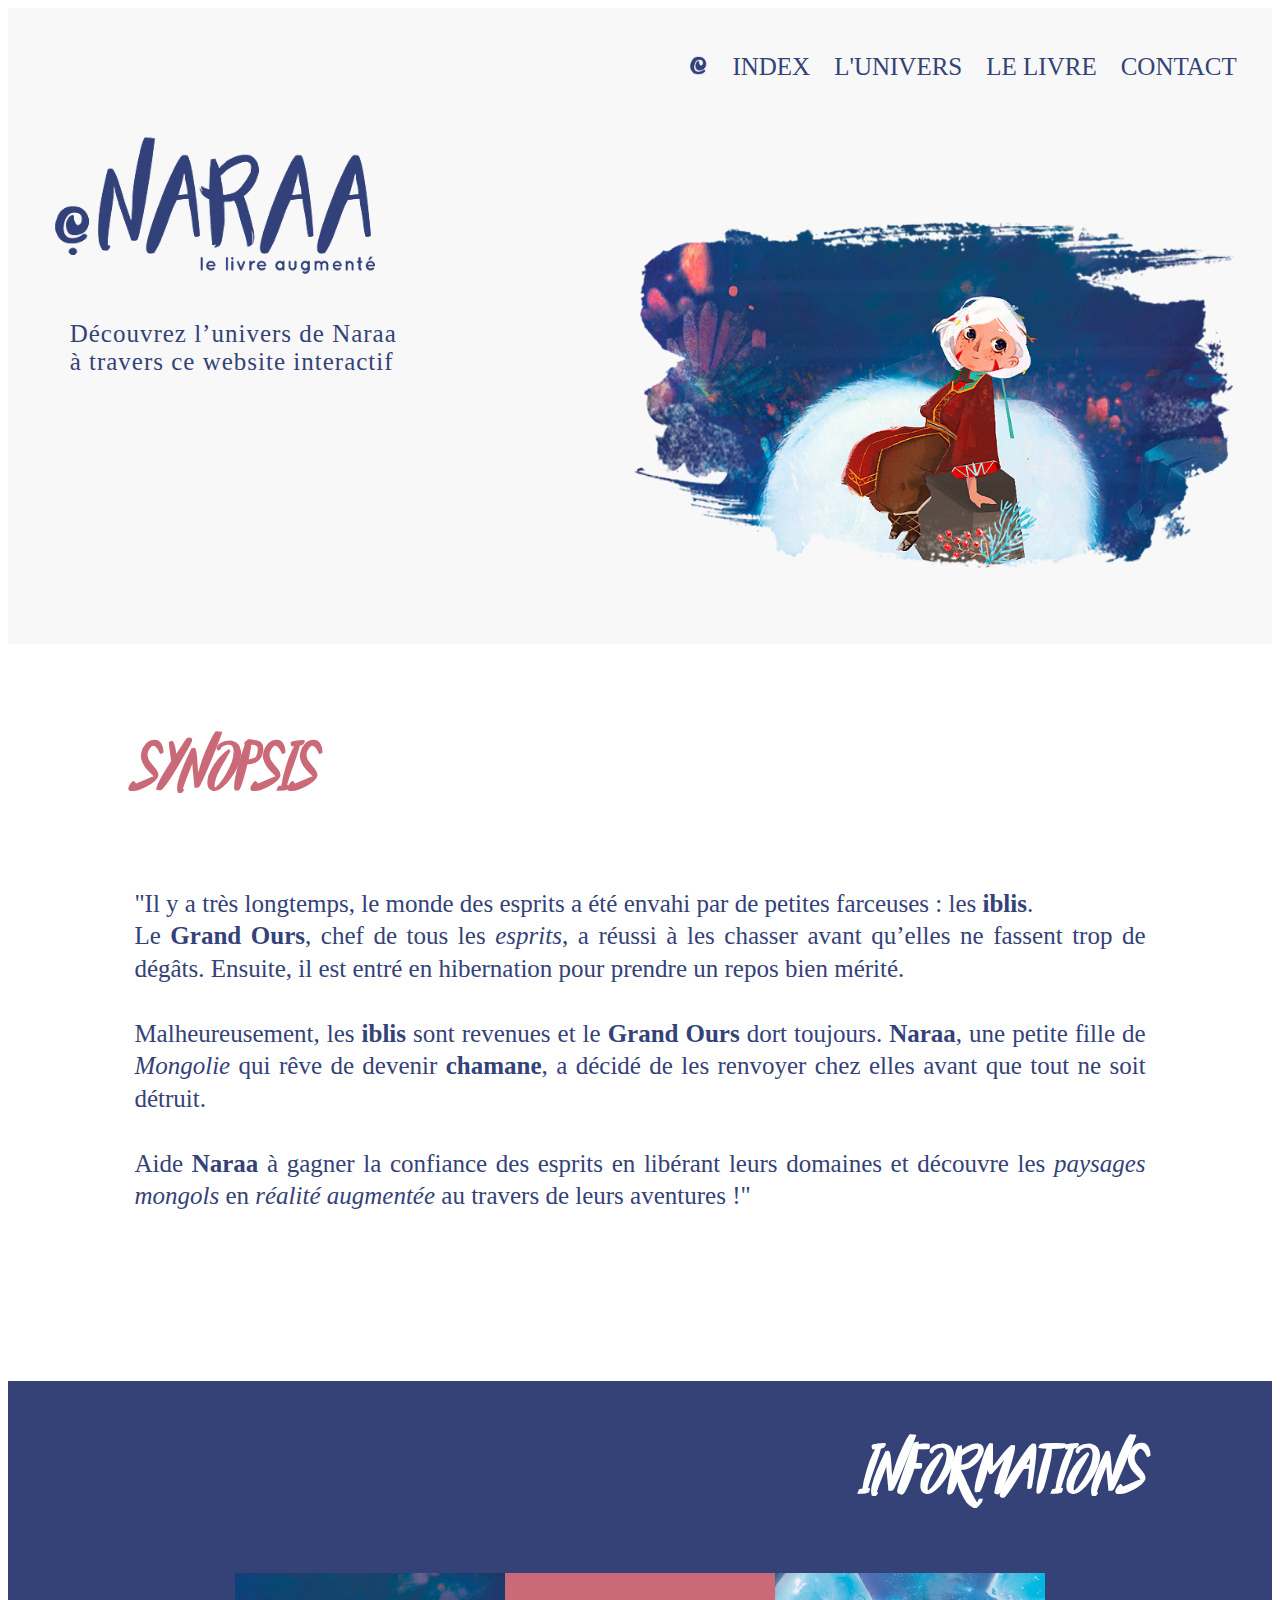
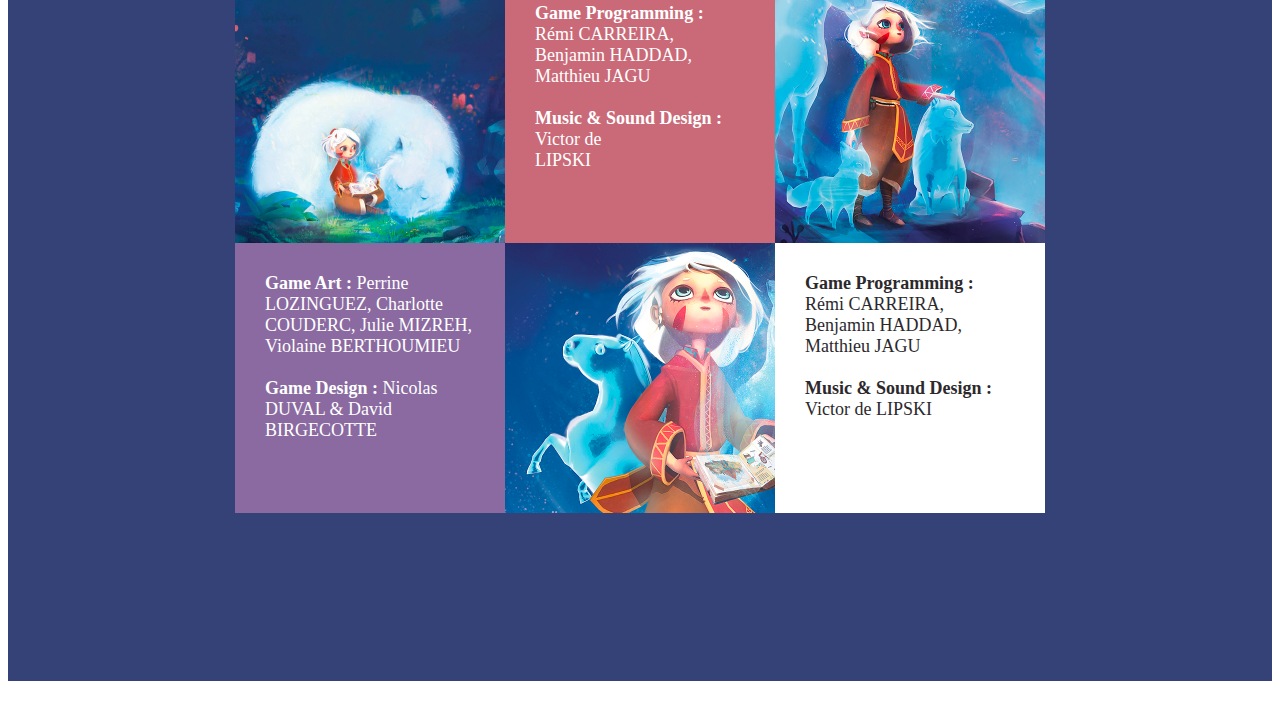
<file: index.html>
<!DOCTYPE html>
<html lang="fr">
<head>
    <meta charset="utf-8">
    <meta name="author" content="Perroko">
    <title>Naraa - le livre augmenté</title>
    <meta name="keywords" content="naraa, livre, réalité augmentée, éducation, jeu">
    <link rel="stylesheet" type="text/css" href="cssindex.css">
</head>


<body>
<div class="gris">
    <div class="menu">
    <a href="accueil.html"><img src="IMAGES/icon.png" class="icon" alt="icon"></a>
    <a href="index.html">Index</a>
    <a href="univers.html">L'univers</a>
    <a href="livre.html">Le Livre</a>
    <a href="contact.html">Contact</a>
    </div>
    <img src="IMAGES/logo.png" class="logo" alt="logo">
    <p class="title">
    Découvrez l’univers de Naraa<br>
    à travers ce website interactif<br>
    </p>
    <img src="IMAGES/indeximg.png" class="imghead" alt="indeximg">
</div>

<h1>Synopsis</h1>
<p class="synopsis">"Il y a très longtemps, le monde des esprits a été envahi par de petites farceuses : les  <b>iblis</b>.<br>
Le <b>Grand Ours</b>, chef de tous les <i>esprits</i>, a réussi à les chasser avant qu’elles ne fassent trop de dégâts. Ensuite, il est entré en hibernation pour prendre un repos bien mérité.<br>
<br>
Malheureusement, les <b>iblis</b> sont revenues et le <b>Grand Ours</b> dort toujours.
<b>Naraa</b>, une petite fille de <i>Mongolie</i> qui rêve de devenir <b>chamane</b>, a décidé de les renvoyer chez elles avant que tout ne soit détruit.<br>
<br>
Aide <b>Naraa</b> à gagner la confiance des esprits en libérant leurs domaines et découvre les <i>paysages mongols</i> en <i>réalité augmentée</i> au travers de leurs aventures !"<br></p>

<div class="bleu">

<h2>Informations</h2>
<div class="boxes">
    <div id="box1"></div>
    <div id="box2"><b>Game Programming :</b> Rémi CARREIRA, Benjamin HADDAD, Matthieu JAGU<br><br>
                   <b>Music & Sound Design :</b> Victor de <br>LIPSKI</div>
    <div id="box3"></div>
    <div id="box4"><b>Game Art :</b> Perrine  LOZINGUEZ, Charlotte COUDERC, Julie MIZREH, Violaine BERTHOUMIEU<br><br>
                   <b>Game Design :</b> Nicolas DUVAL & David BIRGECOTTE</div>
    <div id="box5"></div>
    <div id="box6"><b>Game Programming :</b> Rémi CARREIRA, Benjamin HADDAD, Matthieu JAGU<br><br>
                   <b>Music & Sound Design :</b> Victor de LIPSKI</div>
</div>

</div>
</body>


</html>
</file>
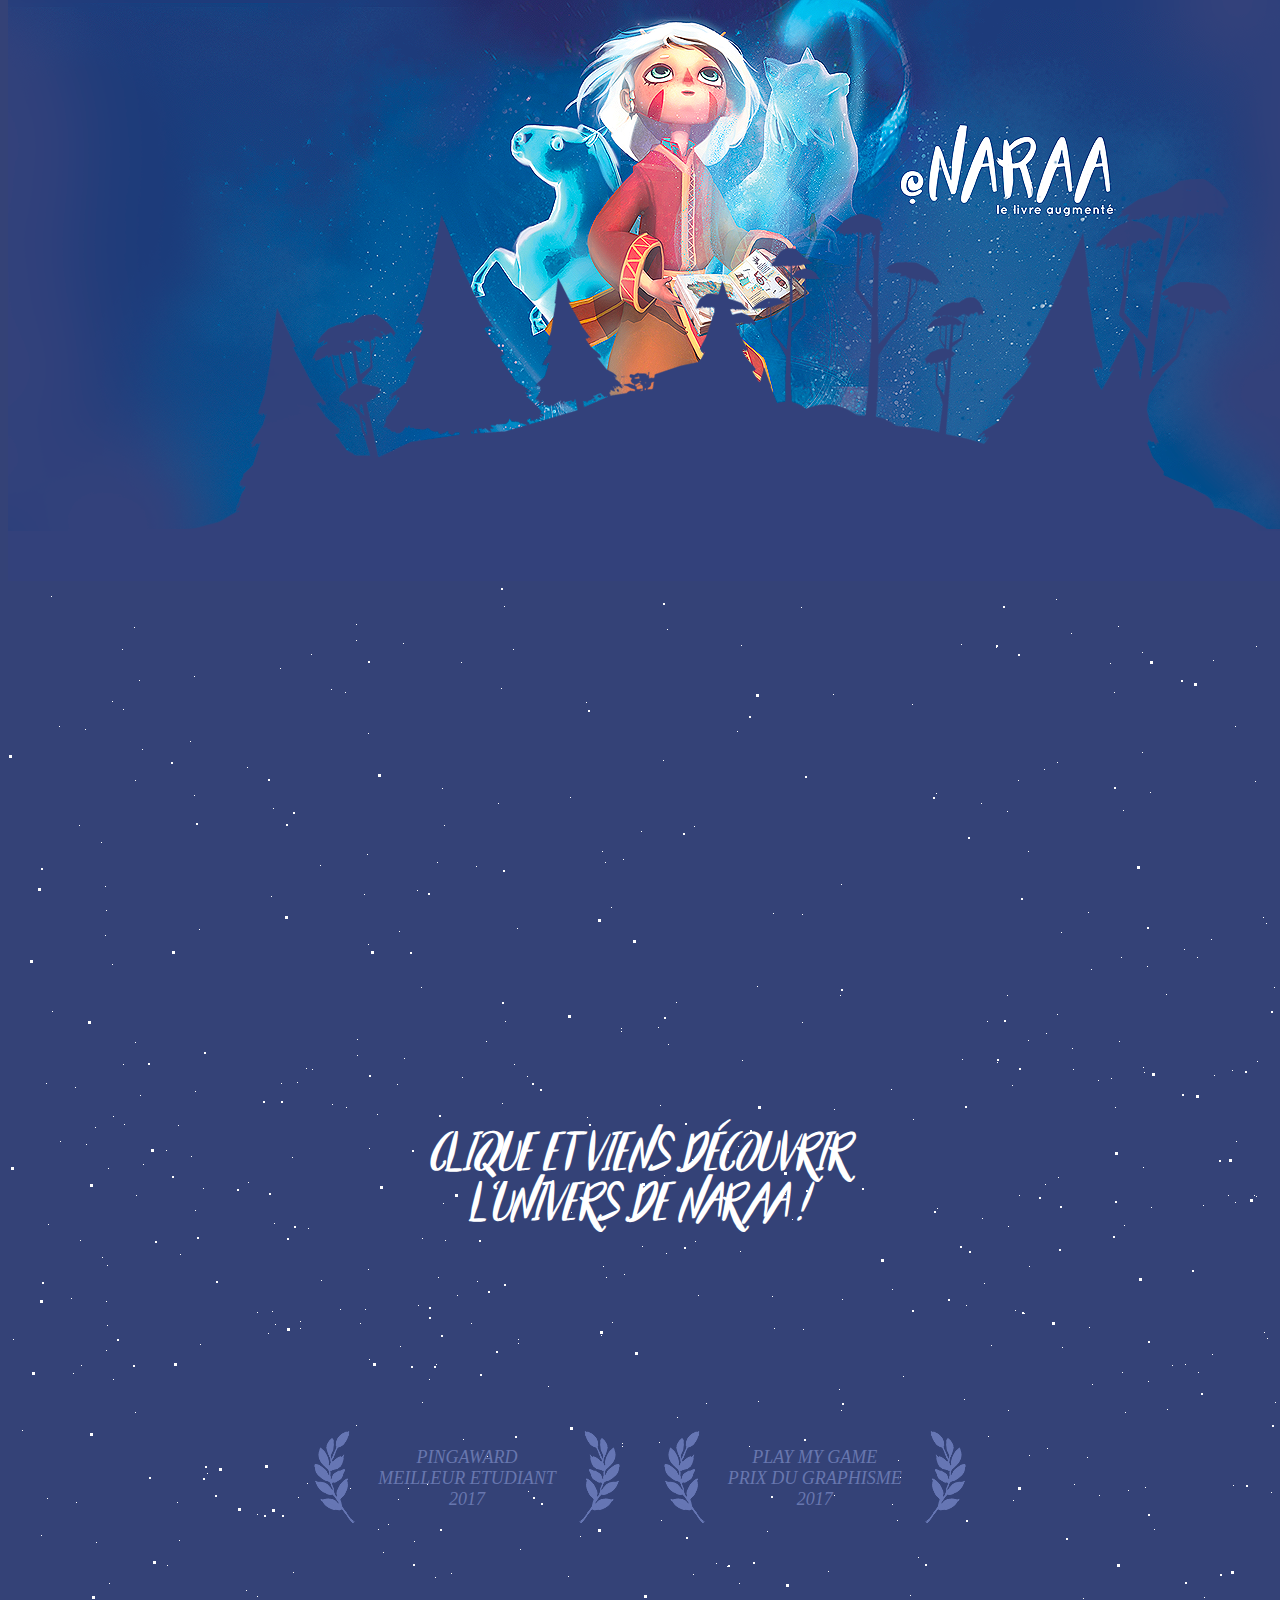
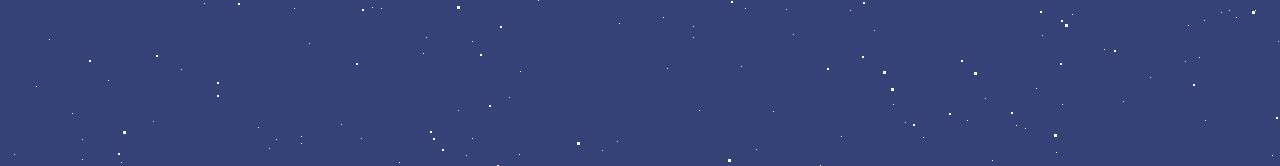
<file: accueil.html>
<!DOCTYPE html>
<html lang="fr">
<head>
    <meta charset="utf-8">
    <meta name="author" content="Perroko">
    <title>Naraa - le livre augmenté</title>
    <meta name="keywords" content="naraa, livre, réalité augmentée, éducation, jeu">
    <link rel="stylesheet" type="text/css" href="cssaccueil.css">
</head>


<body>


<img src="IMAGES/page1.png" class="naraa" alt="page1">
<img src="IMAGES/page1moyen.png" class="naraamoyen" alt="page1moyen">

<div id='stars'></div>
<div id='stars2'></div>
<div id='stars3'></div>

<p style="text-align:center;">
	<iframe class="naraavideo" src="https://www.youtube.com/embed/UQvlVkWUUsQ" allow="accelerometer; autoplay; encrypted-media; gyroscope; picture-in-picture" allowfullscreen></iframe>
</p>

<div class="naraaindex">
	<a href="index.html">Clique et viens découvrir<br>
					l'univers de Naraa !</a>
</div>

<table class="awards">
  <tr>
    <td>
    	<img src="IMAGES/award1.png" alt="award1">
    </td>
    <td class="award1">PINGAWARD<br>
    	MEILLEUR ETUDIANT<br>
		2017
	</td>
	<td>
		<img src="IMAGES/award2.png" alt="award2">
	</td>
    <td>
    	<img src="IMAGES/award1.png" alt="award1">
    </td>
    <td class="award2">PLAY MY GAME<br>
    	PRIX DU GRAPHISME<br>
		2017
	</td>
	<td>
		<img src="IMAGES/award2.png" alt="award2">
	</td>
  </tr>
</table>


</body>


</html>
</file>
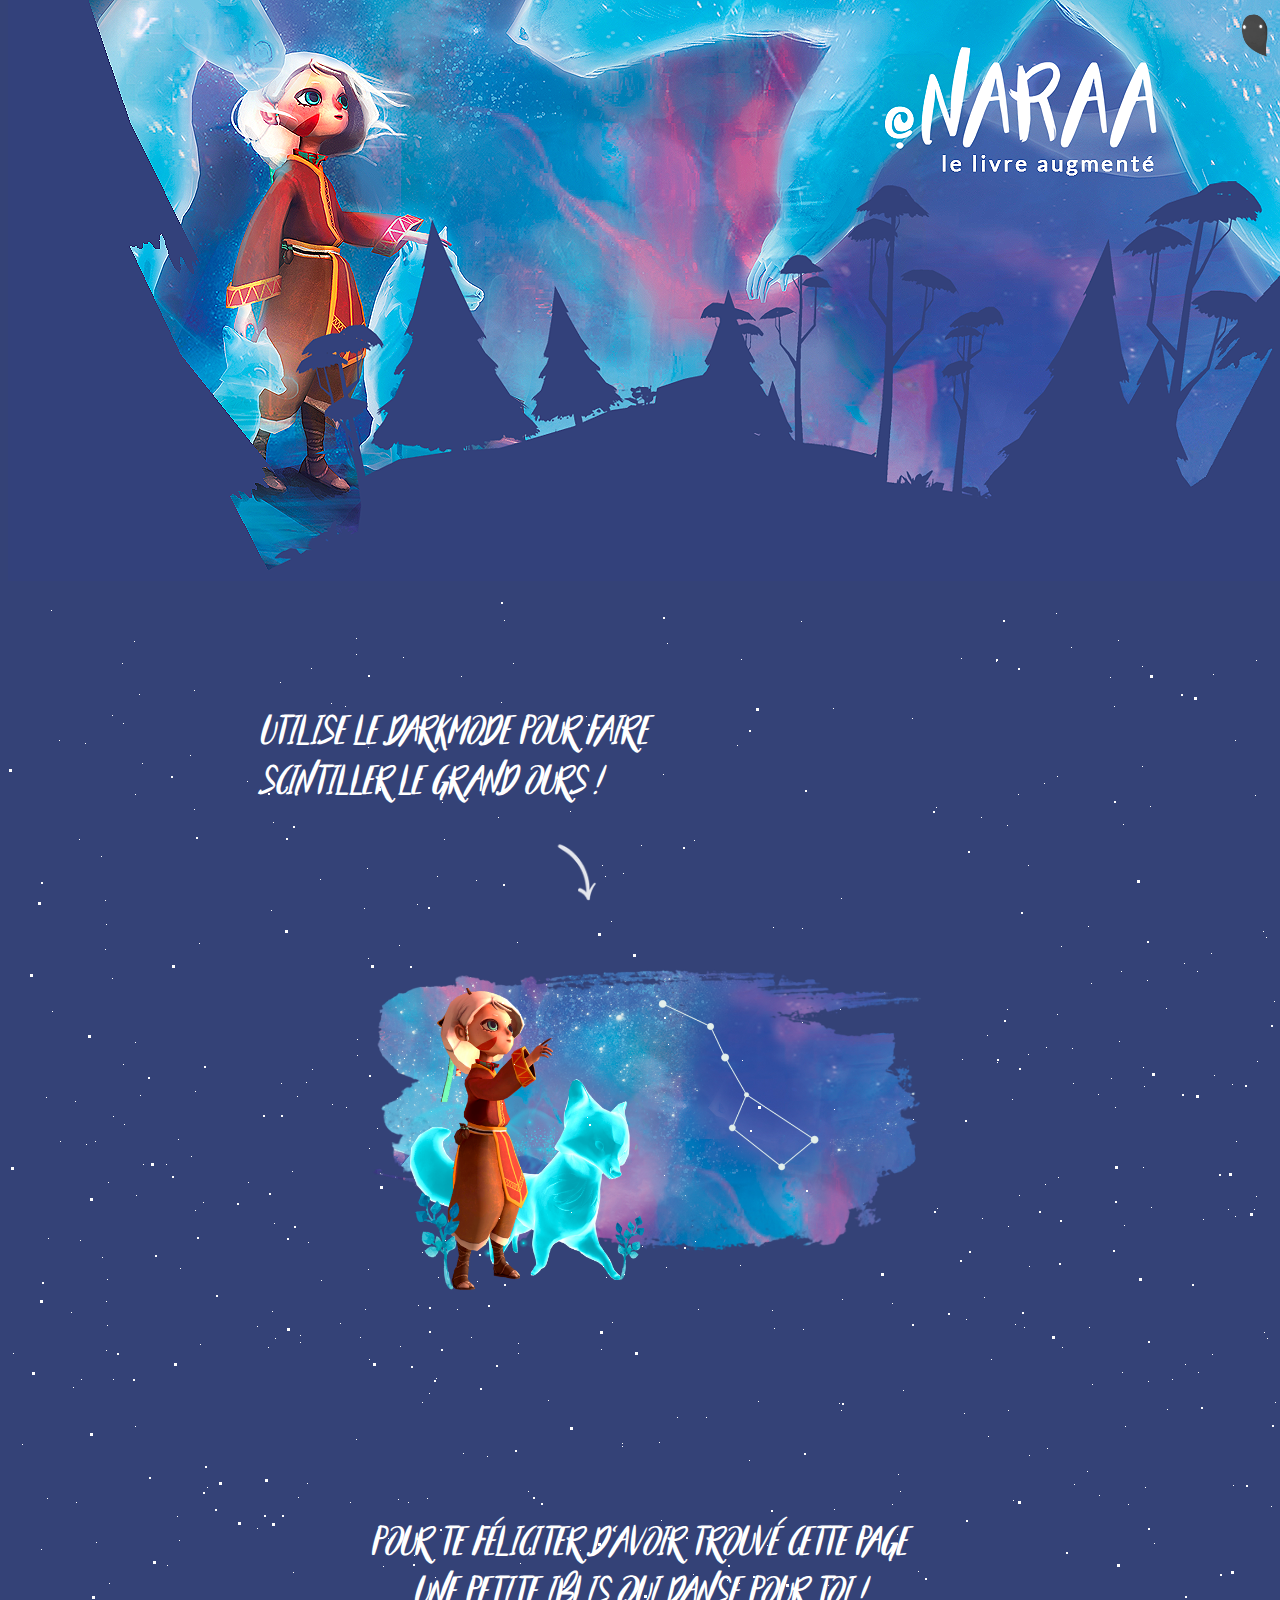
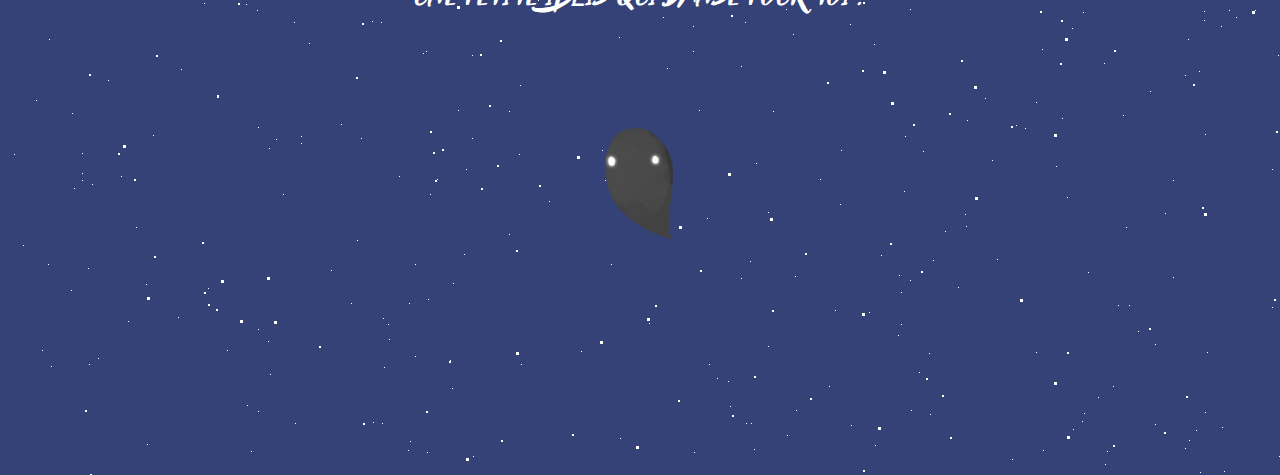
<file: bonus2.html>
<!DOCTYPE html>
<html lang="fr">
<head>
    <meta charset="utf-8">
    <meta name="author" content="Perroko">
    <title>Naraa - le livre augmenté</title>
    <meta name="keywords" content="naraa, livre, réalité augmentée, éducation, jeu">
    <link rel="stylesheet" type="text/css" href="cssbonus2.css">
</head>


<body>
<img src="IMAGES/bonus2.png" class="naraa" alt="bonus2">
<img src="IMAGES/bonus2moyen.png" class="naraamoyen" alt="bonus2moyen">
<a href="accueil.html"><img src="IMAGES/iconbonus1.png" class="iconbonus1" alt="iconbonus1"></a>

<div id='stars'></div>
<div id='stars2'></div>
<div id='stars3'></div>

<p class="texte">Utilise le darkmode pour faire<br> scintiller le Grand Ours !</p>

<img src="IMAGES/fleche1.png" class="fleche1" alt="fleche1"><br>
<img src="IMAGES/bonus2naraa.png" class="naraaimg" alt="bonus2naraa"><img src="IMAGES/bonus2naraadarkmode.png" class="naraaimg2" alt="bonus2naraadarkmode"><br>

<p class="texte2">Pour te féliciter d'avoir trouvé cette page<br> une petite iblis qui danse pour toi !</p>

<img src="IMAGES/iconbonus1.png" class="iblis" alt="iblis">
</body>


</html>
</file>
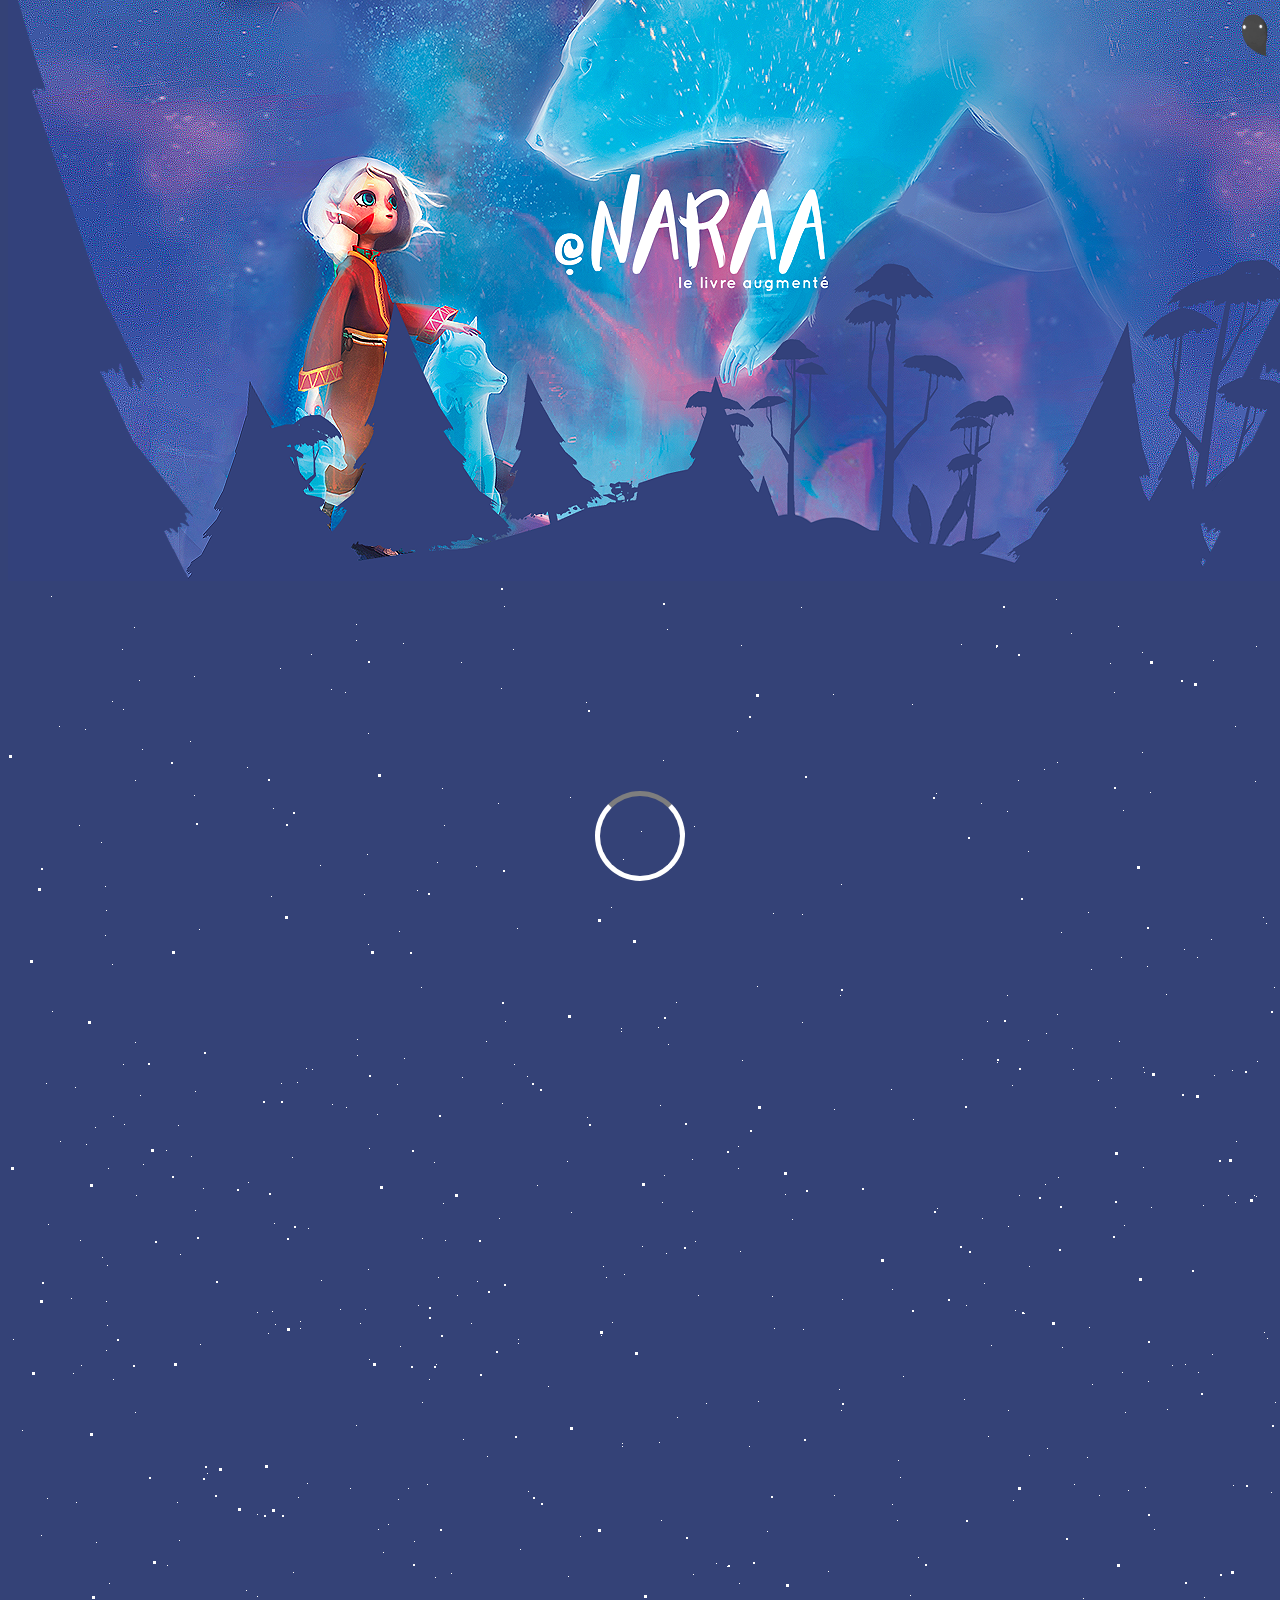
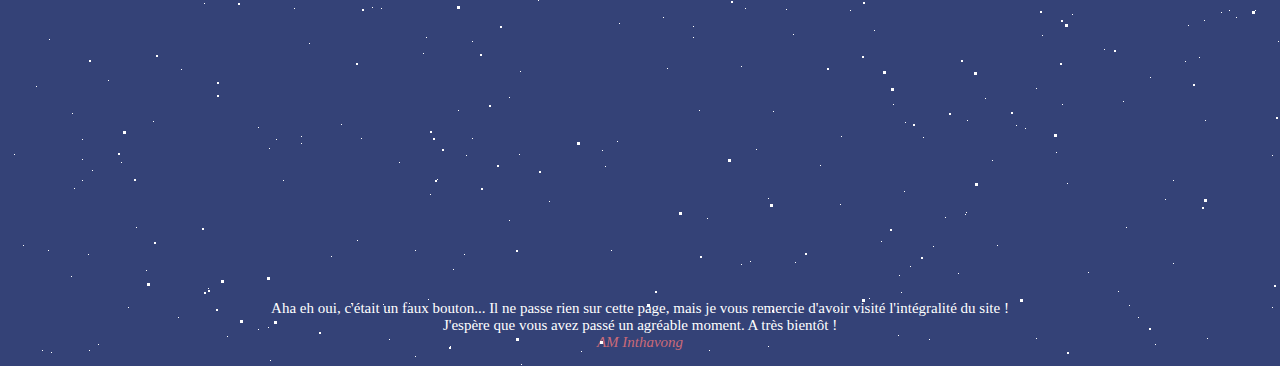
<file: bonus3.html>
<!DOCTYPE html>
<html lang="fr">
<head>
    <meta charset="utf-8">
    <meta name="author" content="Perroko">
    <title>Naraa - le livre augmenté</title>
    <meta name="keywords" content="naraa, livre, réalité augmentée, éducation, jeu">
    <link rel="stylesheet" type="text/css" href="cssbonus3.css">
</head>


<body>
<img src="IMAGES/bonus3.png" class="naraa" alt="bonus3">
<img src="IMAGES/bonus3moyen.png" class="naraamoyen" alt="bonus3moyen">
<a href="accueil.html"><img src="IMAGES/iconbonus1.png" class="iconbonus1" alt="iconbonus1"></a>

<div id='stars'></div>
<div id='stars2'></div>
<div id='stars3'></div>

<div class="rond"></div>

<p>Aha eh oui, c'était un faux bouton... Il ne passe rien sur cette page, mais je vous remercie d'avoir visité l'intégralité du site !<br>
J'espère que vous avez passé un agréable moment. A très bientôt !<br>
<i>AM Inthavong</i></p>
</body>


</html>
</file>
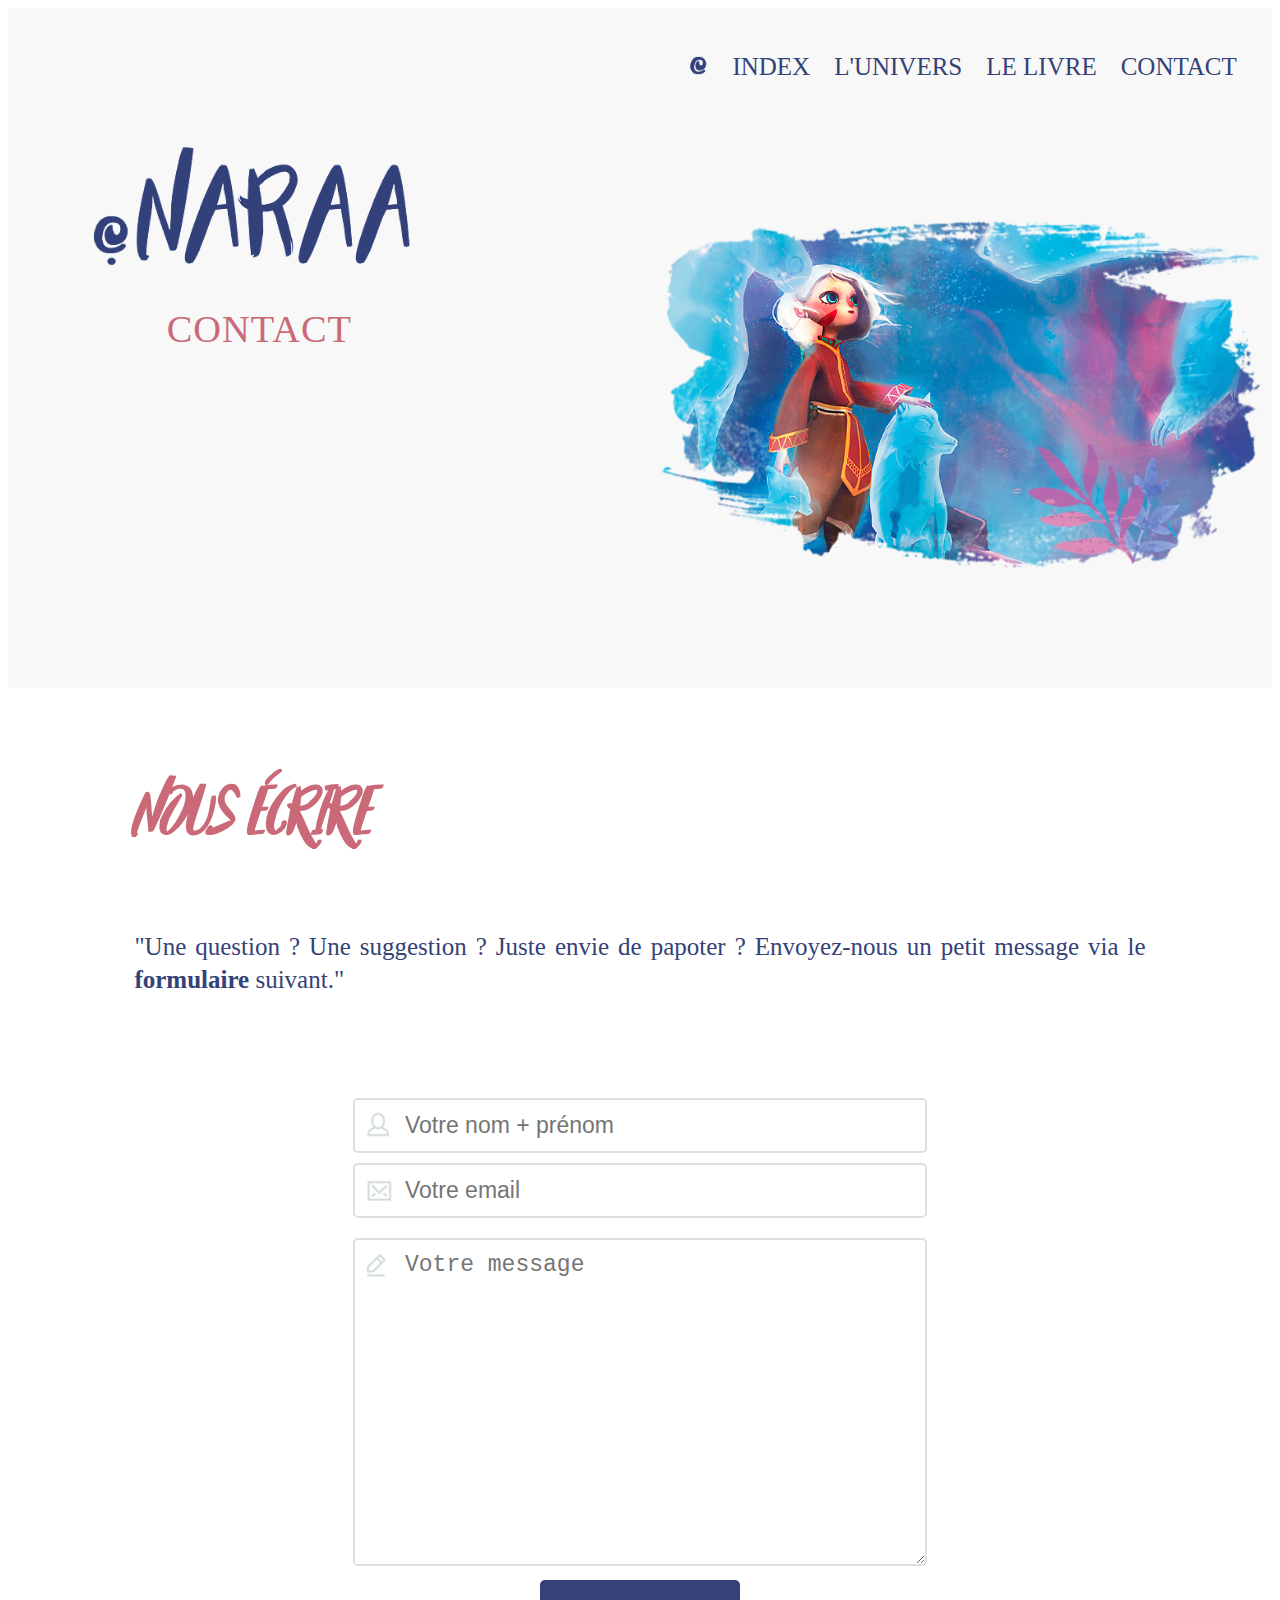
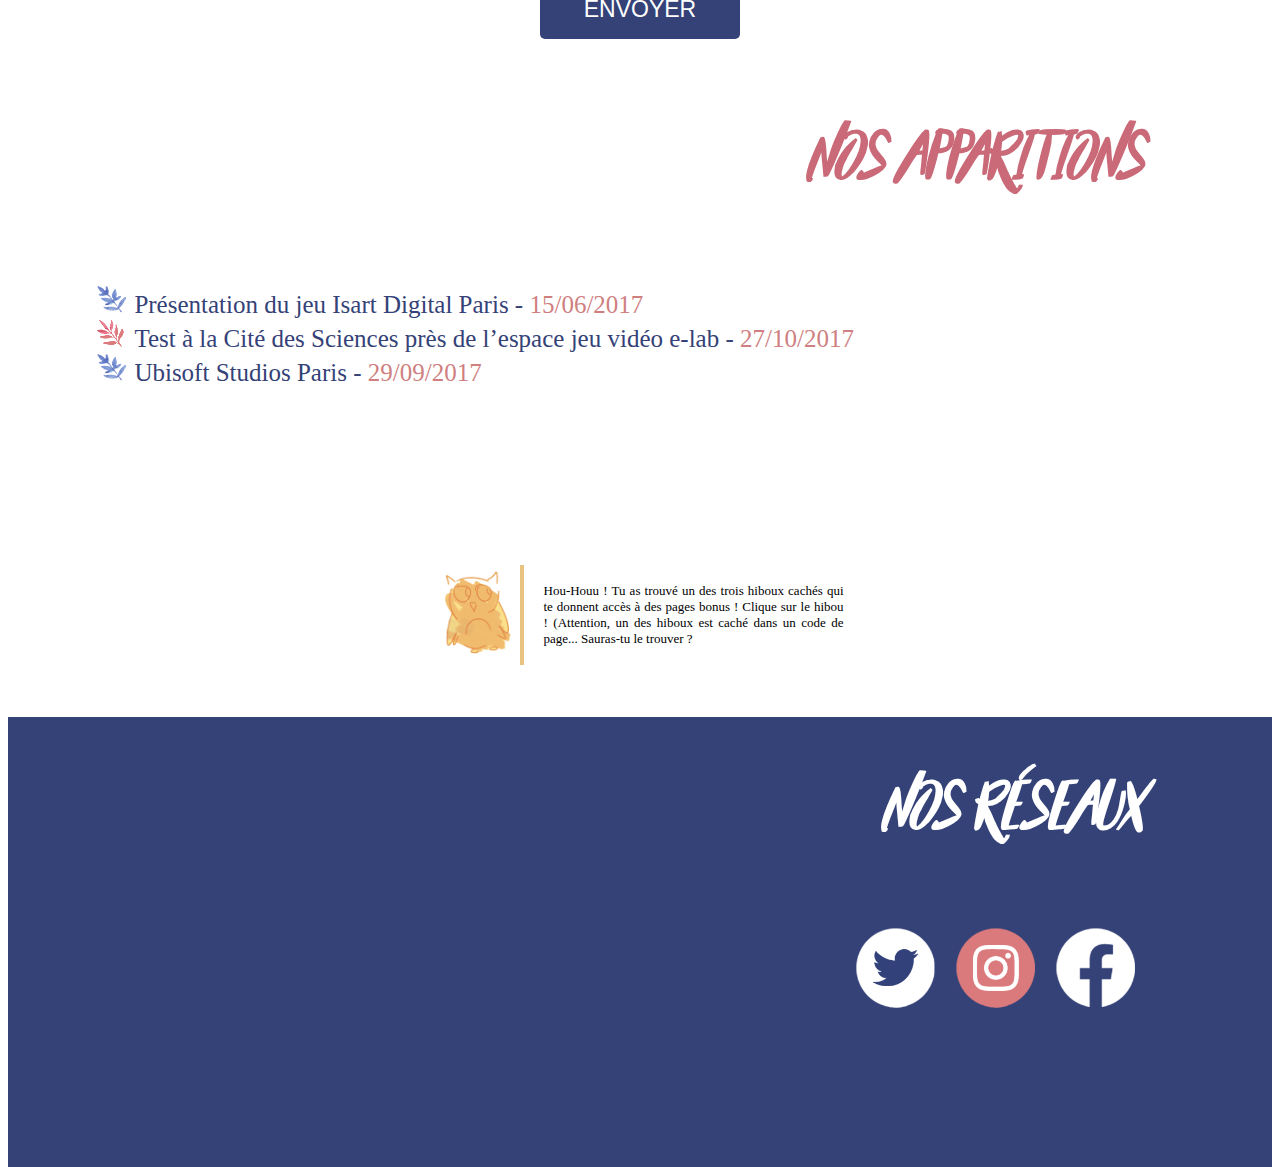
<file: contact.html>
<!DOCTYPE html>
<html lang="fr">
<head>
    <meta charset="utf-8">
    <meta name="author" content="Perroko">
    <title>Naraa - le livre augmenté</title>
    <meta name="keywords" content="naraa, livre, réalité augmentée, éducation, jeu">
    <link rel="stylesheet" type="text/css" href="csscontact.css">
</head>


<body>
<div class="gris">
    <div class="menu">
    <a href="accueil.html"><img src="IMAGES/icon.png" class="icon" alt="icon"></a>
    <a href="index.html">Index</a>
    <a href="univers.html">L'univers</a>
    <a href="livre.html">Le Livre</a>
    <a href="contact.html">Contact</a>
    </div>
    <img src="IMAGES/logo2.png" class="logo" alt="logo">
    <p class="title">
    Contact<br>
    </p>
    <img src="IMAGES/contactimg.png" class="imghead" alt="contactimg">
    <p class="hibou">Hou-Houu ! Tu as trouvé le fameux hibou caché ! Félicitations ! Le lien pour la troisième page bonus est par ici, mais il va falloir le copier/coller... Désolée ! -> bonus3.html
    </p>
</div>

<h1>Nous écrire</h1>
<p class="texte">"Une question ? Une suggestion ? Juste envie de papoter ? Envoyez-nous un petit message via le <b>formulaire</b> suivant."</p>
    
<div class="formulaire">
    <form action="lienversquoirenvoyermaisjenaipas" method="post">
        <input type="text" name="lastname" minlength="2" placeholder="Votre nom + prénom" required> 
        <br>
        <input type="email" name="email" placeholder="Votre email" required>
        <br>
        <textarea name="message" placeholder="Votre message"></textarea>
        <br>
        <input type="submit" value="Envoyer">
    </form>
</div>

<h2>Nos apparitions</h2>
<ul>
  <li>Présentation du jeu Isart Digital Paris - <span style="color: #cf7f7f;">15/06/2017</span></li>
  <li>Test à la Cité des Sciences près de l’espace jeu vidéo 
    e-lab - <span style="color: #cf7f7f;">27/10/2017</span></li>
  <li>Ubisoft Studios Paris - <span style="color: #cf7f7f;">29/09/2017</span></li>
</ul>

<table class="bonus">
    <tr>
        <td><a href="bonus2.html"><img src="IMAGES/hibou.png" class="hibouimg" alt="hibou"></a></td>
        <td class="hibou">Hou-Houu ! Tu as trouvé un des trois hiboux cachés qui te donnent accès à des pages bonus ! Clique sur le hibou ! (Attention, un des hiboux est caché dans un code de page... Sauras-tu le trouver ?</td>
    </tr>
</table>

<div class="bleu">

<h3>Nos réseaux</h3>
<div class="reseaux"><a href="https://twitter.com/isartdigital/status/921395585625853957" target="_blank"><img src="IMAGES/twi.png" class="reseauximg" alt="twi"></a><a href="https://www.instagram.com/charlotte.couderc/?hl=fr" target="_blank"><img src="IMAGES/insta.png" class="reseauximg" alt="hibou"></a><a href="https://www.facebook.com/naraalelivreaugmente/" target="_blank"><img src="IMAGES/fb.png" class="reseauximg" alt="fb"></a></div>

</div>
</body>


</html>
</file>
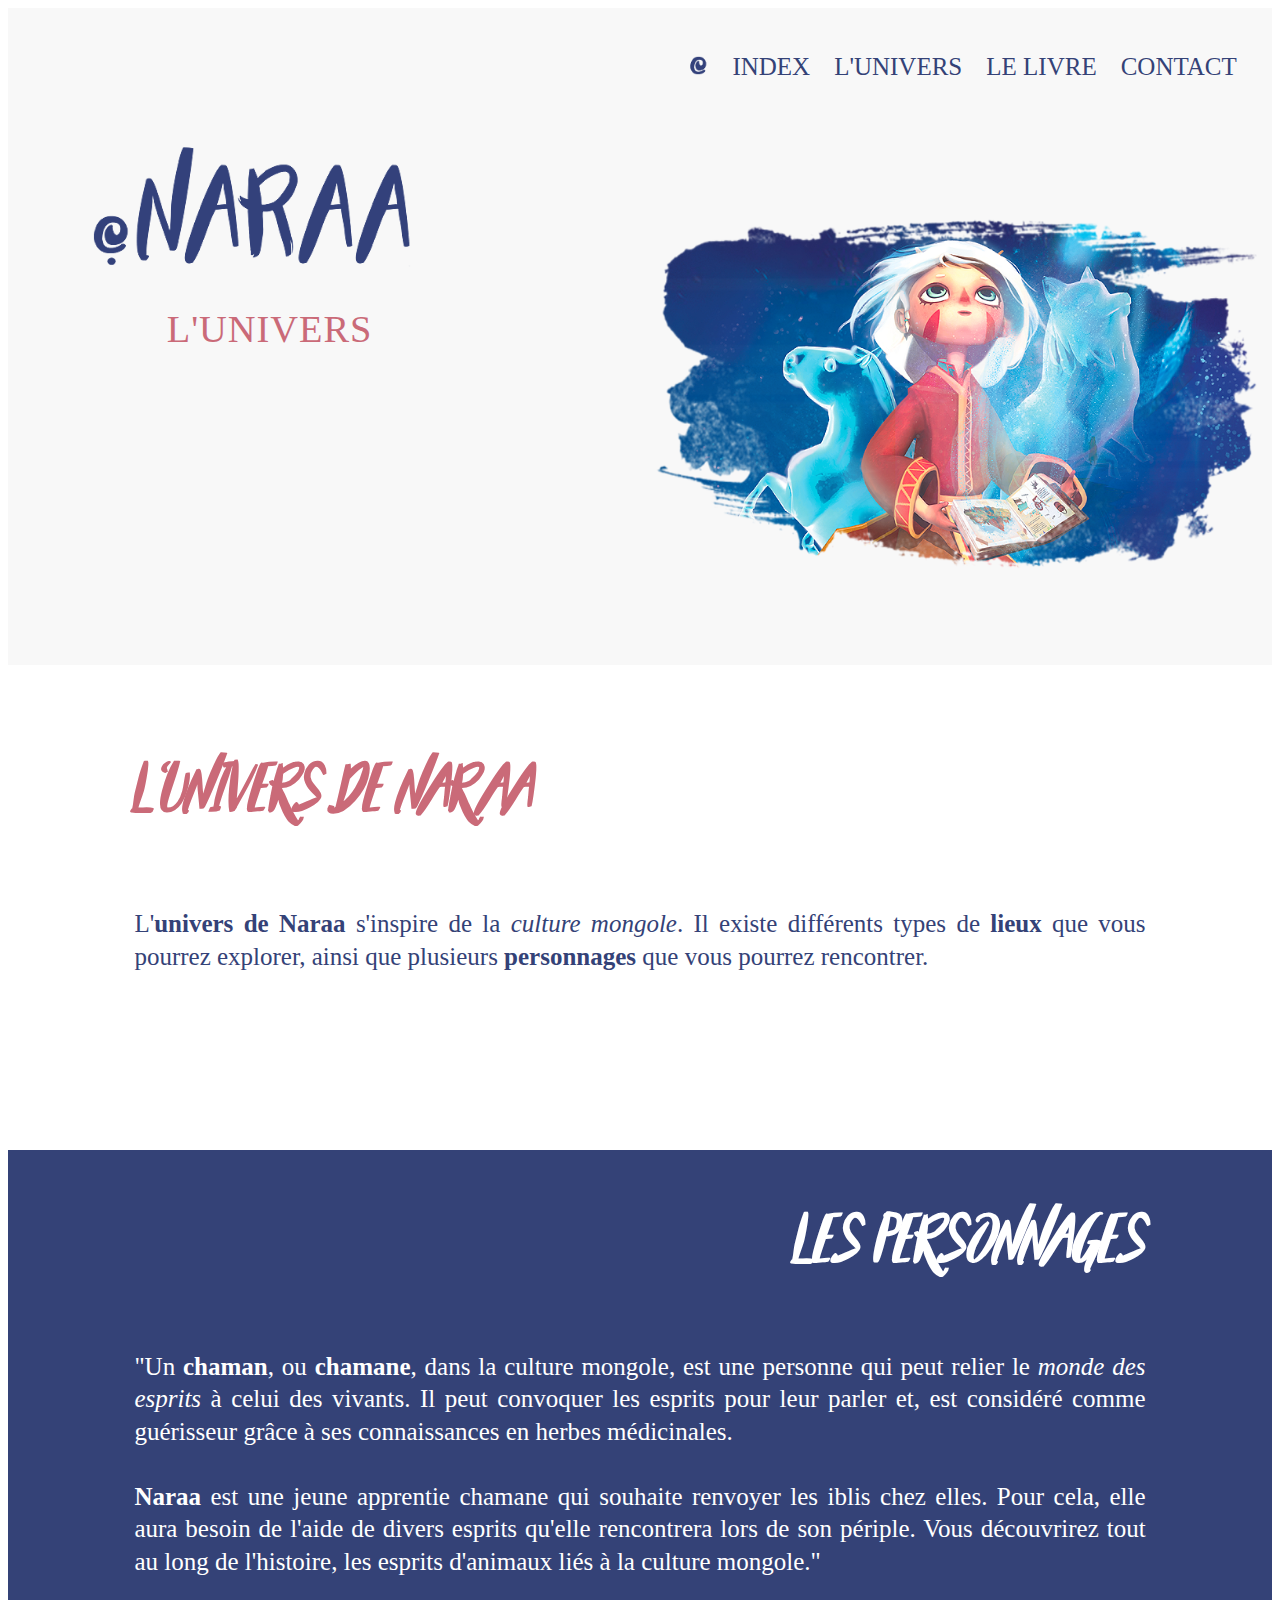
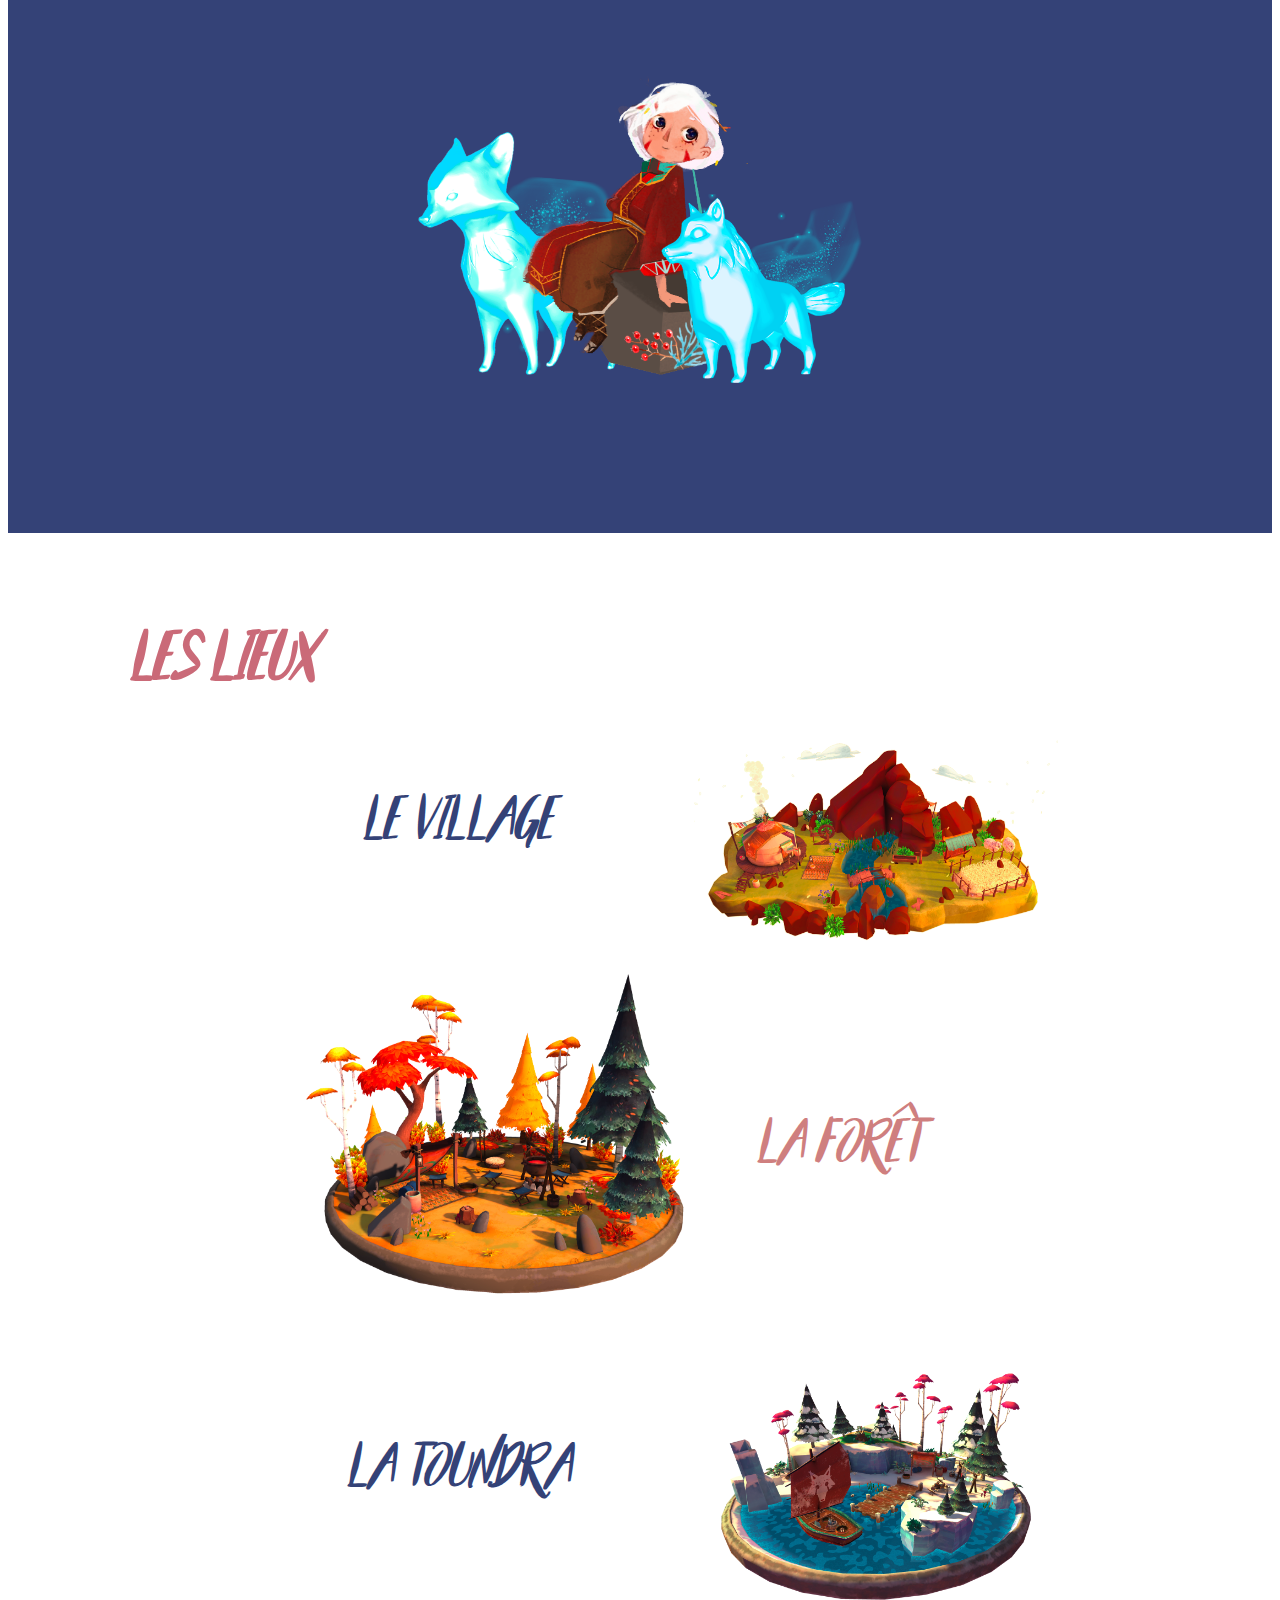
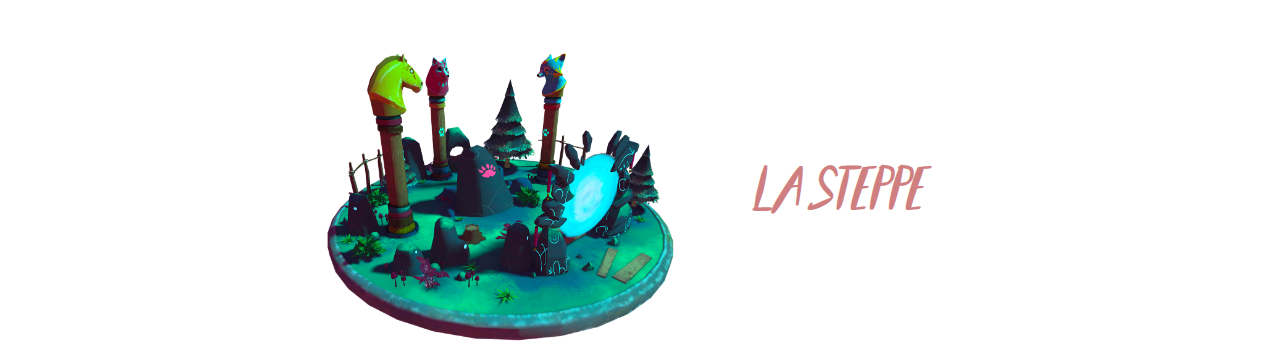
<file: univers.html>
<!DOCTYPE html>
<html lang="fr">
<head>
    <meta charset="utf-8">
    <meta name="author" content="Perroko">
    <title>Naraa - le livre augmenté</title>
    <meta name="keywords" content="naraa, livre, réalité augmentée, éducation, jeu">
    <link rel="stylesheet" type="text/css" href="cssunivers.css">
</head>


<body>
<div class="gris">
    <div class="menu">
    <a href="accueil.html"><img src="IMAGES/icon.png" class="icon" alt="icon"></a>
    <a href="index.html">Index</a>
    <a href="univers.html">L'univers</a>
    <a href="livre.html">Le Livre</a>
    <a href="contact.html">Contact</a>
    </div>
    <img src="IMAGES/logo2.png" class="logo" alt="logo">
    <p class="title">
    L'univers<br>
    </p>
    <img src="IMAGES/universimg.png" class="imghead" alt="universimg">
</div>

<h1>L'univers de Naraa</h1>
<p class="texte">L'<b>univers de Naraa</b> s'inspire de la <i>culture mongole</i>. Il existe différents types de <b>lieux</b> que vous pourrez explorer, ainsi que plusieurs <b>personnages</b> que vous pourrez rencontrer.</p>

<div class="bleu">

<h3>Les personnages</h3>
<p class="texte2">"Un <b>chaman</b>, ou <b>chamane</b>, dans la culture mongole, est une personne qui peut relier le <i>monde des esprits</i> à celui des vivants. Il peut convoquer les esprits pour leur parler et, est considéré comme guérisseur grâce à ses connaissances en herbes médicinales.
<br>
<br>
<b>Naraa</b> est une jeune apprentie chamane qui souhaite renvoyer les iblis chez elles. Pour cela, elle aura besoin de l'aide de divers esprits qu'elle rencontrera lors de son périple. Vous découvrirez tout au long de l'histoire, les esprits d'animaux liés à la culture mongole."<br>
<br>
<img src="IMAGES/personnages.png" class="persoimg" alt="personnages"></p>

</div>

<div class="blanchelieux">

<h1>Les lieux</h1>
<table class="lieux">
    <tr>
        <td>Le village</td>
        <td><img src="IMAGES/village.png" class="lieuximg" alt="village"></td>
    </tr>
    <tr>
        <td><img src="IMAGES/foret.png" class="lieuximg" alt="foret"></td>
        <td>La forêt</td>
    </tr>
    <tr>
        <td>La toundra</td>
        <td><img src="IMAGES/toundra.png" class="lieuximg" alt="toundra"></td>
    </tr>
    <tr>
        <td><img src="IMAGES/steppe.png" class="lieuximg" alt="steppe"></td>
        <td>La steppe</td>
    </tr>
</table>

</div>
</body>


</html>
</file>
<file: cssindex.css>
body{
  background-color: #ffffff;
  height: 2300px;
  color: #344277;
  font-family: lato;
}


@font-face {
  font-family: "Beauty";
  src: url('FONT/Beauty.otf');
}


/* ZONE GRISE */


div.gris {
  background-color: #f8f8f8;
  padding: 2%;
}


div.menu {
  text-align: right;
  margin-top: 20px;
  margin-bottom: 40px;
}

div.menu a:link, a:visited, a:active {
  color: #344277;
  font-size: 25px;
  text-transform: uppercase;
  margin: 10px;
  padding-bottom: 5px;
  transition-property: color;
  transition-duration: 0.25s;
  text-decoration: none;
  position: relative;
}

div.menu a:hover:after {
  content: "";
  display: block;
  height: 4px;
  position: absolute;
  background-color: #ca6a78;
  top: 90%;
  right: 0;
  left: 0;
}

div.menu a:hover {
  color: #ca6a78;
}


.icon {
  width: 20px;
}


.logo {
  width: 30%;
}


.imghead {
  width: 50%;
  position: absolute;
  right: 2%;
  top: 200px;
}


p.title {
  letter-spacing: 1px;
  font-size: 25px;
  margin-bottom: 20%;
  margin-left: 3%;
}


/* ZONE BLANCHE */


h1 {
  font-family: Beauty;
  font-size: 50px;
  line-height: 50px;
  font-style: italic;
  color: #ca6a78;
  padding-left: 10%;
  padding-top: 5%;
}


p.synopsis {
  padding: 10%;
  padding-top: 5%;
  text-align: justify;
  font-size: 25px;
  line-height: 1.3;
}


/* ZONE BLEUE */


div.bleu {
  background-color: #344277;
  height: 900px;
}


h2 {
  font-family: Beauty;
  font-size: 50px;
  line-height: 50px;
  font-style: italic;
  text-align: right;
  color: #ffffff;
  padding-right: 10%;
  padding-top: 5%;
  padding-bottom: 3%;
}


div.boxes {
  position: relative;
  margin-left: auto;
  margin-right: auto;
  font-size: 18px;
  padding-bottom: 10%;
  width: 810px;
}


#box1 {
  background-image: url('IMAGES/box1.png');
  background-size: cover;
  height: 270px;
  width: 270px;
  display: inline-block;
}

#box2 {
  background-color: #ca6a78;
  color: #ffffff;
  height: 210px;
  width: 210px;
  display: inline-block;
  position: absolute;
  left: 270px;
  top: 0;
  padding: 30px;
}

#box3 {
  background-image: url('IMAGES/box3.png');
  background-size: cover;
  height: 270px;
  width: 270px;
  display: inline-block;
  position: absolute;
  left: 540px;
  top: 0;
}

#box4 {
  background-color: #8a6aa0;
  height: 210px;
  width: 210px;
  display: inline-block;
  position: absolute;
  left: 0;
  top: 270px;
  color: #ffffff;
  padding: 30px;
}

#box5 {
  background-image: url('IMAGES/box5.png');
  background-size: cover;
  height: 270px;
  width: 270px;
  display: inline-block;
  position: absolute;
  left: 270px;
  top: 270px;
}

#box6 {
  background-color: #ffffff;
  color: #2c292c;
  height: 210px;
  width: 210px;
  display: inline-block;
  position: absolute;
  left: 540px;
  top: 270px;
  padding: 30px;
}


/* RESPONSIVE */


@media screen and (max-width: 900px) {
  body{
  font-size: 17px;
  height: 1550px;
}
div.menu a:link, a:visited, a:active {
  font-size: 17px;
}
div.menu a:hover:after {
  height: 3px;
  background-color: #ca6a78;
  top: 80%;
}
p.title {
  letter-spacing: 1px;
  font-size: 16px;
  margin-bottom: 25%;
}
.icon {
  width: 15px;
}
.logo {
  width: 230px;
}
.imghead {
  width: 50%;
}
h1 {
  font-size: 35px;
}
p.synopsis {
  font-size: 17px;
  line-height: 1.3;
}
div.bleu {
  height: 700px;
}
h2 {
  font-size: 35px;
}
div.boxes {
  font-size: 11.75px;
  width: 540px;
}
#box1 {
  height: 180px;
  width: 180px;
}
#box2 {
  height: 120px;
  width: 120px;
  left: 180px;
  top: 0;
}
#box3 {
  height: 180px;
  width: 180px;
  left: 360px;
  top: 0;
}
#box4 {
  height: 120px;
  width: 120px;
  left: 0;
  top: 180px;
}
#box5 {
  height: 180px;
  width: 180px;
  left: 180px;
  top: 180px;
}
#box6 {
  height: 120px;
  width: 120px;
  left: 360px;
  top: 180px;
}
}


@media screen and (max-width: 600px) {
body{
  height: 1100px;
}
div.gris {
  padding-bottom: 40%;
}
div.menu a:link, a:visited, a:active {
  font-size: 14px;
  margin: 3px;
}
.icon {
  width: 12px;
}
.logo {
  margin-left: 25%;
  margin-right: 25%;
}
p.title {
  font-size: 20px;
  text-align: center;
  margin-right: 3%;
}
.imghead {
  width: 80%;
  top: 300px;
  left: 10%;
  right: 10%;
}
div.bleu {
  height: 800px;
}
div.boxes {
  font-size: 11px;
  width: 340px;
}
#box1 {
  height: 170px;
  width: 170px;
}
#box2 {
  height: 110px;
  width: 110px;
  left: 170px;
  top: 0;
}
#box3 {
  height: 170px;
  width: 170px;
  left: 170px;
  top: 170px;
}
#box4 {
  height: 110px;
  width: 110px;
  left: 0px;
  top: 170px;
}
#box5 {
  height: 170px;
  width: 170px;
  top: 340px;
  left: 0;
}
#box6 {
  height: 110px;
  width: 110px;
  left: 170px;
  top: 340px;
}
}
</file>
<file: cssaccueil.css>
body{
  background-color: #344277;
  text-align: center;
  height: 1750px;
  color: #6877af;
  overflow-x: hidden;
}


@font-face {
  font-family: "Beauty";
  src: url('FONT/Beauty.otf');
}


/* ZONE CORPS */


.naraaindex {
  font-family: Beauty;
  font-size: 40px;
  line-height: 50px;
  font-style: italic;
  color: #ffffff;
  margin-top: 150px;
  margin-bottom: 200px;
}


.naraavideo {
  border: none;
}


a:link, a:visited, a:active {
  color: #ffffff;
  text-decoration: none;
  transition-property: color;
  transition-duration: 0.5s;
}

a:hover {
  color: #6877af;
}


/* ZONE AWARDS */


.awards {
  font-family: lato;
  font-size: 18px;
  font-style: italic;
  text-align: center;
  transition-property: color;
  transition-duration: 0.7s;
  margin-right: auto;
  margin-left: auto;
}


.award1 {
  color: #6877af;
  transition-property: color;
  transition-duration: 0.7s;
}

.award1:hover {
  color: #8495d3;
}


.award2 {
  color: #6877af;
  transition-property: color;
  transition-duration: 0.7s;
}

.award2:hover {
  color: #8495d3;
}


/* RESPONSIVE */


@media screen and (max-width: 1024px) {
  .naraamoyen {
  margin-top: -8px;
  }

  .naraa {
  display: none;
  }

  .naraavideo {
  margin-top: -50px;
  width: 540px;
  height: 295px;
  }

  body {
  height: 1600px;
  }
}


@media screen and (min-width: 1024px) {
  .naraa {
  margin-top: -8px;
  }

  .naraamoyen {
  display: none;
  }

  .naraavideo {
  margin-top: 50px;
  width: 560px;
  height: 315px;
  }
}


@media screen and (max-width: 600px) { 
  .naraavideo {
  margin-top: -100px;
  width: 450px;
  height: 255px;
  }
  .naraaindex {
  font-size: 30px;
  margin-top: 150px;
  margin-bottom: 200px;
}
.awards {
  font-size: 12px;
  margin-right: auto;
  margin-left: auto;
}
}


/* STARS ANIMATION */


#stars {
  width: 1px;
  height: 1px;
  background: transparent;
  box-shadow: 1884px 15091px #FFF , 884px 704px #FFF , 375px 967px #FFF , 1272px 1631px #FFF , 1355px 1940px #FFF , 1203px 354px #FFF , 1756px 304px #FFF , 1090px 495px #FFF , 941px 1599px #FFF , 1074px 1422px #FFF , 831px 804px #FFF , 1640px 520px #FFF , 1991px 1786px #FFF , 1949px 1008px #FFF , 323px 104px #FFF , 1917px 1457px #FFF , 905px 1922px #FFF , 391px 346px #FFF , 1434px 142px #FFF , 1227px 141px #FFF , 1113px 372px #FFF , 1316px 782px #FFF , 1535px 1149px #FFF , 204px 1729px #FFF , 291px 1874px #FFF , 512px 1086px #FFF , 1307px 1393px #FFF , 746px 1450px #FFF , 719px 981px #FFF , 578px 117px #FFF , 737px 1023px #FFF , 1762px 923px #FFF , 5px 754px #FFF , 1763px 946px #FFF , 1567px 985px #FFF , 1681px 1921px #FFF , 1711px 356px #FFF , 478px 456px #FFF , 1272px 1607px #FFF , 1918px 1012px #FFF , 1769px 1801px #FFF , 172px 669px #FFF , 284px 572px #FFF , 1833px 1470px #FFF , 483px 1946px #FFF , 826px 910px #FFF , 91px 1892px #FFF , 937px 1508px #FFF , 191px 344px #FFF , 1409px 1763px #FFF , 1291px 1432px #FFF , 904px 119px #FFF , 1810px 760px #FFF , 1969px 691px #FFF , 1696px 420px #FFF , 108px 1663px #FFF , 83px 1588px #FFF , 1912px 352px #FFF , 1972px 773px #FFF , 1453px 24px #FFF , 1191px 1072px #FFF , 1552px 1768px #FFF , 341px 1480px #FFF , 1237px 1846px #FFF , 1581px 1222px #FFF , 38px 498px #FFF , 956px 814px #FFF , 613px 443px #FFF , 1764px 615px #FFF , 1813px 1067px #FFF , 861px 1313px #FFF , 595px 1657px #FFF , 104px 116px #FFF , 668px 417px #FFF , 1587px 1146px #FFF , 312px 280px #FFF , 1676px 229px #FFF , 1795px 11px #FFF , 1416px 478px #FFF , 421px 794px #FFF , 1413px 1971px #FFF , 1466px 1653px #FFF , 80px 1730px #FFF , 1373px 232px #FFF , 964px 1590px #FFF , 1966px 816px #FFF , 155px 1913px #FFF , 1055px 1828px #FFF , 850px 1675px #FFF , 1634px 1255px #FFF , 1783px 1173px #FFF , 1963px 1576px #FFF , 902px 1281px #FFF , 442px 1361px #FFF , 1714px 632px #FFF , 1016px 728px #FFF , 794px 329px #FFF , 883px 504px #FFF , 186px 91px #FFF , 650px 442px #FFF , 833px 299px #FFF , 409px 305px #FFF , 169px 917px #FFF , 1096px 1064px #FFF , 1546px 1061px #FFF , 1764px 76px #FFF , 1088px 1822px #FFF , 1931px 594px #FFF , 360px 1516px #FFF , 1668px 771px #FFF , 812px 1180px #FFF , 1218px 1843px #FFF , 1525px 614px #FFF , 395px 58px #FFF , 429px 277px #FFF , 80px 1269px #FFF , 1984px 1069px #FFF , 1761px 599px #FFF , 1034px 1050px #FFF , 603px 322px #FFF , 1020px 455px #FFF , 490px 218px #FFF , 1614px 293px #FFF , 1478px 1694px #FFF , 1450px 477px #FFF , 493px 103px #FFF , 1706px 424px #FFF , 93px 257px #FFF , 1890px 599px #FFF , 418px 1052px #FFF , 1671px 1307px #FFF , 43px 1367px #FFF , 1065px 484px #FFF , 81px 1365px #FFF , 733px 60px #FFF , 1537px 766px #FFF , 1303px 607px #FFF , 1504px 1314px #FFF , 389px 499px #FFF , 1106px 1850px #FFF , 798px 1717px #FFF , 97px 350px #FFF , 1775px 1560px #FFF , 733px 1279px #FFF , 1818px 707px #FFF , 1477px 570px #FFF , 1832px 1519px #FFF , 1752px 634px #FFF , 1106px 107px #FFF , 1881px 229px #FFF , 40px 1265px #FFF , 218px 1551px #FFF , 265px 223px #FFF , 298px 483px #FFF , 912px 1771px #FFF , 1259px 1484px #FFF , 1441px 1220px #FFF , 1411px 1667px #FFF , 1842px 1926px #FFF , 303px 69px #FFF , 348px 55px #FFF , 600px 1829px #FFF , 749px 1985px #FFF , 1933px 870px #FFF , 1197px 1135px #FFF , 684px 626px #FFF , 1743px 1053px #FFF , 120px 1322px #FFF , 1302px 897px #FFF , 1466px 812px #FFF , 400px 1451px #FFF , 1991px 1170px #FFF , 983px 760px #FFF , 1083px 384px #FFF , 272px 83px #FFF , 523px 1579px #FFF , 1363px 1545px #FFF , 186px 210px #FFF , 922px 1415px #FFF , 716px 1767px #FFF , 729px 146px #FFF , 436px 1617px #FFF , 496px 21px #FFF , 540px 801px #FFF , 464px 1056px #FFF , 1165px 1278px #FFF , 1775px 338px #FFF , 1963px 1007px #FFF , 1956px 1127px #FFF , 1064px 1029px #FFF , 1555px 537px #FFF , 87px 542px #FFF , 1036px 184px #FFF , 707px 1501px #FFF , 897px 1137px #FFF , 116px 1600px #FFF , 931px 1564px #FFF , 1926px 1275px #FFF , 316px 1953px #FFF , 873px 1256px #FFF , 1707px 271px #FFF , 27px 1661px #FFF , 419px 899px #FFF , 1339px 565px #FFF , 1283px 960px #FFF , 684px 574px #FFF , 1825px 1221px #FFF , 286px 1023px #FFF , 348px 39px #FFF , 348px 840px #FFF , 1662px 1367px #FFF , 1021px 1870px #FFF , 1090px 1398px #FFF , 1692px 417px #FFF , 1546px 1496px #FFF , 1820px 292px #FFF , 615px 274px #FFF , 1130px 1332px #FFF , 964px 1774px #FFF , 1815px 898px #FFF , 317px 1966px #FFF , 1773px 1698px #FFF , 238px 1005px #FFF , 1648px 1584px #FFF , 1682px 1209px #FFF , 928px 208px #FFF , 1248px 61px #FFF , 1645px 1001px #FFF , 1585px 1469px #FFF , 1157px 1214px #FFF , 1164px 780px #FFF , 842px 1025px #FFF , 1688px 120px #FFF , 1932px 404px #FFF , 1065px 1688px #FFF , 698px 818px #FFF , 94px 1729px #FFF , 1263px 907px #FFF , 743px 1696px #FFF , 402px 1442px #FFF , 1935px 423px #FFF , 74px 1174px #FFF , 632px 1622px #FFF , 1440px 1859px #FFF , 1478px 1503px #FFF , 39px 1491px #FFF , 1801px 1105px #FFF , 28px 1101px #FFF , 1195px 620px #FFF , 1783px 1870px #FFF , 820px 986px #FFF , 1169px 1792px #FFF , 810px 1729px #FFF , 1255px 332px #FFF , 1196px 1012px #FFF , 1110px 1306px #FFF , 921px 1354px #FFF , 1609px 1771px #FFF , 439px 1509px #FFF , 1004px 500px #FFF , 18px 1912px #FFF , 406px 956px #FFF , 1364px 1675px #FFF , 373px 1023px #FFF , 1684px 529px #FFF , 501px 1112px #FFF , 1901px 204px #FFF , 1841px 1662px #FFF , 127px 827px #FFF , 1529px 1875px #FFF , 1370px 1848px #FFF , 339px 1638px #FFF , 391px 1177px #FFF , 793px 22px #FFF , 1000px 1960px #FFF , 1569px 1629px #FFF , 765px 328px #FFF , 1655px 1125px #FFF , 1752px 1821px #FFF , 1401px 1342px #FFF , 289px 497px #FFF , 184px 1956px #FFF , 1887px 858px #FFF , 1213px 1027px #FFF , 1004px 1460px #FFF , 1948px 1737px #FFF , 239px 182px #FFF , 989px 1260px #FFF , 609px 1156px #FFF , 77px 144px #FFF , 97px 301px #FFF , 249px 929px #FFF , 1786px 1092px #FFF , 1270px 1056px #FFF , 1281px 630px #FFF , 1688px 1368px #FFF , 1503px 1166px #FFF , 1571px 1326px #FFF , 1054px 1119px #FFF , 1050px 1573px #FFF , 1537px 1271px #FFF , 414px 653px #FFF , 1075px 1013px #FFF , 597px 277px #FFF , 893px 1575px #FFF , 1845px 1946px #FFF , 976px 698px #FFF , 323px 1271px #FFF , 434px 203px #FFF , 1049px 177px #FFF , 825px 109px #FFF , 1495px 1232px #FFF , 1881px 1047px #FFF , 356px 309px #FFF , 388px 1910px #FFF , 1457px 678px #FFF , 114px 64px #FFF , 1794px 605px #FFF , 1264px 1170px #FFF , 832px 410px #FFF , 1274px 1908px #FFF , 1142px 1918px #FFF , 1512px 475px #FFF , 1741px 169px #FFF , 292px 743px #FFF , 1461px 1545px #FFF , 902px 1010px #FFF , 1010px 195px #FFF , 1102px 78px #FFF , 383px 1531px #FFF , 1824px 1411px #FFF , 1776px 135px #FFF , 1844px 1328px #FFF , 400px 903px #FFF , 100px 583px #FFF , 2px 1811px #FFF , 1625px 1561px #FFF , 1142px 207px #FFF , 82px 1985px #FFF , 1376px 1211px #FFF , 458px 1170px #FFF , 598px 1809px #FFF , 1989px 1642px #FFF , 1973px 1861px #FFF , 1135px 1686px #FFF , 950px 1747px #FFF , 332px 724px #FFF , 1146px 944px #FFF , 988px 62px #FFF , 1598px 787px #FFF , 633px 246px #FFF , 33px 950px #FFF , 1914px 11px #FFF , 1216px 1472px #FFF , 1849px 712px #FFF , 43px 11px #FFF , 1281px 493px #FFF , 447px 1741px #FFF , 1887px 1466px #FFF , 1471px 641px #FFF , 973px 1836px #FFF , 1461px 1334px #FFF , 182px 156px #FFF , 1034px 1972px #FFF , 364px 1022px #FFF , 529px 600px #FFF , 1080px 327px #FFF , 352px 738px #FFF , 893px 1325px #FFF , 1858px 1128px #FFF , 1875px 807px #FFF , 380px 939px #FFF , 1282px 683px #FFF , 145px 1136px #FFF , 1117px 827px #FFF , 1594px 1917px #FFF , 7px 1635px #FFF , 1351px 966px #FFF , 1489px 1416px #FFF , 833px 1151px #FFF , 1746px 1257px #FFF , 1356px 1296px #FFF , 471px 1652px #FFF , 115px 124px #FFF , 1732px 535px #FFF , 131px 95px #FFF , 1298px 792px #FFF , 1764px 925px #FFF , 64px 1669px #FFF , 510px 754px #FFF , 45px 1615px #FFF , 337px 107px #FFF , 1120px 905px #FFF , 889px 935px #FFF , 1170px 1586px #FFF , 127px 195px #FFF , 828px 1853px #FFF , 553px 1479px #FFF , 1548px 1147px #FFF , 1424px 218px #FFF , 1948px 983px #FFF , 260px 1342px #FFF , 1575px 777px #FFF , 1650px 1866px #FFF , 1099px 1452px #FFF , 1719px 906px #FFF , 302px 1857px #FFF , 701px 1365px #FFF , 1681px 619px #FFF , 487px 1703px #FFF , 158px 565px #FFF , 1261px 1503px #FFF , 613px 446px #FFF , 1622px 1955px #FFF , 1644px 1472px #FFF , 300px 643px #FFF , 1224px 485px #FFF , 910px 972px #FFF , 1115px 1116px #FFF , 1247px 196px #FFF , 463px 738px #FFF , 572px 951px #FFF , 428px 779px #FFF , 741px 861px #FFF , 134px 164px #FFF , 910px 1697px #FFF , 915px 1152px #FFF , 654px 617px #FFF , 1517px 968px #FFF , 958px 1227px #FFF , 1869px 828px #FFF , 1158px 409px #FFF , 1512px 572px #FFF , 1427px 977px #FFF , 1381px 824px #FFF , 1383px 1602px #FFF , 1596px 1630px #FFF , 56px 1709px #FFF , 658px 668px #FFF , 342px 903px #FFF , 1807px 108px #FFF , 1143px 1579px #FFF , 559px 576px #FFF , 1392px 231px #FFF , 1289px 258px #FFF , 779px 1436px #FFF , 1134px 67px #FFF , 1475px 917px #FFF , 14px 845px #FFF , 84px 1185px #FFF , 1738px 1607px #FFF , 126px 42px #FFF , 543px 1827px #FFF , 1521px 903px #FFF , 1465px 1017px #FFF , 55px 1544px #FFF , 1020px 266px #FFF , 1046px 1727px #FFF , 1513px 778px #FFF , 1896px 464px #FFF , 1646px 404px #FFF , 749px 401px #FFF , 1375px 1950px #FFF , 787px 1277px #FFF , 743px 1596px #FFF , 1330px 361px #FFF , 1278px 603px #FFF , 1258px 338px #FFF , 263px 311px #FFF , 593px 750px #FFF , 267px 739px #FFF , 468px 281px #FFF , 1701px 202px #FFF , 1053px 347px #FFF , 1492px 386px #FFF , 407px 1819px #FFF , 99px 680px #FFF , 1177px 1076px #FFF , 490px 1601px #FFF , 594px 266px #FFF , 1798px 1150px #FFF , 1997px 1020px #FFF , 819px 1489px #FFF , 784px 634px #FFF , 1608px 1020px #FFF , 1563px 390px #FFF , 603px 1265px #FFF , 1858px 748px #FFF , 1927px 486px #FFF , 40px 639px #FFF , 1449px 1280px #FFF , 1560px 520px #FFF , 1727px 863px #FFF , 1766px 33px #FFF , 1701px 1882px #FFF , 1829px 1249px #FFF , 1139px 381px #FFF , 1227px 617px #FFF , 1598px 1854px #FFF , 708px 978px #FFF , 1051px 1809px #FFF , 1672px 170px #FFF , 199px 888px #FFF , 1205px 75px #FFF , 455px 854px #FFF , 407px 1265px #FFF , 1631px 183px #FFF , 1280px 1112px #FFF , 212px 1889px #FFF , 359px 269px #FFF , 63px 713px #FFF , 1072px 1689px #FFF , 1567px 548px #FFF , 1568px 1219px #FFF , 1810px 113px #FFF , 1451px 322px #FFF , 90px 1359px #FFF , 170px 540px #FFF , 1986px 1330px #FFF , 347px 1694px #FFF , 555px 1932px #FFF , 551px 1888px #FFF , 1048px 14px #FFF , 413px 402px #FFF , 223px 1761px #FFF , 1952px 436px #FFF , 1586px 1380px #FFF , 1105px 1387px #FFF , 1561px 1166px #FFF , 1246px 610px #FFF , 1038px 448px #FFF , 690px 710px #FFF , 641px 1324px #FFF , 1388px 652px #FFF , 260px 748px #FFF , 138px 1285px #FFF , 65px 788px #FFF , 316px 1867px #FFF , 748px 1164px #FFF , 1331px 249px #FFF , 292px 736px #FFF , 426px 577px #FFF , 937px 1232px #FFF , 973px 218px #FFF , 1993px 1948px #FFF , 1048px 1167px #FFF , 1557px 386px #FFF , 1220px 610px #FFF , 63px 1291px #FFF , 244px 1621px #FFF , 730px 583px #FFF , 1199px 1353px #FFF , 1401px 994px #FFF , 436px 240px #FFF , 1290px 465px #FFF , 489px 1853px #FFF , 562px 212px #FFF , 1401px 1233px #FFF , 1860px 627px #FFF , 1665px 1098px #FFF , 555px 1988px #FFF , 1335px 1936px #FFF , 1925px 338px #FFF , 1946px 819px #FFF , 113px 1177px #FFF , 277px 1931px #FFF , 788px 1411px #FFF , 1995px 1484px #FFF , 1480px 61px #FFF , 999px 410px #FFF , 519px 491px #FFF , 449px 710px #FFF , 1110px 41px #FFF , 73px 780px #FFF , 362px 1899px #FFF , 2000px 844px #FFF , 1544px 398px #FFF , 892px 892px #FFF , 1582px 759px #FFF , 759px 946px #FFF , 1392px 1101px #FFF , 275px 1195px #FFF , 1063px 48px #FFF , 249px 727px #FFF , 51px 141px #FFF , 1188px 1431px #FFF , 655px 175px #FFF , 652px 520px #FFF , 249px 1011px #FFF , 443px 988px #FFF , 1450px 349px #FFF , 1430px 1726px #FFF , 663px 1535px #FFF , 1309px 1450px #FFF , 528px 1959px #FFF , 1567px 1021px #FFF , 1860px 16px #FFF , 1189px 372px #FFF , 1134px 167px #FFF , 167px 1799px #FFF , 1302px 1578px #FFF , 1053px 1700px #FFF , 1314px 137px #FFF , 1177px 1449px #FFF , 924px 1792px #FFF , 375px 1319px #FFF , 999px 226px #FFF , 466px 1670px #FFF , 243px 1452px #FFF , 979px 436px #FFF , 777px 609px #FFF , 98px 325px #FFF , 1409px 1725px #FFF , 760px 1213px #FFF , 453px 77px #FFF , 1585px 197px #FFF , 793px 1792px #FFF , 104px 379px #FFF , 1499px 1052px #FFF , 1059px 1198px #FFF , 685px 1052px #FFF , 509px 343px #FFF , 611px 1038px #FFF , 1266px 402px #FFF , 1306px 985px #FFF , 1462px 398px #FFF , 219px 1351px #FFF , 195px 603px #FFF , 360px 148px #FFF , 686px 241px #FFF , 501px 1235px #FFF , 1007px 725px #FFF , 1147px 1425px #FFF , 1136px 487px #FFF , 380px 1325px #FFF , 1562px 1937px #FFF , 1539px 726px #FFF , 1844px 80px #FFF , 1176px 364px #FFF , 48px 1510px #FFF , 505px 64px #FFF , 262px 1375px #FFF , 921px 1723px #FFF , 71px 240px #FFF , 1115px 225px #FFF , 211px 1747px #FFF , 1893px 1936px #FFF , 512px 964px #FFF , 139px 1445px #FFF , 1429px 876px #FFF , 1920px 166px #FFF , 1982px 1465px #FFF , 925px 1261px #FFF , 1663px 480px #FFF , 895px 791px #FFF , 1914px 395px #FFF , 732px 666px #FFF , 1442px 147px #FFF , 1528px 504px #FFF , 659px 44px #FFF , 1532px 1021px #FFF , 1546px 535px #FFF , 1170px 1481px #FFF , 445px 1284px #FFF , 597px 1181px #FFF , 369px 529px #FFF , 1447px 1447px #FFF , 890px 875px #FFF , 222px 1809px #FFF , 743px 1424px #FFF , 74px 1154px #FFF , 958px 720px #FFF , 953px 59px #FFF , 1954px 1277px #FFF , 1705px 1319px #FFF , 817px 1746px #FFF , 1590px 1886px #FFF , 1409px 1532px #FFF , 1028px 1353px #FFF , 1505px 1130px #FFF , 1283px 1172px #FFF , 1935px 525px #FFF , 1079px 872px #FFF , 866px 1045px #FFF , 1028px 1103px #FFF , 1397px 142px #FFF , 950px 1288px #FFF , 360px 359px #FFF , 1748px 116px #FFF , 1512px 1274px #FFF , 1336px 1922px #FFF , 1106px 1698px #FFF , 722px 1407px #FFF , 67px 502px #FFF , 1709px 667px #FFF , 1536px 432px #FFF , 764px 711px #FFF , 1142px 1092px #FFF , 1180px 1040px #FFF , 1495px 1610px #FFF;
  animation: animStar 50s linear infinite;
}

#stars:after {
  content: " ";
  position: absolute;
  top: 1000px;
  width: 1px;
  height: 1px;
  background: transparent;
  box-shadow: 1884px 15091px #FFF , 884px 704px #FFF , 375px 967px #FFF , 1272px 1631px #FFF , 1355px 1940px #FFF , 1203px 354px #FFF , 1756px 304px #FFF , 1090px 495px #FFF , 941px 1599px #FFF , 1074px 1422px #FFF , 831px 804px #FFF , 1640px 520px #FFF , 1991px 1786px #FFF , 1949px 1008px #FFF , 323px 104px #FFF , 1917px 1457px #FFF , 905px 1922px #FFF , 391px 346px #FFF , 1434px 142px #FFF , 1227px 141px #FFF , 1113px 372px #FFF , 1316px 782px #FFF , 1535px 1149px #FFF , 204px 1729px #FFF , 291px 1874px #FFF , 512px 1086px #FFF , 1307px 1393px #FFF , 746px 1450px #FFF , 719px 981px #FFF , 578px 117px #FFF , 737px 1023px #FFF , 1762px 923px #FFF , 5px 754px #FFF , 1763px 946px #FFF , 1567px 985px #FFF , 1681px 1921px #FFF , 1711px 356px #FFF , 478px 456px #FFF , 1272px 1607px #FFF , 1918px 1012px #FFF , 1769px 1801px #FFF , 172px 669px #FFF , 284px 572px #FFF , 1833px 1470px #FFF , 483px 1946px #FFF , 826px 910px #FFF , 91px 1892px #FFF , 937px 1508px #FFF , 191px 344px #FFF , 1409px 1763px #FFF , 1291px 1432px #FFF , 904px 119px #FFF , 1810px 760px #FFF , 1969px 691px #FFF , 1696px 420px #FFF , 108px 1663px #FFF , 83px 1588px #FFF , 1912px 352px #FFF , 1972px 773px #FFF , 1453px 24px #FFF , 1191px 1072px #FFF , 1552px 1768px #FFF , 341px 1480px #FFF , 1237px 1846px #FFF , 1581px 1222px #FFF , 38px 498px #FFF , 956px 814px #FFF , 613px 443px #FFF , 1764px 615px #FFF , 1813px 1067px #FFF , 861px 1313px #FFF , 595px 1657px #FFF , 104px 116px #FFF , 668px 417px #FFF , 1587px 1146px #FFF , 312px 280px #FFF , 1676px 229px #FFF , 1795px 11px #FFF , 1416px 478px #FFF , 421px 794px #FFF , 1413px 1971px #FFF , 1466px 1653px #FFF , 80px 1730px #FFF , 1373px 232px #FFF , 964px 1590px #FFF , 1966px 816px #FFF , 155px 1913px #FFF , 1055px 1828px #FFF , 850px 1675px #FFF , 1634px 1255px #FFF , 1783px 1173px #FFF , 1963px 1576px #FFF , 902px 1281px #FFF , 442px 1361px #FFF , 1714px 632px #FFF , 1016px 728px #FFF , 794px 329px #FFF , 883px 504px #FFF , 186px 91px #FFF , 650px 442px #FFF , 833px 299px #FFF , 409px 305px #FFF , 169px 917px #FFF , 1096px 1064px #FFF , 1546px 1061px #FFF , 1764px 76px #FFF , 1088px 1822px #FFF , 1931px 594px #FFF , 360px 1516px #FFF , 1668px 771px #FFF , 812px 1180px #FFF , 1218px 1843px #FFF , 1525px 614px #FFF , 395px 58px #FFF , 429px 277px #FFF , 80px 1269px #FFF , 1984px 1069px #FFF , 1761px 599px #FFF , 1034px 1050px #FFF , 603px 322px #FFF , 1020px 455px #FFF , 490px 218px #FFF , 1614px 293px #FFF , 1478px 1694px #FFF , 1450px 477px #FFF , 493px 103px #FFF , 1706px 424px #FFF , 93px 257px #FFF , 1890px 599px #FFF , 418px 1052px #FFF , 1671px 1307px #FFF , 43px 1367px #FFF , 1065px 484px #FFF , 81px 1365px #FFF , 733px 60px #FFF , 1537px 766px #FFF , 1303px 607px #FFF , 1504px 1314px #FFF , 389px 499px #FFF , 1106px 1850px #FFF , 798px 1717px #FFF , 97px 350px #FFF , 1775px 1560px #FFF , 733px 1279px #FFF , 1818px 707px #FFF , 1477px 570px #FFF , 1832px 1519px #FFF , 1752px 634px #FFF , 1106px 107px #FFF , 1881px 229px #FFF , 40px 1265px #FFF , 218px 1551px #FFF , 265px 223px #FFF , 298px 483px #FFF , 912px 1771px #FFF , 1259px 1484px #FFF , 1441px 1220px #FFF , 1411px 1667px #FFF , 1842px 1926px #FFF , 303px 69px #FFF , 348px 55px #FFF , 600px 1829px #FFF , 749px 1985px #FFF , 1933px 870px #FFF , 1197px 1135px #FFF , 684px 626px #FFF , 1743px 1053px #FFF , 120px 1322px #FFF , 1302px 897px #FFF , 1466px 812px #FFF , 400px 1451px #FFF , 1991px 1170px #FFF , 983px 760px #FFF , 1083px 384px #FFF , 272px 83px #FFF , 523px 1579px #FFF , 1363px 1545px #FFF , 186px 210px #FFF , 922px 1415px #FFF , 716px 1767px #FFF , 729px 146px #FFF , 436px 1617px #FFF , 496px 21px #FFF , 540px 801px #FFF , 464px 1056px #FFF , 1165px 1278px #FFF , 1775px 338px #FFF , 1963px 1007px #FFF , 1956px 1127px #FFF , 1064px 1029px #FFF , 1555px 537px #FFF , 87px 542px #FFF , 1036px 184px #FFF , 707px 1501px #FFF , 897px 1137px #FFF , 116px 1600px #FFF , 931px 1564px #FFF , 1926px 1275px #FFF , 316px 1953px #FFF , 873px 1256px #FFF , 1707px 271px #FFF , 27px 1661px #FFF , 419px 899px #FFF , 1339px 565px #FFF , 1283px 960px #FFF , 684px 574px #FFF , 1825px 1221px #FFF , 286px 1023px #FFF , 348px 39px #FFF , 348px 840px #FFF , 1662px 1367px #FFF , 1021px 1870px #FFF , 1090px 1398px #FFF , 1692px 417px #FFF , 1546px 1496px #FFF , 1820px 292px #FFF , 615px 274px #FFF , 1130px 1332px #FFF , 964px 1774px #FFF , 1815px 898px #FFF , 317px 1966px #FFF , 1773px 1698px #FFF , 238px 1005px #FFF , 1648px 1584px #FFF , 1682px 1209px #FFF , 928px 208px #FFF , 1248px 61px #FFF , 1645px 1001px #FFF , 1585px 1469px #FFF , 1157px 1214px #FFF , 1164px 780px #FFF , 842px 1025px #FFF , 1688px 120px #FFF , 1932px 404px #FFF , 1065px 1688px #FFF , 698px 818px #FFF , 94px 1729px #FFF , 1263px 907px #FFF , 743px 1696px #FFF , 402px 1442px #FFF , 1935px 423px #FFF , 74px 1174px #FFF , 632px 1622px #FFF , 1440px 1859px #FFF , 1478px 1503px #FFF , 39px 1491px #FFF , 1801px 1105px #FFF , 28px 1101px #FFF , 1195px 620px #FFF , 1783px 1870px #FFF , 820px 986px #FFF , 1169px 1792px #FFF , 810px 1729px #FFF , 1255px 332px #FFF , 1196px 1012px #FFF , 1110px 1306px #FFF , 921px 1354px #FFF , 1609px 1771px #FFF , 439px 1509px #FFF , 1004px 500px #FFF , 18px 1912px #FFF , 406px 956px #FFF , 1364px 1675px #FFF , 373px 1023px #FFF , 1684px 529px #FFF , 501px 1112px #FFF , 1901px 204px #FFF , 1841px 1662px #FFF , 127px 827px #FFF , 1529px 1875px #FFF , 1370px 1848px #FFF , 339px 1638px #FFF , 391px 1177px #FFF , 793px 22px #FFF , 1000px 1960px #FFF , 1569px 1629px #FFF , 765px 328px #FFF , 1655px 1125px #FFF , 1752px 1821px #FFF , 1401px 1342px #FFF , 289px 497px #FFF , 184px 1956px #FFF , 1887px 858px #FFF , 1213px 1027px #FFF , 1004px 1460px #FFF , 1948px 1737px #FFF , 239px 182px #FFF , 989px 1260px #FFF , 609px 1156px #FFF , 77px 144px #FFF , 97px 301px #FFF , 249px 929px #FFF , 1786px 1092px #FFF , 1270px 1056px #FFF , 1281px 630px #FFF , 1688px 1368px #FFF , 1503px 1166px #FFF , 1571px 1326px #FFF , 1054px 1119px #FFF , 1050px 1573px #FFF , 1537px 1271px #FFF , 414px 653px #FFF , 1075px 1013px #FFF , 597px 277px #FFF , 893px 1575px #FFF , 1845px 1946px #FFF , 976px 698px #FFF , 323px 1271px #FFF , 434px 203px #FFF , 1049px 177px #FFF , 825px 109px #FFF , 1495px 1232px #FFF , 1881px 1047px #FFF , 356px 309px #FFF , 388px 1910px #FFF , 1457px 678px #FFF , 114px 64px #FFF , 1794px 605px #FFF , 1264px 1170px #FFF , 832px 410px #FFF , 1274px 1908px #FFF , 1142px 1918px #FFF , 1512px 475px #FFF , 1741px 169px #FFF , 292px 743px #FFF , 1461px 1545px #FFF , 902px 1010px #FFF , 1010px 195px #FFF , 1102px 78px #FFF , 383px 1531px #FFF , 1824px 1411px #FFF , 1776px 135px #FFF , 1844px 1328px #FFF , 400px 903px #FFF , 100px 583px #FFF , 2px 1811px #FFF , 1625px 1561px #FFF , 1142px 207px #FFF , 82px 1985px #FFF , 1376px 1211px #FFF , 458px 1170px #FFF , 598px 1809px #FFF , 1989px 1642px #FFF , 1973px 1861px #FFF , 1135px 1686px #FFF , 950px 1747px #FFF , 332px 724px #FFF , 1146px 944px #FFF , 988px 62px #FFF , 1598px 787px #FFF , 633px 246px #FFF , 33px 950px #FFF , 1914px 11px #FFF , 1216px 1472px #FFF , 1849px 712px #FFF , 43px 11px #FFF , 1281px 493px #FFF , 447px 1741px #FFF , 1887px 1466px #FFF , 1471px 641px #FFF , 973px 1836px #FFF , 1461px 1334px #FFF , 182px 156px #FFF , 1034px 1972px #FFF , 364px 1022px #FFF , 529px 600px #FFF , 1080px 327px #FFF , 352px 738px #FFF , 893px 1325px #FFF , 1858px 1128px #FFF , 1875px 807px #FFF , 380px 939px #FFF , 1282px 683px #FFF , 145px 1136px #FFF , 1117px 827px #FFF , 1594px 1917px #FFF , 7px 1635px #FFF , 1351px 966px #FFF , 1489px 1416px #FFF , 833px 1151px #FFF , 1746px 1257px #FFF , 1356px 1296px #FFF , 471px 1652px #FFF , 115px 124px #FFF , 1732px 535px #FFF , 131px 95px #FFF , 1298px 792px #FFF , 1764px 925px #FFF , 64px 1669px #FFF , 510px 754px #FFF , 45px 1615px #FFF , 337px 107px #FFF , 1120px 905px #FFF , 889px 935px #FFF , 1170px 1586px #FFF , 127px 195px #FFF , 828px 1853px #FFF , 553px 1479px #FFF , 1548px 1147px #FFF , 1424px 218px #FFF , 1948px 983px #FFF , 260px 1342px #FFF , 1575px 777px #FFF , 1650px 1866px #FFF , 1099px 1452px #FFF , 1719px 906px #FFF , 302px 1857px #FFF , 701px 1365px #FFF , 1681px 619px #FFF , 487px 1703px #FFF , 158px 565px #FFF , 1261px 1503px #FFF , 613px 446px #FFF , 1622px 1955px #FFF , 1644px 1472px #FFF , 300px 643px #FFF , 1224px 485px #FFF , 910px 972px #FFF , 1115px 1116px #FFF , 1247px 196px #FFF , 463px 738px #FFF , 572px 951px #FFF , 428px 779px #FFF , 741px 861px #FFF , 134px 164px #FFF , 910px 1697px #FFF , 915px 1152px #FFF , 654px 617px #FFF , 1517px 968px #FFF , 958px 1227px #FFF , 1869px 828px #FFF , 1158px 409px #FFF , 1512px 572px #FFF , 1427px 977px #FFF , 1381px 824px #FFF , 1383px 1602px #FFF , 1596px 1630px #FFF , 56px 1709px #FFF , 658px 668px #FFF , 342px 903px #FFF , 1807px 108px #FFF , 1143px 1579px #FFF , 559px 576px #FFF , 1392px 231px #FFF , 1289px 258px #FFF , 779px 1436px #FFF , 1134px 67px #FFF , 1475px 917px #FFF , 14px 845px #FFF , 84px 1185px #FFF , 1738px 1607px #FFF , 126px 42px #FFF , 543px 1827px #FFF , 1521px 903px #FFF , 1465px 1017px #FFF , 55px 1544px #FFF , 1020px 266px #FFF , 1046px 1727px #FFF , 1513px 778px #FFF , 1896px 464px #FFF , 1646px 404px #FFF , 749px 401px #FFF , 1375px 1950px #FFF , 787px 1277px #FFF , 743px 1596px #FFF , 1330px 361px #FFF , 1278px 603px #FFF , 1258px 338px #FFF , 263px 311px #FFF , 593px 750px #FFF , 267px 739px #FFF , 468px 281px #FFF , 1701px 202px #FFF , 1053px 347px #FFF , 1492px 386px #FFF , 407px 1819px #FFF , 99px 680px #FFF , 1177px 1076px #FFF , 490px 1601px #FFF , 594px 266px #FFF , 1798px 1150px #FFF , 1997px 1020px #FFF , 819px 1489px #FFF , 784px 634px #FFF , 1608px 1020px #FFF , 1563px 390px #FFF , 603px 1265px #FFF , 1858px 748px #FFF , 1927px 486px #FFF , 40px 639px #FFF , 1449px 1280px #FFF , 1560px 520px #FFF , 1727px 863px #FFF , 1766px 33px #FFF , 1701px 1882px #FFF , 1829px 1249px #FFF , 1139px 381px #FFF , 1227px 617px #FFF , 1598px 1854px #FFF , 708px 978px #FFF , 1051px 1809px #FFF , 1672px 170px #FFF , 199px 888px #FFF , 1205px 75px #FFF , 455px 854px #FFF , 407px 1265px #FFF , 1631px 183px #FFF , 1280px 1112px #FFF , 212px 1889px #FFF , 359px 269px #FFF , 63px 713px #FFF , 1072px 1689px #FFF , 1567px 548px #FFF , 1568px 1219px #FFF , 1810px 113px #FFF , 1451px 322px #FFF , 90px 1359px #FFF , 170px 540px #FFF , 1986px 1330px #FFF , 347px 1694px #FFF , 555px 1932px #FFF , 551px 1888px #FFF , 1048px 14px #FFF , 413px 402px #FFF , 223px 1761px #FFF , 1952px 436px #FFF , 1586px 1380px #FFF , 1105px 1387px #FFF , 1561px 1166px #FFF , 1246px 610px #FFF , 1038px 448px #FFF , 690px 710px #FFF , 641px 1324px #FFF , 1388px 652px #FFF , 260px 748px #FFF , 138px 1285px #FFF , 65px 788px #FFF , 316px 1867px #FFF , 748px 1164px #FFF , 1331px 249px #FFF , 292px 736px #FFF , 426px 577px #FFF , 937px 1232px #FFF , 973px 218px #FFF , 1993px 1948px #FFF , 1048px 1167px #FFF , 1557px 386px #FFF , 1220px 610px #FFF , 63px 1291px #FFF , 244px 1621px #FFF , 730px 583px #FFF , 1199px 1353px #FFF , 1401px 994px #FFF , 436px 240px #FFF , 1290px 465px #FFF , 489px 1853px #FFF , 562px 212px #FFF , 1401px 1233px #FFF , 1860px 627px #FFF , 1665px 1098px #FFF , 555px 1988px #FFF , 1335px 1936px #FFF , 1925px 338px #FFF , 1946px 819px #FFF , 113px 1177px #FFF , 277px 1931px #FFF , 788px 1411px #FFF , 1995px 1484px #FFF , 1480px 61px #FFF , 999px 410px #FFF , 519px 491px #FFF , 449px 710px #FFF , 1110px 41px #FFF , 73px 780px #FFF , 362px 1899px #FFF , 2000px 844px #FFF , 1544px 398px #FFF , 892px 892px #FFF , 1582px 759px #FFF , 759px 946px #FFF , 1392px 1101px #FFF , 275px 1195px #FFF , 1063px 48px #FFF , 249px 727px #FFF , 51px 141px #FFF , 1188px 1431px #FFF , 655px 175px #FFF , 652px 520px #FFF , 249px 1011px #FFF , 443px 988px #FFF , 1450px 349px #FFF , 1430px 1726px #FFF , 663px 1535px #FFF , 1309px 1450px #FFF , 528px 1959px #FFF , 1567px 1021px #FFF , 1860px 16px #FFF , 1189px 372px #FFF , 1134px 167px #FFF , 167px 1799px #FFF , 1302px 1578px #FFF , 1053px 1700px #FFF , 1314px 137px #FFF , 1177px 1449px #FFF , 924px 1792px #FFF , 375px 1319px #FFF , 999px 226px #FFF , 466px 1670px #FFF , 243px 1452px #FFF , 979px 436px #FFF , 777px 609px #FFF , 98px 325px #FFF , 1409px 1725px #FFF , 760px 1213px #FFF , 453px 77px #FFF , 1585px 197px #FFF , 793px 1792px #FFF , 104px 379px #FFF , 1499px 1052px #FFF , 1059px 1198px #FFF , 685px 1052px #FFF , 509px 343px #FFF , 611px 1038px #FFF , 1266px 402px #FFF , 1306px 985px #FFF , 1462px 398px #FFF , 219px 1351px #FFF , 195px 603px #FFF , 360px 148px #FFF , 686px 241px #FFF , 501px 1235px #FFF , 1007px 725px #FFF , 1147px 1425px #FFF , 1136px 487px #FFF , 380px 1325px #FFF , 1562px 1937px #FFF , 1539px 726px #FFF , 1844px 80px #FFF , 1176px 364px #FFF , 48px 1510px #FFF , 505px 64px #FFF , 262px 1375px #FFF , 921px 1723px #FFF , 71px 240px #FFF , 1115px 225px #FFF , 211px 1747px #FFF , 1893px 1936px #FFF , 512px 964px #FFF , 139px 1445px #FFF , 1429px 876px #FFF , 1920px 166px #FFF , 1982px 1465px #FFF , 925px 1261px #FFF , 1663px 480px #FFF , 895px 791px #FFF , 1914px 395px #FFF , 732px 666px #FFF , 1442px 147px #FFF , 1528px 504px #FFF , 659px 44px #FFF , 1532px 1021px #FFF , 1546px 535px #FFF , 1170px 1481px #FFF , 445px 1284px #FFF , 597px 1181px #FFF , 369px 529px #FFF , 1447px 1447px #FFF , 890px 875px #FFF , 222px 1809px #FFF , 743px 1424px #FFF , 74px 1154px #FFF , 958px 720px #FFF , 953px 59px #FFF , 1954px 1277px #FFF , 1705px 1319px #FFF , 817px 1746px #FFF , 1590px 1886px #FFF , 1409px 1532px #FFF , 1028px 1353px #FFF , 1505px 1130px #FFF , 1283px 1172px #FFF , 1935px 525px #FFF , 1079px 872px #FFF , 866px 1045px #FFF , 1028px 1103px #FFF , 1397px 142px #FFF , 950px 1288px #FFF , 360px 359px #FFF , 1748px 116px #FFF , 1512px 1274px #FFF , 1336px 1922px #FFF , 1106px 1698px #FFF , 722px 1407px #FFF , 67px 502px #FFF , 1709px 667px #FFF , 1536px 432px #FFF , 764px 711px #FFF , 1142px 1092px #FFF , 1180px 1040px #FFF , 1495px 1610px #FFF;
}

#stars2 {
  width: 2px;
  height: 2px;
  background: transparent;
  box-shadow: 540px 4867px #FFF , 418px 1411px #FFF , 146px 1256px #FFF , 493px 2px #FFF , 1003px 1126px #FFF , 763px 910px #FFF , 273px 515px #FFF , 111px 1686px #FFF , 1917px 547px #FFF , 1010px 68px #FFF , 1826px 73px #FFF , 1184px 684px #FFF , 208px 695px #FFF , 882px 1243px #FFF , 1539px 929px #FFF , 1936px 1312px #FFF , 285px 226px #FFF , 1051px 663px #FFF , 528px 1908px #FFF , 797px 190px #FFF , 77px 1410px #FFF , 1867px 810px #FFF , 495px 284px #FFF , 1044px 1560px #FFF , 147px 655px #FFF , 1302px 149px #FFF , 1707px 387px #FFF , 1156px 1432px #FFF , 1424px 159px #FFF , 1058px 952px #FFF , 580px 124px #FFF , 1477px 1618px #FFF , 1468px 356px #FFF , 1867px 1933px #FFF , 1648px 1932px #FFF , 1173px 94px #FFF , 713px 1908px #FFF , 1464px 1058px #FFF , 647px 1305px #FFF , 1498px 939px #FFF , 110px 1482px #FFF , 1041px 1580px #FFF , 1360px 431px #FFF , 255px 515px #FFF , 1266px 1299px #FFF , 471px 654px #FFF , 1105px 650px #FFF , 1845px 843px #FFF , 913px 1271px #FFF , 1526px 41px #FFF , 995px 20px #FFF , 1052px 620px #FFF , 421px 731px #FFF , 854px 602px #FFF , 854px 1070px #FFF , 445px 1481px #FFF , 1784px 1612px #FFF , 420px 307px #FFF , 796px 853px #FFF , 1110px 1707px #FFF , 1628px 1846px #FFF , 1864px 1860px #FFF , 402px 366px #FFF , 988px 59px #FFF , 1177px 996px #FFF , 426px 780px #FFF , 1887px 1573px #FFF , 311px 1346px #FFF , 723px 1015px #FFF , 531px 1185px #FFF , 1140px 928px #FFF , 1558px 499px #FFF , 507px 850px #FFF , 33px 282px #FFF , 441px 1361px #FFF , 195px 892px #FFF , 723px 1493px #FFF , 759px 1509px #FFF , 655px 17px #FFF , 140px 477px #FFF , 322px 1738px #FFF , 433px 749px #FFF , 1318px 1526px #FFF , 1990px 2000px #FFF , 1268px 1131px #FFF , 1598px 562px #FFF , 1502px 1764px #FFF , 1880px 577px #FFF , 1563px 546px #FFF , 348px 1077px #FFF , 1660px 596px #FFF , 488px 765px #FFF , 1771px 1995px #FFF , 1677px 229px #FFF , 745px 976px #FFF , 934px 1395px #FFF , 404px 564px #FFF , 194px 1242px #FFF , 1441px 146px #FFF , 1263px 425px #FFF , 1677px 1619px #FFF , 1687px 199px #FFF , 1603px 926px #FFF , 1013px 312px #FFF , 677px 537px #FFF , 209px 1096px #FFF , 904px 724px #FFF , 1642px 1136px #FFF , 1146px 1646px #FFF , 1181px 1525px #FFF , 1684px 1434px #FFF , 1456px 994px #FFF , 1237px 485px #FFF , 532px 503px #FFF , 480px 705px #FFF , 285px 1924px #FFF , 125px 779px #FFF , 109px 753px #FFF , 957px 520px #FFF , 730px 1871px #FFF , 1607px 1710px #FFF , 1983px 1122px #FFF , 925px 211px #FFF , 1686px 200px #FFF , 833px 403px #FFF , 917px 978px #FFF , 1571px 898px #FFF , 1219px 1844px #FFF , 431px 529px #FFF , 1864px 1189px #FFF , 200px 1304px #FFF , 229px 603px #FFF , 819px 1082px #FFF , 1268px 1974px #FFF , 1550px 1532px #FFF , 425px 1152px #FFF , 1467px 705px #FFF , 1690px 1122px #FFF , 1821px 468px #FFF , 1662px 1231px #FFF , 1105px 1445px #FFF , 164px 1950px #FFF , 1366px 385px #FFF , 719px 565px #FFF , 741px 130px #FFF , 1139px 341px #FFF , 1943px 1965px #FFF , 1514px 1873px #FFF , 360px 75px #FFF , 942px 1437px #FFF , 1441px 1368px #FFF , 1303px 988px #FFF , 207px 909px #FFF , 850px 1916px #FFF , 354px 1023px #FFF , 675px 247px #FFF , 1992px 181px #FFF , 472px 788px #FFF , 670px 1400px #FFF , 1497px 1150px #FFF , 1591px 1698px #FFF , 1593px 1052px #FFF , 1687px 1799px #FFF , 492px 1040px #FFF , 1593px 1010px #FFF , 1635px 266px #FFF , 1436px 1595px #FFF , 196px 466px #FFF , 1211px 574px #FFF , 952px 660px #FFF , 1105px 1534px #FFF , 378px 1600px #FFF , 278px 238px #FFF , 1458px 1277px #FFF , 163px 176px #FFF , 260px 193px #FFF , 564px 1434px #FFF , 1383px 1129px #FFF , 81px 1074px #FFF , 1406px 729px #FFF , 188px 237px #FFF , 1975px 1866px #FFF , 1867px 460px #FFF , 768px 1816px #FFF , 1733px 1199px #FFF , 1466px 1208px #FFF , 524px 497px #FFF , 431px 1642px #FFF , 1417px 51px #FFF , 1106px 201px #FFF , 1193px 807px #FFF , 545px 1817px #FFF , 1964px 142px #FFF , 692px 1270px #FFF , 802px 1398px #FFF , 1031px 611px #FFF , 940px 713px #FFF , 960px 251px #FFF , 1936px 1492px #FFF , 1536px 1700px #FFF;
  animation: animStar 100s linear infinite;
}

#stars2:after {
  content: " ";
  position: absolute;
  top: 1000px;
  width: 2px;
  height: 2px;
  background: transparent;
  box-shadow: 540px 4867px #FFF , 418px 1411px #FFF , 146px 1256px #FFF , 493px 2px #FFF , 1003px 1126px #FFF , 763px 910px #FFF , 273px 515px #FFF , 111px 1686px #FFF , 1917px 547px #FFF , 1010px 68px #FFF , 1826px 73px #FFF , 1184px 684px #FFF , 208px 695px #FFF , 882px 1243px #FFF , 1539px 929px #FFF , 1936px 1312px #FFF , 285px 226px #FFF , 1051px 663px #FFF , 528px 1908px #FFF , 797px 190px #FFF , 77px 1410px #FFF , 1867px 810px #FFF , 495px 284px #FFF , 1044px 1560px #FFF , 147px 655px #FFF , 1302px 149px #FFF , 1707px 387px #FFF , 1156px 1432px #FFF , 1424px 159px #FFF , 1058px 952px #FFF , 580px 124px #FFF , 1477px 1618px #FFF , 1468px 356px #FFF , 1867px 1933px #FFF , 1648px 1932px #FFF , 1173px 94px #FFF , 713px 1908px #FFF , 1464px 1058px #FFF , 647px 1305px #FFF , 1498px 939px #FFF , 110px 1482px #FFF , 1041px 1580px #FFF , 1360px 431px #FFF , 255px 515px #FFF , 1266px 1299px #FFF , 471px 654px #FFF , 1105px 650px #FFF , 1845px 843px #FFF , 913px 1271px #FFF , 1526px 41px #FFF , 995px 20px #FFF , 1052px 620px #FFF , 421px 731px #FFF , 854px 602px #FFF , 854px 1070px #FFF , 445px 1481px #FFF , 1784px 1612px #FFF , 420px 307px #FFF , 796px 853px #FFF , 1110px 1707px #FFF , 1628px 1846px #FFF , 1864px 1860px #FFF , 402px 366px #FFF , 988px 59px #FFF , 1177px 996px #FFF , 426px 780px #FFF , 1887px 1573px #FFF , 311px 1346px #FFF , 723px 1015px #FFF , 531px 1185px #FFF , 1140px 928px #FFF , 1558px 499px #FFF , 507px 850px #FFF , 33px 282px #FFF , 441px 1361px #FFF , 195px 892px #FFF , 723px 1493px #FFF , 759px 1509px #FFF , 655px 17px #FFF , 140px 477px #FFF , 322px 1738px #FFF , 433px 749px #FFF , 1318px 1526px #FFF , 1990px 2000px #FFF , 1268px 1131px #FFF , 1598px 562px #FFF , 1502px 1764px #FFF , 1880px 577px #FFF , 1563px 546px #FFF , 348px 1077px #FFF , 1660px 596px #FFF , 488px 765px #FFF , 1771px 1995px #FFF , 1677px 229px #FFF , 745px 976px #FFF , 934px 1395px #FFF , 404px 564px #FFF , 194px 1242px #FFF , 1441px 146px #FFF , 1263px 425px #FFF , 1677px 1619px #FFF , 1687px 199px #FFF , 1603px 926px #FFF , 1013px 312px #FFF , 677px 537px #FFF , 209px 1096px #FFF , 904px 724px #FFF , 1642px 1136px #FFF , 1146px 1646px #FFF , 1181px 1525px #FFF , 1684px 1434px #FFF , 1456px 994px #FFF , 1237px 485px #FFF , 532px 503px #FFF , 480px 705px #FFF , 285px 1924px #FFF , 125px 779px #FFF , 109px 753px #FFF , 957px 520px #FFF , 730px 1871px #FFF , 1607px 1710px #FFF , 1983px 1122px #FFF , 925px 211px #FFF , 1686px 200px #FFF , 833px 403px #FFF , 917px 978px #FFF , 1571px 898px #FFF , 1219px 1844px #FFF , 431px 529px #FFF , 1864px 1189px #FFF , 200px 1304px #FFF , 229px 603px #FFF , 819px 1082px #FFF , 1268px 1974px #FFF , 1550px 1532px #FFF , 425px 1152px #FFF , 1467px 705px #FFF , 1690px 1122px #FFF , 1821px 468px #FFF , 1662px 1231px #FFF , 1105px 1445px #FFF , 164px 1950px #FFF , 1366px 385px #FFF , 719px 565px #FFF , 741px 130px #FFF , 1139px 341px #FFF , 1943px 1965px #FFF , 1514px 1873px #FFF , 360px 75px #FFF , 942px 1437px #FFF , 1441px 1368px #FFF , 1303px 988px #FFF , 207px 909px #FFF , 850px 1916px #FFF , 354px 1023px #FFF , 675px 247px #FFF , 1992px 181px #FFF , 472px 788px #FFF , 670px 1400px #FFF , 1497px 1150px #FFF , 1591px 1698px #FFF , 1593px 1052px #FFF , 1687px 1799px #FFF , 492px 1040px #FFF , 1593px 1010px #FFF , 1635px 266px #FFF , 1436px 1595px #FFF , 196px 466px #FFF , 1211px 574px #FFF , 952px 660px #FFF , 1105px 1534px #FFF , 378px 1600px #FFF , 278px 238px #FFF , 1458px 1277px #FFF , 163px 176px #FFF , 260px 193px #FFF , 564px 1434px #FFF , 1383px 1129px #FFF , 81px 1074px #FFF , 1406px 729px #FFF , 188px 237px #FFF , 1975px 1866px #FFF , 1867px 460px #FFF , 768px 1816px #FFF , 1733px 1199px #FFF , 1466px 1208px #FFF , 524px 497px #FFF , 431px 1642px #FFF , 1417px 51px #FFF , 1106px 201px #FFF , 1193px 807px #FFF , 545px 1817px #FFF , 1964px 142px #FFF , 692px 1270px #FFF , 802px 1398px #FFF , 1031px 611px #FFF , 940px 713px #FFF , 960px 251px #FFF , 1936px 1492px #FFF , 1536px 1700px #FFF;
}

#stars3 {
  width: 3px;
  height: 3px;
  background: transparent;
  box-shadow: 1214px 9755px #FFF , 748px 106px #FFF , 1514px 785px #FFF , 1186px 95px #FFF , 139px 1295px #FFF , 1142px 73px #FFF , 1221px 571px #FFF , 30px 300px #FFF , 883px 1100px #FFF , 873px 671px #FFF , 508px 1350px #FFF , 1057px 1036px #FFF , 1285px 1753px #FFF , 1259px 1954px #FFF , 1295px 1368px #FFF , 277px 328px #FFF , 115px 1143px #FFF , 1129px 278px #FFF , 646px 1579px #FFF , 230px 920px #FFF , 1107px 564px #FFF , 1633px 641px #FFF , 366px 1627px #FFF , 967px 1195px #FFF , 1929px 1207px #FFF , 1019px 1530px #FFF , 1525px 1633px #FFF , 1954px 504px #FFF , 82px 596px #FFF , 1604px 1802px #FFF , 1529px 1975px #FFF , 1343px 171px #FFF , 1242px 611px #FFF , 1459px 612px #FFF , 370px 186px #FFF , 590px 331px #FFF , 625px 352px #FFF , 1300px 907px #FFF , 1407px 1656px #FFF , 359px 1582px #FFF , 776px 584px #FFF , 1989px 1592px #FFF , 1046px 1380px #FFF , 1497px 145px #FFF , 80px 433px #FFF , 1372px 406px #FFF , 1757px 49px #FFF , 257px 877px #FFF , 739px 1895px #FFF , 1976px 474px #FFF , 1775px 1723px #FFF , 1211px 1544px #FFF , 1843px 1894px #FFF , 1044px 734px #FFF , 164px 363px #FFF , 1010px 899px #FFF , 628px 1444px #FFF , 1982px 875px #FFF , 1584px 327px #FFF , 1552px 850px #FFF , 639px 1316px #FFF , 966px 1084px #FFF , 1521px 900px #FFF , 293px 1769px #FFF , 363px 363px #FFF , 266px 1695px #FFF , 397px 1572px #FFF , 264px 921px #FFF , 560px 427px #FFF , 150px 1592px #FFF , 383px 1514px #FFF , 762px 1216px #FFF , 1618px 657px #FFF , 482px 1850px #FFF , 447px 606px #FFF , 1196px 1211px #FFF , 1596px 263px #FFF , 720px 1171px #FFF , 569px 1154px #FFF , 143px 561px #FFF , 1905px 627px #FFF , 1816px 1950px #FFF , 458px 1456px #FFF , 1882px 1510px #FFF , 1336px 640px #FFF , 611px 1810px #FFF , 854px 1311px #FFF , 1142px 1549px #FFF , 211px 880px #FFF , 318px 1589px #FFF , 22px 372px #FFF , 1567px 12px #FFF , 671px 1224px #FFF , 1873px 1269px #FFF , 634px 595px #FFF , 870px 1425px #FFF , 1px 167px #FFF , 1470px 510px #FFF , 894px 1694px #FFF , 590px 941px #FFF;
  animation: animStar 150s linear infinite;
}

#stars3:after {
  content: " ";
  position: absolute;
  top: 1000px;
  width: 3px;
  height: 3px;
  background: transparent;
  box-shadow: 1214px 9755px #FFF , 748px 106px #FFF , 1514px 785px #FFF , 1186px 95px #FFF , 139px 1295px #FFF , 1142px 73px #FFF , 1221px 571px #FFF , 30px 300px #FFF , 883px 1100px #FFF , 873px 671px #FFF , 508px 1350px #FFF , 1057px 1036px #FFF , 1285px 1753px #FFF , 1259px 1954px #FFF , 1295px 1368px #FFF , 277px 328px #FFF , 115px 1143px #FFF , 1129px 278px #FFF , 646px 1579px #FFF , 230px 920px #FFF , 1107px 564px #FFF , 1633px 641px #FFF , 366px 1627px #FFF , 967px 1195px #FFF , 1929px 1207px #FFF , 1019px 1530px #FFF , 1525px 1633px #FFF , 1954px 504px #FFF , 82px 596px #FFF , 1604px 1802px #FFF , 1529px 1975px #FFF , 1343px 171px #FFF , 1242px 611px #FFF , 1459px 612px #FFF , 370px 186px #FFF , 590px 331px #FFF , 625px 352px #FFF , 1300px 907px #FFF , 1407px 1656px #FFF , 359px 1582px #FFF , 776px 584px #FFF , 1989px 1592px #FFF , 1046px 1380px #FFF , 1497px 145px #FFF , 80px 433px #FFF , 1372px 406px #FFF , 1757px 49px #FFF , 257px 877px #FFF , 739px 1895px #FFF , 1976px 474px #FFF , 1775px 1723px #FFF , 1211px 1544px #FFF , 1843px 1894px #FFF , 1044px 734px #FFF , 164px 363px #FFF , 1010px 899px #FFF , 628px 1444px #FFF , 1982px 875px #FFF , 1584px 327px #FFF , 1552px 850px #FFF , 639px 1316px #FFF , 966px 1084px #FFF , 1521px 900px #FFF , 293px 1769px #FFF , 363px 363px #FFF , 266px 1695px #FFF , 397px 1572px #FFF , 264px 921px #FFF , 560px 427px #FFF , 150px 1592px #FFF , 383px 1514px #FFF , 762px 1216px #FFF , 1618px 657px #FFF , 482px 1850px #FFF , 447px 606px #FFF , 1196px 1211px #FFF , 1596px 263px #FFF , 720px 1171px #FFF , 569px 1154px #FFF , 143px 561px #FFF , 1905px 627px #FFF , 1816px 1950px #FFF , 458px 1456px #FFF , 1882px 1510px #FFF , 1336px 640px #FFF , 611px 1810px #FFF , 854px 1311px #FFF , 1142px 1549px #FFF , 211px 880px #FFF , 318px 1589px #FFF , 22px 372px #FFF , 1567px 12px #FFF , 671px 1224px #FFF , 1873px 1269px #FFF , 634px 595px #FFF , 870px 1425px #FFF , 1px 167px #FFF , 1470px 510px #FFF , 894px 1694px #FFF , 590px 941px #FFF;
}

@keyframes animStar {
  from {
    transform: translateY(0px);
  }
  to {
    transform: translateY(-1000px);
  }
}
</file>
<file: cssbonus2.css>
body{
  background-color: #344277;
  text-align: center;
  color: #6877af;
  overflow-x: hidden;
  font-family: Beauty;
  font-size: 30px;
  line-height: 50px;
  font-style: italic;
  color: #ffffff;
}


@font-face {
  font-family: "Beauty";
  src: url('FONT/Beauty.otf');
}


/* ZONE GRAND OURS */


.texte {
  margin-top: 100px;
  margin-left: 20%;
  text-align: left;
}


.fleche1 {
  width: 80px;
  margin-right: 10%;
}


.naraaimg, .naraaimg2 {
  width: 600px;
  margin-right: auto;
  margin-left: auto;
  margin-bottom: 150px;
  margin-top: -25px;
}


.iconbonus1 {
  width: 30px;
  position: -webkit-sticky;
  position: fixed;
  top: 10px;
  right: 10px;
}


/* ZONE IBLIS */


.texte2 {
  margin-bottom: 100px;
  text-align: center;
}


.iblis {
  width: 80px;
  position: relative;
  -webkit-animation-name: iblistourne; /* Safari 4.0 - 8.0 */
  -webkit-animation-duration: 4s; /* Safari 4.0 - 8.0 */
  -webkit-animation-iteration-count: infinite; /* Safari 4.0 - 8.0 */
  animation-name: iblistourne;
  animation-duration: 4s;
  animation-iteration-count: infinite;
  margin-bottom: 200px;
}

/* Safari 4.0 - 8.0 */
@-webkit-keyframes iblistourne {
  0%   {left:0;}
  25%  {transform:rotate(360deg)}
  50%  {left:30%;}
  100% {left:0;}
}

/* Standard syntax */
@keyframes iblistourne {
  0%   {left:0;}
  25%  {transform:rotate(360deg)}
  50%  {left:30%;}
  100% {left:0;}
}


/* RESPONSIVE */


@media screen and (max-width: 1024px) {
.naraamoyen {
  margin-top: -8px;
}
.naraa {
  display: none;
}
.texte {
  margin-top: -50px;
}
}


@media screen and (min-width: 1024px) {
.naraa {
  margin-top: -8px;
}
.naraamoyen {
  display: none;
}
}


@media screen and (max-width: 600px) { 
body {
  font-size: 20px;
  line-height: 30px;
}
.texte {
  margin-top: -90px;
  margin-left: 10%;
}
.naraaimg, .naraaimg2 {
  width: 400px;
  margin-bottom: 100px;
}
.texte2 {
  margin-right: 5%;
}
}


/* DARKMODE */


@media (prefers-color-scheme: light) {
.naraaimg2 {
  display: none;
}
}


@media (prefers-color-scheme: dark) {
.naraaimg {
  display: none;
}
}


/* STARS ANIMATION */


#stars {
  width: 1px;
  height: 1px;
  background: transparent;
  box-shadow: 1884px 15091px #FFF , 884px 704px #FFF , 375px 967px #FFF , 1272px 1631px #FFF , 1355px 1940px #FFF , 1203px 354px #FFF , 1756px 304px #FFF , 1090px 495px #FFF , 941px 1599px #FFF , 1074px 1422px #FFF , 831px 804px #FFF , 1640px 520px #FFF , 1991px 1786px #FFF , 1949px 1008px #FFF , 323px 104px #FFF , 1917px 1457px #FFF , 905px 1922px #FFF , 391px 346px #FFF , 1434px 142px #FFF , 1227px 141px #FFF , 1113px 372px #FFF , 1316px 782px #FFF , 1535px 1149px #FFF , 204px 1729px #FFF , 291px 1874px #FFF , 512px 1086px #FFF , 1307px 1393px #FFF , 746px 1450px #FFF , 719px 981px #FFF , 578px 117px #FFF , 737px 1023px #FFF , 1762px 923px #FFF , 5px 754px #FFF , 1763px 946px #FFF , 1567px 985px #FFF , 1681px 1921px #FFF , 1711px 356px #FFF , 478px 456px #FFF , 1272px 1607px #FFF , 1918px 1012px #FFF , 1769px 1801px #FFF , 172px 669px #FFF , 284px 572px #FFF , 1833px 1470px #FFF , 483px 1946px #FFF , 826px 910px #FFF , 91px 1892px #FFF , 937px 1508px #FFF , 191px 344px #FFF , 1409px 1763px #FFF , 1291px 1432px #FFF , 904px 119px #FFF , 1810px 760px #FFF , 1969px 691px #FFF , 1696px 420px #FFF , 108px 1663px #FFF , 83px 1588px #FFF , 1912px 352px #FFF , 1972px 773px #FFF , 1453px 24px #FFF , 1191px 1072px #FFF , 1552px 1768px #FFF , 341px 1480px #FFF , 1237px 1846px #FFF , 1581px 1222px #FFF , 38px 498px #FFF , 956px 814px #FFF , 613px 443px #FFF , 1764px 615px #FFF , 1813px 1067px #FFF , 861px 1313px #FFF , 595px 1657px #FFF , 104px 116px #FFF , 668px 417px #FFF , 1587px 1146px #FFF , 312px 280px #FFF , 1676px 229px #FFF , 1795px 11px #FFF , 1416px 478px #FFF , 421px 794px #FFF , 1413px 1971px #FFF , 1466px 1653px #FFF , 80px 1730px #FFF , 1373px 232px #FFF , 964px 1590px #FFF , 1966px 816px #FFF , 155px 1913px #FFF , 1055px 1828px #FFF , 850px 1675px #FFF , 1634px 1255px #FFF , 1783px 1173px #FFF , 1963px 1576px #FFF , 902px 1281px #FFF , 442px 1361px #FFF , 1714px 632px #FFF , 1016px 728px #FFF , 794px 329px #FFF , 883px 504px #FFF , 186px 91px #FFF , 650px 442px #FFF , 833px 299px #FFF , 409px 305px #FFF , 169px 917px #FFF , 1096px 1064px #FFF , 1546px 1061px #FFF , 1764px 76px #FFF , 1088px 1822px #FFF , 1931px 594px #FFF , 360px 1516px #FFF , 1668px 771px #FFF , 812px 1180px #FFF , 1218px 1843px #FFF , 1525px 614px #FFF , 395px 58px #FFF , 429px 277px #FFF , 80px 1269px #FFF , 1984px 1069px #FFF , 1761px 599px #FFF , 1034px 1050px #FFF , 603px 322px #FFF , 1020px 455px #FFF , 490px 218px #FFF , 1614px 293px #FFF , 1478px 1694px #FFF , 1450px 477px #FFF , 493px 103px #FFF , 1706px 424px #FFF , 93px 257px #FFF , 1890px 599px #FFF , 418px 1052px #FFF , 1671px 1307px #FFF , 43px 1367px #FFF , 1065px 484px #FFF , 81px 1365px #FFF , 733px 60px #FFF , 1537px 766px #FFF , 1303px 607px #FFF , 1504px 1314px #FFF , 389px 499px #FFF , 1106px 1850px #FFF , 798px 1717px #FFF , 97px 350px #FFF , 1775px 1560px #FFF , 733px 1279px #FFF , 1818px 707px #FFF , 1477px 570px #FFF , 1832px 1519px #FFF , 1752px 634px #FFF , 1106px 107px #FFF , 1881px 229px #FFF , 40px 1265px #FFF , 218px 1551px #FFF , 265px 223px #FFF , 298px 483px #FFF , 912px 1771px #FFF , 1259px 1484px #FFF , 1441px 1220px #FFF , 1411px 1667px #FFF , 1842px 1926px #FFF , 303px 69px #FFF , 348px 55px #FFF , 600px 1829px #FFF , 749px 1985px #FFF , 1933px 870px #FFF , 1197px 1135px #FFF , 684px 626px #FFF , 1743px 1053px #FFF , 120px 1322px #FFF , 1302px 897px #FFF , 1466px 812px #FFF , 400px 1451px #FFF , 1991px 1170px #FFF , 983px 760px #FFF , 1083px 384px #FFF , 272px 83px #FFF , 523px 1579px #FFF , 1363px 1545px #FFF , 186px 210px #FFF , 922px 1415px #FFF , 716px 1767px #FFF , 729px 146px #FFF , 436px 1617px #FFF , 496px 21px #FFF , 540px 801px #FFF , 464px 1056px #FFF , 1165px 1278px #FFF , 1775px 338px #FFF , 1963px 1007px #FFF , 1956px 1127px #FFF , 1064px 1029px #FFF , 1555px 537px #FFF , 87px 542px #FFF , 1036px 184px #FFF , 707px 1501px #FFF , 897px 1137px #FFF , 116px 1600px #FFF , 931px 1564px #FFF , 1926px 1275px #FFF , 316px 1953px #FFF , 873px 1256px #FFF , 1707px 271px #FFF , 27px 1661px #FFF , 419px 899px #FFF , 1339px 565px #FFF , 1283px 960px #FFF , 684px 574px #FFF , 1825px 1221px #FFF , 286px 1023px #FFF , 348px 39px #FFF , 348px 840px #FFF , 1662px 1367px #FFF , 1021px 1870px #FFF , 1090px 1398px #FFF , 1692px 417px #FFF , 1546px 1496px #FFF , 1820px 292px #FFF , 615px 274px #FFF , 1130px 1332px #FFF , 964px 1774px #FFF , 1815px 898px #FFF , 317px 1966px #FFF , 1773px 1698px #FFF , 238px 1005px #FFF , 1648px 1584px #FFF , 1682px 1209px #FFF , 928px 208px #FFF , 1248px 61px #FFF , 1645px 1001px #FFF , 1585px 1469px #FFF , 1157px 1214px #FFF , 1164px 780px #FFF , 842px 1025px #FFF , 1688px 120px #FFF , 1932px 404px #FFF , 1065px 1688px #FFF , 698px 818px #FFF , 94px 1729px #FFF , 1263px 907px #FFF , 743px 1696px #FFF , 402px 1442px #FFF , 1935px 423px #FFF , 74px 1174px #FFF , 632px 1622px #FFF , 1440px 1859px #FFF , 1478px 1503px #FFF , 39px 1491px #FFF , 1801px 1105px #FFF , 28px 1101px #FFF , 1195px 620px #FFF , 1783px 1870px #FFF , 820px 986px #FFF , 1169px 1792px #FFF , 810px 1729px #FFF , 1255px 332px #FFF , 1196px 1012px #FFF , 1110px 1306px #FFF , 921px 1354px #FFF , 1609px 1771px #FFF , 439px 1509px #FFF , 1004px 500px #FFF , 18px 1912px #FFF , 406px 956px #FFF , 1364px 1675px #FFF , 373px 1023px #FFF , 1684px 529px #FFF , 501px 1112px #FFF , 1901px 204px #FFF , 1841px 1662px #FFF , 127px 827px #FFF , 1529px 1875px #FFF , 1370px 1848px #FFF , 339px 1638px #FFF , 391px 1177px #FFF , 793px 22px #FFF , 1000px 1960px #FFF , 1569px 1629px #FFF , 765px 328px #FFF , 1655px 1125px #FFF , 1752px 1821px #FFF , 1401px 1342px #FFF , 289px 497px #FFF , 184px 1956px #FFF , 1887px 858px #FFF , 1213px 1027px #FFF , 1004px 1460px #FFF , 1948px 1737px #FFF , 239px 182px #FFF , 989px 1260px #FFF , 609px 1156px #FFF , 77px 144px #FFF , 97px 301px #FFF , 249px 929px #FFF , 1786px 1092px #FFF , 1270px 1056px #FFF , 1281px 630px #FFF , 1688px 1368px #FFF , 1503px 1166px #FFF , 1571px 1326px #FFF , 1054px 1119px #FFF , 1050px 1573px #FFF , 1537px 1271px #FFF , 414px 653px #FFF , 1075px 1013px #FFF , 597px 277px #FFF , 893px 1575px #FFF , 1845px 1946px #FFF , 976px 698px #FFF , 323px 1271px #FFF , 434px 203px #FFF , 1049px 177px #FFF , 825px 109px #FFF , 1495px 1232px #FFF , 1881px 1047px #FFF , 356px 309px #FFF , 388px 1910px #FFF , 1457px 678px #FFF , 114px 64px #FFF , 1794px 605px #FFF , 1264px 1170px #FFF , 832px 410px #FFF , 1274px 1908px #FFF , 1142px 1918px #FFF , 1512px 475px #FFF , 1741px 169px #FFF , 292px 743px #FFF , 1461px 1545px #FFF , 902px 1010px #FFF , 1010px 195px #FFF , 1102px 78px #FFF , 383px 1531px #FFF , 1824px 1411px #FFF , 1776px 135px #FFF , 1844px 1328px #FFF , 400px 903px #FFF , 100px 583px #FFF , 2px 1811px #FFF , 1625px 1561px #FFF , 1142px 207px #FFF , 82px 1985px #FFF , 1376px 1211px #FFF , 458px 1170px #FFF , 598px 1809px #FFF , 1989px 1642px #FFF , 1973px 1861px #FFF , 1135px 1686px #FFF , 950px 1747px #FFF , 332px 724px #FFF , 1146px 944px #FFF , 988px 62px #FFF , 1598px 787px #FFF , 633px 246px #FFF , 33px 950px #FFF , 1914px 11px #FFF , 1216px 1472px #FFF , 1849px 712px #FFF , 43px 11px #FFF , 1281px 493px #FFF , 447px 1741px #FFF , 1887px 1466px #FFF , 1471px 641px #FFF , 973px 1836px #FFF , 1461px 1334px #FFF , 182px 156px #FFF , 1034px 1972px #FFF , 364px 1022px #FFF , 529px 600px #FFF , 1080px 327px #FFF , 352px 738px #FFF , 893px 1325px #FFF , 1858px 1128px #FFF , 1875px 807px #FFF , 380px 939px #FFF , 1282px 683px #FFF , 145px 1136px #FFF , 1117px 827px #FFF , 1594px 1917px #FFF , 7px 1635px #FFF , 1351px 966px #FFF , 1489px 1416px #FFF , 833px 1151px #FFF , 1746px 1257px #FFF , 1356px 1296px #FFF , 471px 1652px #FFF , 115px 124px #FFF , 1732px 535px #FFF , 131px 95px #FFF , 1298px 792px #FFF , 1764px 925px #FFF , 64px 1669px #FFF , 510px 754px #FFF , 45px 1615px #FFF , 337px 107px #FFF , 1120px 905px #FFF , 889px 935px #FFF , 1170px 1586px #FFF , 127px 195px #FFF , 828px 1853px #FFF , 553px 1479px #FFF , 1548px 1147px #FFF , 1424px 218px #FFF , 1948px 983px #FFF , 260px 1342px #FFF , 1575px 777px #FFF , 1650px 1866px #FFF , 1099px 1452px #FFF , 1719px 906px #FFF , 302px 1857px #FFF , 701px 1365px #FFF , 1681px 619px #FFF , 487px 1703px #FFF , 158px 565px #FFF , 1261px 1503px #FFF , 613px 446px #FFF , 1622px 1955px #FFF , 1644px 1472px #FFF , 300px 643px #FFF , 1224px 485px #FFF , 910px 972px #FFF , 1115px 1116px #FFF , 1247px 196px #FFF , 463px 738px #FFF , 572px 951px #FFF , 428px 779px #FFF , 741px 861px #FFF , 134px 164px #FFF , 910px 1697px #FFF , 915px 1152px #FFF , 654px 617px #FFF , 1517px 968px #FFF , 958px 1227px #FFF , 1869px 828px #FFF , 1158px 409px #FFF , 1512px 572px #FFF , 1427px 977px #FFF , 1381px 824px #FFF , 1383px 1602px #FFF , 1596px 1630px #FFF , 56px 1709px #FFF , 658px 668px #FFF , 342px 903px #FFF , 1807px 108px #FFF , 1143px 1579px #FFF , 559px 576px #FFF , 1392px 231px #FFF , 1289px 258px #FFF , 779px 1436px #FFF , 1134px 67px #FFF , 1475px 917px #FFF , 14px 845px #FFF , 84px 1185px #FFF , 1738px 1607px #FFF , 126px 42px #FFF , 543px 1827px #FFF , 1521px 903px #FFF , 1465px 1017px #FFF , 55px 1544px #FFF , 1020px 266px #FFF , 1046px 1727px #FFF , 1513px 778px #FFF , 1896px 464px #FFF , 1646px 404px #FFF , 749px 401px #FFF , 1375px 1950px #FFF , 787px 1277px #FFF , 743px 1596px #FFF , 1330px 361px #FFF , 1278px 603px #FFF , 1258px 338px #FFF , 263px 311px #FFF , 593px 750px #FFF , 267px 739px #FFF , 468px 281px #FFF , 1701px 202px #FFF , 1053px 347px #FFF , 1492px 386px #FFF , 407px 1819px #FFF , 99px 680px #FFF , 1177px 1076px #FFF , 490px 1601px #FFF , 594px 266px #FFF , 1798px 1150px #FFF , 1997px 1020px #FFF , 819px 1489px #FFF , 784px 634px #FFF , 1608px 1020px #FFF , 1563px 390px #FFF , 603px 1265px #FFF , 1858px 748px #FFF , 1927px 486px #FFF , 40px 639px #FFF , 1449px 1280px #FFF , 1560px 520px #FFF , 1727px 863px #FFF , 1766px 33px #FFF , 1701px 1882px #FFF , 1829px 1249px #FFF , 1139px 381px #FFF , 1227px 617px #FFF , 1598px 1854px #FFF , 708px 978px #FFF , 1051px 1809px #FFF , 1672px 170px #FFF , 199px 888px #FFF , 1205px 75px #FFF , 455px 854px #FFF , 407px 1265px #FFF , 1631px 183px #FFF , 1280px 1112px #FFF , 212px 1889px #FFF , 359px 269px #FFF , 63px 713px #FFF , 1072px 1689px #FFF , 1567px 548px #FFF , 1568px 1219px #FFF , 1810px 113px #FFF , 1451px 322px #FFF , 90px 1359px #FFF , 170px 540px #FFF , 1986px 1330px #FFF , 347px 1694px #FFF , 555px 1932px #FFF , 551px 1888px #FFF , 1048px 14px #FFF , 413px 402px #FFF , 223px 1761px #FFF , 1952px 436px #FFF , 1586px 1380px #FFF , 1105px 1387px #FFF , 1561px 1166px #FFF , 1246px 610px #FFF , 1038px 448px #FFF , 690px 710px #FFF , 641px 1324px #FFF , 1388px 652px #FFF , 260px 748px #FFF , 138px 1285px #FFF , 65px 788px #FFF , 316px 1867px #FFF , 748px 1164px #FFF , 1331px 249px #FFF , 292px 736px #FFF , 426px 577px #FFF , 937px 1232px #FFF , 973px 218px #FFF , 1993px 1948px #FFF , 1048px 1167px #FFF , 1557px 386px #FFF , 1220px 610px #FFF , 63px 1291px #FFF , 244px 1621px #FFF , 730px 583px #FFF , 1199px 1353px #FFF , 1401px 994px #FFF , 436px 240px #FFF , 1290px 465px #FFF , 489px 1853px #FFF , 562px 212px #FFF , 1401px 1233px #FFF , 1860px 627px #FFF , 1665px 1098px #FFF , 555px 1988px #FFF , 1335px 1936px #FFF , 1925px 338px #FFF , 1946px 819px #FFF , 113px 1177px #FFF , 277px 1931px #FFF , 788px 1411px #FFF , 1995px 1484px #FFF , 1480px 61px #FFF , 999px 410px #FFF , 519px 491px #FFF , 449px 710px #FFF , 1110px 41px #FFF , 73px 780px #FFF , 362px 1899px #FFF , 2000px 844px #FFF , 1544px 398px #FFF , 892px 892px #FFF , 1582px 759px #FFF , 759px 946px #FFF , 1392px 1101px #FFF , 275px 1195px #FFF , 1063px 48px #FFF , 249px 727px #FFF , 51px 141px #FFF , 1188px 1431px #FFF , 655px 175px #FFF , 652px 520px #FFF , 249px 1011px #FFF , 443px 988px #FFF , 1450px 349px #FFF , 1430px 1726px #FFF , 663px 1535px #FFF , 1309px 1450px #FFF , 528px 1959px #FFF , 1567px 1021px #FFF , 1860px 16px #FFF , 1189px 372px #FFF , 1134px 167px #FFF , 167px 1799px #FFF , 1302px 1578px #FFF , 1053px 1700px #FFF , 1314px 137px #FFF , 1177px 1449px #FFF , 924px 1792px #FFF , 375px 1319px #FFF , 999px 226px #FFF , 466px 1670px #FFF , 243px 1452px #FFF , 979px 436px #FFF , 777px 609px #FFF , 98px 325px #FFF , 1409px 1725px #FFF , 760px 1213px #FFF , 453px 77px #FFF , 1585px 197px #FFF , 793px 1792px #FFF , 104px 379px #FFF , 1499px 1052px #FFF , 1059px 1198px #FFF , 685px 1052px #FFF , 509px 343px #FFF , 611px 1038px #FFF , 1266px 402px #FFF , 1306px 985px #FFF , 1462px 398px #FFF , 219px 1351px #FFF , 195px 603px #FFF , 360px 148px #FFF , 686px 241px #FFF , 501px 1235px #FFF , 1007px 725px #FFF , 1147px 1425px #FFF , 1136px 487px #FFF , 380px 1325px #FFF , 1562px 1937px #FFF , 1539px 726px #FFF , 1844px 80px #FFF , 1176px 364px #FFF , 48px 1510px #FFF , 505px 64px #FFF , 262px 1375px #FFF , 921px 1723px #FFF , 71px 240px #FFF , 1115px 225px #FFF , 211px 1747px #FFF , 1893px 1936px #FFF , 512px 964px #FFF , 139px 1445px #FFF , 1429px 876px #FFF , 1920px 166px #FFF , 1982px 1465px #FFF , 925px 1261px #FFF , 1663px 480px #FFF , 895px 791px #FFF , 1914px 395px #FFF , 732px 666px #FFF , 1442px 147px #FFF , 1528px 504px #FFF , 659px 44px #FFF , 1532px 1021px #FFF , 1546px 535px #FFF , 1170px 1481px #FFF , 445px 1284px #FFF , 597px 1181px #FFF , 369px 529px #FFF , 1447px 1447px #FFF , 890px 875px #FFF , 222px 1809px #FFF , 743px 1424px #FFF , 74px 1154px #FFF , 958px 720px #FFF , 953px 59px #FFF , 1954px 1277px #FFF , 1705px 1319px #FFF , 817px 1746px #FFF , 1590px 1886px #FFF , 1409px 1532px #FFF , 1028px 1353px #FFF , 1505px 1130px #FFF , 1283px 1172px #FFF , 1935px 525px #FFF , 1079px 872px #FFF , 866px 1045px #FFF , 1028px 1103px #FFF , 1397px 142px #FFF , 950px 1288px #FFF , 360px 359px #FFF , 1748px 116px #FFF , 1512px 1274px #FFF , 1336px 1922px #FFF , 1106px 1698px #FFF , 722px 1407px #FFF , 67px 502px #FFF , 1709px 667px #FFF , 1536px 432px #FFF , 764px 711px #FFF , 1142px 1092px #FFF , 1180px 1040px #FFF , 1495px 1610px #FFF;
  animation: animStar 50s linear infinite;
}

#stars:after {
  content: " ";
  position: absolute;
  top: 1000px;
  width: 1px;
  height: 1px;
  background: transparent;
  box-shadow: 1884px 15091px #FFF , 884px 704px #FFF , 375px 967px #FFF , 1272px 1631px #FFF , 1355px 1940px #FFF , 1203px 354px #FFF , 1756px 304px #FFF , 1090px 495px #FFF , 941px 1599px #FFF , 1074px 1422px #FFF , 831px 804px #FFF , 1640px 520px #FFF , 1991px 1786px #FFF , 1949px 1008px #FFF , 323px 104px #FFF , 1917px 1457px #FFF , 905px 1922px #FFF , 391px 346px #FFF , 1434px 142px #FFF , 1227px 141px #FFF , 1113px 372px #FFF , 1316px 782px #FFF , 1535px 1149px #FFF , 204px 1729px #FFF , 291px 1874px #FFF , 512px 1086px #FFF , 1307px 1393px #FFF , 746px 1450px #FFF , 719px 981px #FFF , 578px 117px #FFF , 737px 1023px #FFF , 1762px 923px #FFF , 5px 754px #FFF , 1763px 946px #FFF , 1567px 985px #FFF , 1681px 1921px #FFF , 1711px 356px #FFF , 478px 456px #FFF , 1272px 1607px #FFF , 1918px 1012px #FFF , 1769px 1801px #FFF , 172px 669px #FFF , 284px 572px #FFF , 1833px 1470px #FFF , 483px 1946px #FFF , 826px 910px #FFF , 91px 1892px #FFF , 937px 1508px #FFF , 191px 344px #FFF , 1409px 1763px #FFF , 1291px 1432px #FFF , 904px 119px #FFF , 1810px 760px #FFF , 1969px 691px #FFF , 1696px 420px #FFF , 108px 1663px #FFF , 83px 1588px #FFF , 1912px 352px #FFF , 1972px 773px #FFF , 1453px 24px #FFF , 1191px 1072px #FFF , 1552px 1768px #FFF , 341px 1480px #FFF , 1237px 1846px #FFF , 1581px 1222px #FFF , 38px 498px #FFF , 956px 814px #FFF , 613px 443px #FFF , 1764px 615px #FFF , 1813px 1067px #FFF , 861px 1313px #FFF , 595px 1657px #FFF , 104px 116px #FFF , 668px 417px #FFF , 1587px 1146px #FFF , 312px 280px #FFF , 1676px 229px #FFF , 1795px 11px #FFF , 1416px 478px #FFF , 421px 794px #FFF , 1413px 1971px #FFF , 1466px 1653px #FFF , 80px 1730px #FFF , 1373px 232px #FFF , 964px 1590px #FFF , 1966px 816px #FFF , 155px 1913px #FFF , 1055px 1828px #FFF , 850px 1675px #FFF , 1634px 1255px #FFF , 1783px 1173px #FFF , 1963px 1576px #FFF , 902px 1281px #FFF , 442px 1361px #FFF , 1714px 632px #FFF , 1016px 728px #FFF , 794px 329px #FFF , 883px 504px #FFF , 186px 91px #FFF , 650px 442px #FFF , 833px 299px #FFF , 409px 305px #FFF , 169px 917px #FFF , 1096px 1064px #FFF , 1546px 1061px #FFF , 1764px 76px #FFF , 1088px 1822px #FFF , 1931px 594px #FFF , 360px 1516px #FFF , 1668px 771px #FFF , 812px 1180px #FFF , 1218px 1843px #FFF , 1525px 614px #FFF , 395px 58px #FFF , 429px 277px #FFF , 80px 1269px #FFF , 1984px 1069px #FFF , 1761px 599px #FFF , 1034px 1050px #FFF , 603px 322px #FFF , 1020px 455px #FFF , 490px 218px #FFF , 1614px 293px #FFF , 1478px 1694px #FFF , 1450px 477px #FFF , 493px 103px #FFF , 1706px 424px #FFF , 93px 257px #FFF , 1890px 599px #FFF , 418px 1052px #FFF , 1671px 1307px #FFF , 43px 1367px #FFF , 1065px 484px #FFF , 81px 1365px #FFF , 733px 60px #FFF , 1537px 766px #FFF , 1303px 607px #FFF , 1504px 1314px #FFF , 389px 499px #FFF , 1106px 1850px #FFF , 798px 1717px #FFF , 97px 350px #FFF , 1775px 1560px #FFF , 733px 1279px #FFF , 1818px 707px #FFF , 1477px 570px #FFF , 1832px 1519px #FFF , 1752px 634px #FFF , 1106px 107px #FFF , 1881px 229px #FFF , 40px 1265px #FFF , 218px 1551px #FFF , 265px 223px #FFF , 298px 483px #FFF , 912px 1771px #FFF , 1259px 1484px #FFF , 1441px 1220px #FFF , 1411px 1667px #FFF , 1842px 1926px #FFF , 303px 69px #FFF , 348px 55px #FFF , 600px 1829px #FFF , 749px 1985px #FFF , 1933px 870px #FFF , 1197px 1135px #FFF , 684px 626px #FFF , 1743px 1053px #FFF , 120px 1322px #FFF , 1302px 897px #FFF , 1466px 812px #FFF , 400px 1451px #FFF , 1991px 1170px #FFF , 983px 760px #FFF , 1083px 384px #FFF , 272px 83px #FFF , 523px 1579px #FFF , 1363px 1545px #FFF , 186px 210px #FFF , 922px 1415px #FFF , 716px 1767px #FFF , 729px 146px #FFF , 436px 1617px #FFF , 496px 21px #FFF , 540px 801px #FFF , 464px 1056px #FFF , 1165px 1278px #FFF , 1775px 338px #FFF , 1963px 1007px #FFF , 1956px 1127px #FFF , 1064px 1029px #FFF , 1555px 537px #FFF , 87px 542px #FFF , 1036px 184px #FFF , 707px 1501px #FFF , 897px 1137px #FFF , 116px 1600px #FFF , 931px 1564px #FFF , 1926px 1275px #FFF , 316px 1953px #FFF , 873px 1256px #FFF , 1707px 271px #FFF , 27px 1661px #FFF , 419px 899px #FFF , 1339px 565px #FFF , 1283px 960px #FFF , 684px 574px #FFF , 1825px 1221px #FFF , 286px 1023px #FFF , 348px 39px #FFF , 348px 840px #FFF , 1662px 1367px #FFF , 1021px 1870px #FFF , 1090px 1398px #FFF , 1692px 417px #FFF , 1546px 1496px #FFF , 1820px 292px #FFF , 615px 274px #FFF , 1130px 1332px #FFF , 964px 1774px #FFF , 1815px 898px #FFF , 317px 1966px #FFF , 1773px 1698px #FFF , 238px 1005px #FFF , 1648px 1584px #FFF , 1682px 1209px #FFF , 928px 208px #FFF , 1248px 61px #FFF , 1645px 1001px #FFF , 1585px 1469px #FFF , 1157px 1214px #FFF , 1164px 780px #FFF , 842px 1025px #FFF , 1688px 120px #FFF , 1932px 404px #FFF , 1065px 1688px #FFF , 698px 818px #FFF , 94px 1729px #FFF , 1263px 907px #FFF , 743px 1696px #FFF , 402px 1442px #FFF , 1935px 423px #FFF , 74px 1174px #FFF , 632px 1622px #FFF , 1440px 1859px #FFF , 1478px 1503px #FFF , 39px 1491px #FFF , 1801px 1105px #FFF , 28px 1101px #FFF , 1195px 620px #FFF , 1783px 1870px #FFF , 820px 986px #FFF , 1169px 1792px #FFF , 810px 1729px #FFF , 1255px 332px #FFF , 1196px 1012px #FFF , 1110px 1306px #FFF , 921px 1354px #FFF , 1609px 1771px #FFF , 439px 1509px #FFF , 1004px 500px #FFF , 18px 1912px #FFF , 406px 956px #FFF , 1364px 1675px #FFF , 373px 1023px #FFF , 1684px 529px #FFF , 501px 1112px #FFF , 1901px 204px #FFF , 1841px 1662px #FFF , 127px 827px #FFF , 1529px 1875px #FFF , 1370px 1848px #FFF , 339px 1638px #FFF , 391px 1177px #FFF , 793px 22px #FFF , 1000px 1960px #FFF , 1569px 1629px #FFF , 765px 328px #FFF , 1655px 1125px #FFF , 1752px 1821px #FFF , 1401px 1342px #FFF , 289px 497px #FFF , 184px 1956px #FFF , 1887px 858px #FFF , 1213px 1027px #FFF , 1004px 1460px #FFF , 1948px 1737px #FFF , 239px 182px #FFF , 989px 1260px #FFF , 609px 1156px #FFF , 77px 144px #FFF , 97px 301px #FFF , 249px 929px #FFF , 1786px 1092px #FFF , 1270px 1056px #FFF , 1281px 630px #FFF , 1688px 1368px #FFF , 1503px 1166px #FFF , 1571px 1326px #FFF , 1054px 1119px #FFF , 1050px 1573px #FFF , 1537px 1271px #FFF , 414px 653px #FFF , 1075px 1013px #FFF , 597px 277px #FFF , 893px 1575px #FFF , 1845px 1946px #FFF , 976px 698px #FFF , 323px 1271px #FFF , 434px 203px #FFF , 1049px 177px #FFF , 825px 109px #FFF , 1495px 1232px #FFF , 1881px 1047px #FFF , 356px 309px #FFF , 388px 1910px #FFF , 1457px 678px #FFF , 114px 64px #FFF , 1794px 605px #FFF , 1264px 1170px #FFF , 832px 410px #FFF , 1274px 1908px #FFF , 1142px 1918px #FFF , 1512px 475px #FFF , 1741px 169px #FFF , 292px 743px #FFF , 1461px 1545px #FFF , 902px 1010px #FFF , 1010px 195px #FFF , 1102px 78px #FFF , 383px 1531px #FFF , 1824px 1411px #FFF , 1776px 135px #FFF , 1844px 1328px #FFF , 400px 903px #FFF , 100px 583px #FFF , 2px 1811px #FFF , 1625px 1561px #FFF , 1142px 207px #FFF , 82px 1985px #FFF , 1376px 1211px #FFF , 458px 1170px #FFF , 598px 1809px #FFF , 1989px 1642px #FFF , 1973px 1861px #FFF , 1135px 1686px #FFF , 950px 1747px #FFF , 332px 724px #FFF , 1146px 944px #FFF , 988px 62px #FFF , 1598px 787px #FFF , 633px 246px #FFF , 33px 950px #FFF , 1914px 11px #FFF , 1216px 1472px #FFF , 1849px 712px #FFF , 43px 11px #FFF , 1281px 493px #FFF , 447px 1741px #FFF , 1887px 1466px #FFF , 1471px 641px #FFF , 973px 1836px #FFF , 1461px 1334px #FFF , 182px 156px #FFF , 1034px 1972px #FFF , 364px 1022px #FFF , 529px 600px #FFF , 1080px 327px #FFF , 352px 738px #FFF , 893px 1325px #FFF , 1858px 1128px #FFF , 1875px 807px #FFF , 380px 939px #FFF , 1282px 683px #FFF , 145px 1136px #FFF , 1117px 827px #FFF , 1594px 1917px #FFF , 7px 1635px #FFF , 1351px 966px #FFF , 1489px 1416px #FFF , 833px 1151px #FFF , 1746px 1257px #FFF , 1356px 1296px #FFF , 471px 1652px #FFF , 115px 124px #FFF , 1732px 535px #FFF , 131px 95px #FFF , 1298px 792px #FFF , 1764px 925px #FFF , 64px 1669px #FFF , 510px 754px #FFF , 45px 1615px #FFF , 337px 107px #FFF , 1120px 905px #FFF , 889px 935px #FFF , 1170px 1586px #FFF , 127px 195px #FFF , 828px 1853px #FFF , 553px 1479px #FFF , 1548px 1147px #FFF , 1424px 218px #FFF , 1948px 983px #FFF , 260px 1342px #FFF , 1575px 777px #FFF , 1650px 1866px #FFF , 1099px 1452px #FFF , 1719px 906px #FFF , 302px 1857px #FFF , 701px 1365px #FFF , 1681px 619px #FFF , 487px 1703px #FFF , 158px 565px #FFF , 1261px 1503px #FFF , 613px 446px #FFF , 1622px 1955px #FFF , 1644px 1472px #FFF , 300px 643px #FFF , 1224px 485px #FFF , 910px 972px #FFF , 1115px 1116px #FFF , 1247px 196px #FFF , 463px 738px #FFF , 572px 951px #FFF , 428px 779px #FFF , 741px 861px #FFF , 134px 164px #FFF , 910px 1697px #FFF , 915px 1152px #FFF , 654px 617px #FFF , 1517px 968px #FFF , 958px 1227px #FFF , 1869px 828px #FFF , 1158px 409px #FFF , 1512px 572px #FFF , 1427px 977px #FFF , 1381px 824px #FFF , 1383px 1602px #FFF , 1596px 1630px #FFF , 56px 1709px #FFF , 658px 668px #FFF , 342px 903px #FFF , 1807px 108px #FFF , 1143px 1579px #FFF , 559px 576px #FFF , 1392px 231px #FFF , 1289px 258px #FFF , 779px 1436px #FFF , 1134px 67px #FFF , 1475px 917px #FFF , 14px 845px #FFF , 84px 1185px #FFF , 1738px 1607px #FFF , 126px 42px #FFF , 543px 1827px #FFF , 1521px 903px #FFF , 1465px 1017px #FFF , 55px 1544px #FFF , 1020px 266px #FFF , 1046px 1727px #FFF , 1513px 778px #FFF , 1896px 464px #FFF , 1646px 404px #FFF , 749px 401px #FFF , 1375px 1950px #FFF , 787px 1277px #FFF , 743px 1596px #FFF , 1330px 361px #FFF , 1278px 603px #FFF , 1258px 338px #FFF , 263px 311px #FFF , 593px 750px #FFF , 267px 739px #FFF , 468px 281px #FFF , 1701px 202px #FFF , 1053px 347px #FFF , 1492px 386px #FFF , 407px 1819px #FFF , 99px 680px #FFF , 1177px 1076px #FFF , 490px 1601px #FFF , 594px 266px #FFF , 1798px 1150px #FFF , 1997px 1020px #FFF , 819px 1489px #FFF , 784px 634px #FFF , 1608px 1020px #FFF , 1563px 390px #FFF , 603px 1265px #FFF , 1858px 748px #FFF , 1927px 486px #FFF , 40px 639px #FFF , 1449px 1280px #FFF , 1560px 520px #FFF , 1727px 863px #FFF , 1766px 33px #FFF , 1701px 1882px #FFF , 1829px 1249px #FFF , 1139px 381px #FFF , 1227px 617px #FFF , 1598px 1854px #FFF , 708px 978px #FFF , 1051px 1809px #FFF , 1672px 170px #FFF , 199px 888px #FFF , 1205px 75px #FFF , 455px 854px #FFF , 407px 1265px #FFF , 1631px 183px #FFF , 1280px 1112px #FFF , 212px 1889px #FFF , 359px 269px #FFF , 63px 713px #FFF , 1072px 1689px #FFF , 1567px 548px #FFF , 1568px 1219px #FFF , 1810px 113px #FFF , 1451px 322px #FFF , 90px 1359px #FFF , 170px 540px #FFF , 1986px 1330px #FFF , 347px 1694px #FFF , 555px 1932px #FFF , 551px 1888px #FFF , 1048px 14px #FFF , 413px 402px #FFF , 223px 1761px #FFF , 1952px 436px #FFF , 1586px 1380px #FFF , 1105px 1387px #FFF , 1561px 1166px #FFF , 1246px 610px #FFF , 1038px 448px #FFF , 690px 710px #FFF , 641px 1324px #FFF , 1388px 652px #FFF , 260px 748px #FFF , 138px 1285px #FFF , 65px 788px #FFF , 316px 1867px #FFF , 748px 1164px #FFF , 1331px 249px #FFF , 292px 736px #FFF , 426px 577px #FFF , 937px 1232px #FFF , 973px 218px #FFF , 1993px 1948px #FFF , 1048px 1167px #FFF , 1557px 386px #FFF , 1220px 610px #FFF , 63px 1291px #FFF , 244px 1621px #FFF , 730px 583px #FFF , 1199px 1353px #FFF , 1401px 994px #FFF , 436px 240px #FFF , 1290px 465px #FFF , 489px 1853px #FFF , 562px 212px #FFF , 1401px 1233px #FFF , 1860px 627px #FFF , 1665px 1098px #FFF , 555px 1988px #FFF , 1335px 1936px #FFF , 1925px 338px #FFF , 1946px 819px #FFF , 113px 1177px #FFF , 277px 1931px #FFF , 788px 1411px #FFF , 1995px 1484px #FFF , 1480px 61px #FFF , 999px 410px #FFF , 519px 491px #FFF , 449px 710px #FFF , 1110px 41px #FFF , 73px 780px #FFF , 362px 1899px #FFF , 2000px 844px #FFF , 1544px 398px #FFF , 892px 892px #FFF , 1582px 759px #FFF , 759px 946px #FFF , 1392px 1101px #FFF , 275px 1195px #FFF , 1063px 48px #FFF , 249px 727px #FFF , 51px 141px #FFF , 1188px 1431px #FFF , 655px 175px #FFF , 652px 520px #FFF , 249px 1011px #FFF , 443px 988px #FFF , 1450px 349px #FFF , 1430px 1726px #FFF , 663px 1535px #FFF , 1309px 1450px #FFF , 528px 1959px #FFF , 1567px 1021px #FFF , 1860px 16px #FFF , 1189px 372px #FFF , 1134px 167px #FFF , 167px 1799px #FFF , 1302px 1578px #FFF , 1053px 1700px #FFF , 1314px 137px #FFF , 1177px 1449px #FFF , 924px 1792px #FFF , 375px 1319px #FFF , 999px 226px #FFF , 466px 1670px #FFF , 243px 1452px #FFF , 979px 436px #FFF , 777px 609px #FFF , 98px 325px #FFF , 1409px 1725px #FFF , 760px 1213px #FFF , 453px 77px #FFF , 1585px 197px #FFF , 793px 1792px #FFF , 104px 379px #FFF , 1499px 1052px #FFF , 1059px 1198px #FFF , 685px 1052px #FFF , 509px 343px #FFF , 611px 1038px #FFF , 1266px 402px #FFF , 1306px 985px #FFF , 1462px 398px #FFF , 219px 1351px #FFF , 195px 603px #FFF , 360px 148px #FFF , 686px 241px #FFF , 501px 1235px #FFF , 1007px 725px #FFF , 1147px 1425px #FFF , 1136px 487px #FFF , 380px 1325px #FFF , 1562px 1937px #FFF , 1539px 726px #FFF , 1844px 80px #FFF , 1176px 364px #FFF , 48px 1510px #FFF , 505px 64px #FFF , 262px 1375px #FFF , 921px 1723px #FFF , 71px 240px #FFF , 1115px 225px #FFF , 211px 1747px #FFF , 1893px 1936px #FFF , 512px 964px #FFF , 139px 1445px #FFF , 1429px 876px #FFF , 1920px 166px #FFF , 1982px 1465px #FFF , 925px 1261px #FFF , 1663px 480px #FFF , 895px 791px #FFF , 1914px 395px #FFF , 732px 666px #FFF , 1442px 147px #FFF , 1528px 504px #FFF , 659px 44px #FFF , 1532px 1021px #FFF , 1546px 535px #FFF , 1170px 1481px #FFF , 445px 1284px #FFF , 597px 1181px #FFF , 369px 529px #FFF , 1447px 1447px #FFF , 890px 875px #FFF , 222px 1809px #FFF , 743px 1424px #FFF , 74px 1154px #FFF , 958px 720px #FFF , 953px 59px #FFF , 1954px 1277px #FFF , 1705px 1319px #FFF , 817px 1746px #FFF , 1590px 1886px #FFF , 1409px 1532px #FFF , 1028px 1353px #FFF , 1505px 1130px #FFF , 1283px 1172px #FFF , 1935px 525px #FFF , 1079px 872px #FFF , 866px 1045px #FFF , 1028px 1103px #FFF , 1397px 142px #FFF , 950px 1288px #FFF , 360px 359px #FFF , 1748px 116px #FFF , 1512px 1274px #FFF , 1336px 1922px #FFF , 1106px 1698px #FFF , 722px 1407px #FFF , 67px 502px #FFF , 1709px 667px #FFF , 1536px 432px #FFF , 764px 711px #FFF , 1142px 1092px #FFF , 1180px 1040px #FFF , 1495px 1610px #FFF;
}

#stars2 {
  width: 2px;
  height: 2px;
  background: transparent;
  box-shadow: 540px 4867px #FFF , 418px 1411px #FFF , 146px 1256px #FFF , 493px 2px #FFF , 1003px 1126px #FFF , 763px 910px #FFF , 273px 515px #FFF , 111px 1686px #FFF , 1917px 547px #FFF , 1010px 68px #FFF , 1826px 73px #FFF , 1184px 684px #FFF , 208px 695px #FFF , 882px 1243px #FFF , 1539px 929px #FFF , 1936px 1312px #FFF , 285px 226px #FFF , 1051px 663px #FFF , 528px 1908px #FFF , 797px 190px #FFF , 77px 1410px #FFF , 1867px 810px #FFF , 495px 284px #FFF , 1044px 1560px #FFF , 147px 655px #FFF , 1302px 149px #FFF , 1707px 387px #FFF , 1156px 1432px #FFF , 1424px 159px #FFF , 1058px 952px #FFF , 580px 124px #FFF , 1477px 1618px #FFF , 1468px 356px #FFF , 1867px 1933px #FFF , 1648px 1932px #FFF , 1173px 94px #FFF , 713px 1908px #FFF , 1464px 1058px #FFF , 647px 1305px #FFF , 1498px 939px #FFF , 110px 1482px #FFF , 1041px 1580px #FFF , 1360px 431px #FFF , 255px 515px #FFF , 1266px 1299px #FFF , 471px 654px #FFF , 1105px 650px #FFF , 1845px 843px #FFF , 913px 1271px #FFF , 1526px 41px #FFF , 995px 20px #FFF , 1052px 620px #FFF , 421px 731px #FFF , 854px 602px #FFF , 854px 1070px #FFF , 445px 1481px #FFF , 1784px 1612px #FFF , 420px 307px #FFF , 796px 853px #FFF , 1110px 1707px #FFF , 1628px 1846px #FFF , 1864px 1860px #FFF , 402px 366px #FFF , 988px 59px #FFF , 1177px 996px #FFF , 426px 780px #FFF , 1887px 1573px #FFF , 311px 1346px #FFF , 723px 1015px #FFF , 531px 1185px #FFF , 1140px 928px #FFF , 1558px 499px #FFF , 507px 850px #FFF , 33px 282px #FFF , 441px 1361px #FFF , 195px 892px #FFF , 723px 1493px #FFF , 759px 1509px #FFF , 655px 17px #FFF , 140px 477px #FFF , 322px 1738px #FFF , 433px 749px #FFF , 1318px 1526px #FFF , 1990px 2000px #FFF , 1268px 1131px #FFF , 1598px 562px #FFF , 1502px 1764px #FFF , 1880px 577px #FFF , 1563px 546px #FFF , 348px 1077px #FFF , 1660px 596px #FFF , 488px 765px #FFF , 1771px 1995px #FFF , 1677px 229px #FFF , 745px 976px #FFF , 934px 1395px #FFF , 404px 564px #FFF , 194px 1242px #FFF , 1441px 146px #FFF , 1263px 425px #FFF , 1677px 1619px #FFF , 1687px 199px #FFF , 1603px 926px #FFF , 1013px 312px #FFF , 677px 537px #FFF , 209px 1096px #FFF , 904px 724px #FFF , 1642px 1136px #FFF , 1146px 1646px #FFF , 1181px 1525px #FFF , 1684px 1434px #FFF , 1456px 994px #FFF , 1237px 485px #FFF , 532px 503px #FFF , 480px 705px #FFF , 285px 1924px #FFF , 125px 779px #FFF , 109px 753px #FFF , 957px 520px #FFF , 730px 1871px #FFF , 1607px 1710px #FFF , 1983px 1122px #FFF , 925px 211px #FFF , 1686px 200px #FFF , 833px 403px #FFF , 917px 978px #FFF , 1571px 898px #FFF , 1219px 1844px #FFF , 431px 529px #FFF , 1864px 1189px #FFF , 200px 1304px #FFF , 229px 603px #FFF , 819px 1082px #FFF , 1268px 1974px #FFF , 1550px 1532px #FFF , 425px 1152px #FFF , 1467px 705px #FFF , 1690px 1122px #FFF , 1821px 468px #FFF , 1662px 1231px #FFF , 1105px 1445px #FFF , 164px 1950px #FFF , 1366px 385px #FFF , 719px 565px #FFF , 741px 130px #FFF , 1139px 341px #FFF , 1943px 1965px #FFF , 1514px 1873px #FFF , 360px 75px #FFF , 942px 1437px #FFF , 1441px 1368px #FFF , 1303px 988px #FFF , 207px 909px #FFF , 850px 1916px #FFF , 354px 1023px #FFF , 675px 247px #FFF , 1992px 181px #FFF , 472px 788px #FFF , 670px 1400px #FFF , 1497px 1150px #FFF , 1591px 1698px #FFF , 1593px 1052px #FFF , 1687px 1799px #FFF , 492px 1040px #FFF , 1593px 1010px #FFF , 1635px 266px #FFF , 1436px 1595px #FFF , 196px 466px #FFF , 1211px 574px #FFF , 952px 660px #FFF , 1105px 1534px #FFF , 378px 1600px #FFF , 278px 238px #FFF , 1458px 1277px #FFF , 163px 176px #FFF , 260px 193px #FFF , 564px 1434px #FFF , 1383px 1129px #FFF , 81px 1074px #FFF , 1406px 729px #FFF , 188px 237px #FFF , 1975px 1866px #FFF , 1867px 460px #FFF , 768px 1816px #FFF , 1733px 1199px #FFF , 1466px 1208px #FFF , 524px 497px #FFF , 431px 1642px #FFF , 1417px 51px #FFF , 1106px 201px #FFF , 1193px 807px #FFF , 545px 1817px #FFF , 1964px 142px #FFF , 692px 1270px #FFF , 802px 1398px #FFF , 1031px 611px #FFF , 940px 713px #FFF , 960px 251px #FFF , 1936px 1492px #FFF , 1536px 1700px #FFF;
  animation: animStar 100s linear infinite;
}

#stars2:after {
  content: " ";
  position: absolute;
  top: 1000px;
  width: 2px;
  height: 2px;
  background: transparent;
  box-shadow: 540px 4867px #FFF , 418px 1411px #FFF , 146px 1256px #FFF , 493px 2px #FFF , 1003px 1126px #FFF , 763px 910px #FFF , 273px 515px #FFF , 111px 1686px #FFF , 1917px 547px #FFF , 1010px 68px #FFF , 1826px 73px #FFF , 1184px 684px #FFF , 208px 695px #FFF , 882px 1243px #FFF , 1539px 929px #FFF , 1936px 1312px #FFF , 285px 226px #FFF , 1051px 663px #FFF , 528px 1908px #FFF , 797px 190px #FFF , 77px 1410px #FFF , 1867px 810px #FFF , 495px 284px #FFF , 1044px 1560px #FFF , 147px 655px #FFF , 1302px 149px #FFF , 1707px 387px #FFF , 1156px 1432px #FFF , 1424px 159px #FFF , 1058px 952px #FFF , 580px 124px #FFF , 1477px 1618px #FFF , 1468px 356px #FFF , 1867px 1933px #FFF , 1648px 1932px #FFF , 1173px 94px #FFF , 713px 1908px #FFF , 1464px 1058px #FFF , 647px 1305px #FFF , 1498px 939px #FFF , 110px 1482px #FFF , 1041px 1580px #FFF , 1360px 431px #FFF , 255px 515px #FFF , 1266px 1299px #FFF , 471px 654px #FFF , 1105px 650px #FFF , 1845px 843px #FFF , 913px 1271px #FFF , 1526px 41px #FFF , 995px 20px #FFF , 1052px 620px #FFF , 421px 731px #FFF , 854px 602px #FFF , 854px 1070px #FFF , 445px 1481px #FFF , 1784px 1612px #FFF , 420px 307px #FFF , 796px 853px #FFF , 1110px 1707px #FFF , 1628px 1846px #FFF , 1864px 1860px #FFF , 402px 366px #FFF , 988px 59px #FFF , 1177px 996px #FFF , 426px 780px #FFF , 1887px 1573px #FFF , 311px 1346px #FFF , 723px 1015px #FFF , 531px 1185px #FFF , 1140px 928px #FFF , 1558px 499px #FFF , 507px 850px #FFF , 33px 282px #FFF , 441px 1361px #FFF , 195px 892px #FFF , 723px 1493px #FFF , 759px 1509px #FFF , 655px 17px #FFF , 140px 477px #FFF , 322px 1738px #FFF , 433px 749px #FFF , 1318px 1526px #FFF , 1990px 2000px #FFF , 1268px 1131px #FFF , 1598px 562px #FFF , 1502px 1764px #FFF , 1880px 577px #FFF , 1563px 546px #FFF , 348px 1077px #FFF , 1660px 596px #FFF , 488px 765px #FFF , 1771px 1995px #FFF , 1677px 229px #FFF , 745px 976px #FFF , 934px 1395px #FFF , 404px 564px #FFF , 194px 1242px #FFF , 1441px 146px #FFF , 1263px 425px #FFF , 1677px 1619px #FFF , 1687px 199px #FFF , 1603px 926px #FFF , 1013px 312px #FFF , 677px 537px #FFF , 209px 1096px #FFF , 904px 724px #FFF , 1642px 1136px #FFF , 1146px 1646px #FFF , 1181px 1525px #FFF , 1684px 1434px #FFF , 1456px 994px #FFF , 1237px 485px #FFF , 532px 503px #FFF , 480px 705px #FFF , 285px 1924px #FFF , 125px 779px #FFF , 109px 753px #FFF , 957px 520px #FFF , 730px 1871px #FFF , 1607px 1710px #FFF , 1983px 1122px #FFF , 925px 211px #FFF , 1686px 200px #FFF , 833px 403px #FFF , 917px 978px #FFF , 1571px 898px #FFF , 1219px 1844px #FFF , 431px 529px #FFF , 1864px 1189px #FFF , 200px 1304px #FFF , 229px 603px #FFF , 819px 1082px #FFF , 1268px 1974px #FFF , 1550px 1532px #FFF , 425px 1152px #FFF , 1467px 705px #FFF , 1690px 1122px #FFF , 1821px 468px #FFF , 1662px 1231px #FFF , 1105px 1445px #FFF , 164px 1950px #FFF , 1366px 385px #FFF , 719px 565px #FFF , 741px 130px #FFF , 1139px 341px #FFF , 1943px 1965px #FFF , 1514px 1873px #FFF , 360px 75px #FFF , 942px 1437px #FFF , 1441px 1368px #FFF , 1303px 988px #FFF , 207px 909px #FFF , 850px 1916px #FFF , 354px 1023px #FFF , 675px 247px #FFF , 1992px 181px #FFF , 472px 788px #FFF , 670px 1400px #FFF , 1497px 1150px #FFF , 1591px 1698px #FFF , 1593px 1052px #FFF , 1687px 1799px #FFF , 492px 1040px #FFF , 1593px 1010px #FFF , 1635px 266px #FFF , 1436px 1595px #FFF , 196px 466px #FFF , 1211px 574px #FFF , 952px 660px #FFF , 1105px 1534px #FFF , 378px 1600px #FFF , 278px 238px #FFF , 1458px 1277px #FFF , 163px 176px #FFF , 260px 193px #FFF , 564px 1434px #FFF , 1383px 1129px #FFF , 81px 1074px #FFF , 1406px 729px #FFF , 188px 237px #FFF , 1975px 1866px #FFF , 1867px 460px #FFF , 768px 1816px #FFF , 1733px 1199px #FFF , 1466px 1208px #FFF , 524px 497px #FFF , 431px 1642px #FFF , 1417px 51px #FFF , 1106px 201px #FFF , 1193px 807px #FFF , 545px 1817px #FFF , 1964px 142px #FFF , 692px 1270px #FFF , 802px 1398px #FFF , 1031px 611px #FFF , 940px 713px #FFF , 960px 251px #FFF , 1936px 1492px #FFF , 1536px 1700px #FFF;
}

#stars3 {
  width: 3px;
  height: 3px;
  background: transparent;
  box-shadow: 1214px 9755px #FFF , 748px 106px #FFF , 1514px 785px #FFF , 1186px 95px #FFF , 139px 1295px #FFF , 1142px 73px #FFF , 1221px 571px #FFF , 30px 300px #FFF , 883px 1100px #FFF , 873px 671px #FFF , 508px 1350px #FFF , 1057px 1036px #FFF , 1285px 1753px #FFF , 1259px 1954px #FFF , 1295px 1368px #FFF , 277px 328px #FFF , 115px 1143px #FFF , 1129px 278px #FFF , 646px 1579px #FFF , 230px 920px #FFF , 1107px 564px #FFF , 1633px 641px #FFF , 366px 1627px #FFF , 967px 1195px #FFF , 1929px 1207px #FFF , 1019px 1530px #FFF , 1525px 1633px #FFF , 1954px 504px #FFF , 82px 596px #FFF , 1604px 1802px #FFF , 1529px 1975px #FFF , 1343px 171px #FFF , 1242px 611px #FFF , 1459px 612px #FFF , 370px 186px #FFF , 590px 331px #FFF , 625px 352px #FFF , 1300px 907px #FFF , 1407px 1656px #FFF , 359px 1582px #FFF , 776px 584px #FFF , 1989px 1592px #FFF , 1046px 1380px #FFF , 1497px 145px #FFF , 80px 433px #FFF , 1372px 406px #FFF , 1757px 49px #FFF , 257px 877px #FFF , 739px 1895px #FFF , 1976px 474px #FFF , 1775px 1723px #FFF , 1211px 1544px #FFF , 1843px 1894px #FFF , 1044px 734px #FFF , 164px 363px #FFF , 1010px 899px #FFF , 628px 1444px #FFF , 1982px 875px #FFF , 1584px 327px #FFF , 1552px 850px #FFF , 639px 1316px #FFF , 966px 1084px #FFF , 1521px 900px #FFF , 293px 1769px #FFF , 363px 363px #FFF , 266px 1695px #FFF , 397px 1572px #FFF , 264px 921px #FFF , 560px 427px #FFF , 150px 1592px #FFF , 383px 1514px #FFF , 762px 1216px #FFF , 1618px 657px #FFF , 482px 1850px #FFF , 447px 606px #FFF , 1196px 1211px #FFF , 1596px 263px #FFF , 720px 1171px #FFF , 569px 1154px #FFF , 143px 561px #FFF , 1905px 627px #FFF , 1816px 1950px #FFF , 458px 1456px #FFF , 1882px 1510px #FFF , 1336px 640px #FFF , 611px 1810px #FFF , 854px 1311px #FFF , 1142px 1549px #FFF , 211px 880px #FFF , 318px 1589px #FFF , 22px 372px #FFF , 1567px 12px #FFF , 671px 1224px #FFF , 1873px 1269px #FFF , 634px 595px #FFF , 870px 1425px #FFF , 1px 167px #FFF , 1470px 510px #FFF , 894px 1694px #FFF , 590px 941px #FFF;
  animation: animStar 150s linear infinite;
}

#stars3:after {
  content: " ";
  position: absolute;
  top: 1000px;
  width: 3px;
  height: 3px;
  background: transparent;
  box-shadow: 1214px 9755px #FFF , 748px 106px #FFF , 1514px 785px #FFF , 1186px 95px #FFF , 139px 1295px #FFF , 1142px 73px #FFF , 1221px 571px #FFF , 30px 300px #FFF , 883px 1100px #FFF , 873px 671px #FFF , 508px 1350px #FFF , 1057px 1036px #FFF , 1285px 1753px #FFF , 1259px 1954px #FFF , 1295px 1368px #FFF , 277px 328px #FFF , 115px 1143px #FFF , 1129px 278px #FFF , 646px 1579px #FFF , 230px 920px #FFF , 1107px 564px #FFF , 1633px 641px #FFF , 366px 1627px #FFF , 967px 1195px #FFF , 1929px 1207px #FFF , 1019px 1530px #FFF , 1525px 1633px #FFF , 1954px 504px #FFF , 82px 596px #FFF , 1604px 1802px #FFF , 1529px 1975px #FFF , 1343px 171px #FFF , 1242px 611px #FFF , 1459px 612px #FFF , 370px 186px #FFF , 590px 331px #FFF , 625px 352px #FFF , 1300px 907px #FFF , 1407px 1656px #FFF , 359px 1582px #FFF , 776px 584px #FFF , 1989px 1592px #FFF , 1046px 1380px #FFF , 1497px 145px #FFF , 80px 433px #FFF , 1372px 406px #FFF , 1757px 49px #FFF , 257px 877px #FFF , 739px 1895px #FFF , 1976px 474px #FFF , 1775px 1723px #FFF , 1211px 1544px #FFF , 1843px 1894px #FFF , 1044px 734px #FFF , 164px 363px #FFF , 1010px 899px #FFF , 628px 1444px #FFF , 1982px 875px #FFF , 1584px 327px #FFF , 1552px 850px #FFF , 639px 1316px #FFF , 966px 1084px #FFF , 1521px 900px #FFF , 293px 1769px #FFF , 363px 363px #FFF , 266px 1695px #FFF , 397px 1572px #FFF , 264px 921px #FFF , 560px 427px #FFF , 150px 1592px #FFF , 383px 1514px #FFF , 762px 1216px #FFF , 1618px 657px #FFF , 482px 1850px #FFF , 447px 606px #FFF , 1196px 1211px #FFF , 1596px 263px #FFF , 720px 1171px #FFF , 569px 1154px #FFF , 143px 561px #FFF , 1905px 627px #FFF , 1816px 1950px #FFF , 458px 1456px #FFF , 1882px 1510px #FFF , 1336px 640px #FFF , 611px 1810px #FFF , 854px 1311px #FFF , 1142px 1549px #FFF , 211px 880px #FFF , 318px 1589px #FFF , 22px 372px #FFF , 1567px 12px #FFF , 671px 1224px #FFF , 1873px 1269px #FFF , 634px 595px #FFF , 870px 1425px #FFF , 1px 167px #FFF , 1470px 510px #FFF , 894px 1694px #FFF , 590px 941px #FFF;
}

@keyframes animStar {
  from {
    transform: translateY(0px);
  }
  to {
    transform: translateY(-1000px);
  }
}
</file>
<file: cssbonus3.css>
body{
  background-color: #344277;
  text-align: center;
  color: #6877af;
  overflow-x: hidden;
  font-family: lato;
  font-size: 15px;
  color: #ffffff;
}


@font-face {
  font-family: "Beauty";
  src: url('FONT/Beauty.otf');
}


/* ZONE BOUTON */


.iconbonus1 {
  width: 30px;
  position: -webkit-sticky;
  position: fixed;
  top: 10px;
  right: 10px;
}


.rond {
  height: 80px;
  width: 80px;
  border: 5px solid #ffffff;
  border-top: 5px solid #7e7e7e;
  border-radius: 50%;
  display: inline-block;
  position: relative;
  -webkit-animation-name: tourne; /* Safari 4.0 - 8.0 */
  -webkit-animation-duration: 2s; /* Safari 4.0 - 8.0 */
  -webkit-animation-iteration-count: infinite; /* Safari 4.0 - 8.0 */
  animation-name: tourne;
  animation-duration: 2s;
  animation-iteration-count: infinite;
  animation-timing-function: linear;
  margin-top: 200px;
  margin-bottom: 1000px;

}

/* Safari 4.0 - 8.0 */
@-webkit-keyframes tourne {
  100% {transform: rotate(360deg)}
}

/* Standard syntax */
@keyframes tourne {
  100% {transform: rotate(360deg)}
}

i {
  color: #ca6a78;
}


/* RESPONSIVE */


@media screen and (max-width: 1024px) {
.naraamoyen {
  margin-top: -8px;
}
.naraa {
  display: none;
}
}


@media screen and (min-width: 1024px) {
.naraa {
  margin-top: -8px;
}
.naraamoyen {
  display: none;
}
}


/* STARS ANIMATION */


#stars {
  width: 1px;
  height: 1px;
  background: transparent;
  box-shadow: 1884px 15091px #FFF , 884px 704px #FFF , 375px 967px #FFF , 1272px 1631px #FFF , 1355px 1940px #FFF , 1203px 354px #FFF , 1756px 304px #FFF , 1090px 495px #FFF , 941px 1599px #FFF , 1074px 1422px #FFF , 831px 804px #FFF , 1640px 520px #FFF , 1991px 1786px #FFF , 1949px 1008px #FFF , 323px 104px #FFF , 1917px 1457px #FFF , 905px 1922px #FFF , 391px 346px #FFF , 1434px 142px #FFF , 1227px 141px #FFF , 1113px 372px #FFF , 1316px 782px #FFF , 1535px 1149px #FFF , 204px 1729px #FFF , 291px 1874px #FFF , 512px 1086px #FFF , 1307px 1393px #FFF , 746px 1450px #FFF , 719px 981px #FFF , 578px 117px #FFF , 737px 1023px #FFF , 1762px 923px #FFF , 5px 754px #FFF , 1763px 946px #FFF , 1567px 985px #FFF , 1681px 1921px #FFF , 1711px 356px #FFF , 478px 456px #FFF , 1272px 1607px #FFF , 1918px 1012px #FFF , 1769px 1801px #FFF , 172px 669px #FFF , 284px 572px #FFF , 1833px 1470px #FFF , 483px 1946px #FFF , 826px 910px #FFF , 91px 1892px #FFF , 937px 1508px #FFF , 191px 344px #FFF , 1409px 1763px #FFF , 1291px 1432px #FFF , 904px 119px #FFF , 1810px 760px #FFF , 1969px 691px #FFF , 1696px 420px #FFF , 108px 1663px #FFF , 83px 1588px #FFF , 1912px 352px #FFF , 1972px 773px #FFF , 1453px 24px #FFF , 1191px 1072px #FFF , 1552px 1768px #FFF , 341px 1480px #FFF , 1237px 1846px #FFF , 1581px 1222px #FFF , 38px 498px #FFF , 956px 814px #FFF , 613px 443px #FFF , 1764px 615px #FFF , 1813px 1067px #FFF , 861px 1313px #FFF , 595px 1657px #FFF , 104px 116px #FFF , 668px 417px #FFF , 1587px 1146px #FFF , 312px 280px #FFF , 1676px 229px #FFF , 1795px 11px #FFF , 1416px 478px #FFF , 421px 794px #FFF , 1413px 1971px #FFF , 1466px 1653px #FFF , 80px 1730px #FFF , 1373px 232px #FFF , 964px 1590px #FFF , 1966px 816px #FFF , 155px 1913px #FFF , 1055px 1828px #FFF , 850px 1675px #FFF , 1634px 1255px #FFF , 1783px 1173px #FFF , 1963px 1576px #FFF , 902px 1281px #FFF , 442px 1361px #FFF , 1714px 632px #FFF , 1016px 728px #FFF , 794px 329px #FFF , 883px 504px #FFF , 186px 91px #FFF , 650px 442px #FFF , 833px 299px #FFF , 409px 305px #FFF , 169px 917px #FFF , 1096px 1064px #FFF , 1546px 1061px #FFF , 1764px 76px #FFF , 1088px 1822px #FFF , 1931px 594px #FFF , 360px 1516px #FFF , 1668px 771px #FFF , 812px 1180px #FFF , 1218px 1843px #FFF , 1525px 614px #FFF , 395px 58px #FFF , 429px 277px #FFF , 80px 1269px #FFF , 1984px 1069px #FFF , 1761px 599px #FFF , 1034px 1050px #FFF , 603px 322px #FFF , 1020px 455px #FFF , 490px 218px #FFF , 1614px 293px #FFF , 1478px 1694px #FFF , 1450px 477px #FFF , 493px 103px #FFF , 1706px 424px #FFF , 93px 257px #FFF , 1890px 599px #FFF , 418px 1052px #FFF , 1671px 1307px #FFF , 43px 1367px #FFF , 1065px 484px #FFF , 81px 1365px #FFF , 733px 60px #FFF , 1537px 766px #FFF , 1303px 607px #FFF , 1504px 1314px #FFF , 389px 499px #FFF , 1106px 1850px #FFF , 798px 1717px #FFF , 97px 350px #FFF , 1775px 1560px #FFF , 733px 1279px #FFF , 1818px 707px #FFF , 1477px 570px #FFF , 1832px 1519px #FFF , 1752px 634px #FFF , 1106px 107px #FFF , 1881px 229px #FFF , 40px 1265px #FFF , 218px 1551px #FFF , 265px 223px #FFF , 298px 483px #FFF , 912px 1771px #FFF , 1259px 1484px #FFF , 1441px 1220px #FFF , 1411px 1667px #FFF , 1842px 1926px #FFF , 303px 69px #FFF , 348px 55px #FFF , 600px 1829px #FFF , 749px 1985px #FFF , 1933px 870px #FFF , 1197px 1135px #FFF , 684px 626px #FFF , 1743px 1053px #FFF , 120px 1322px #FFF , 1302px 897px #FFF , 1466px 812px #FFF , 400px 1451px #FFF , 1991px 1170px #FFF , 983px 760px #FFF , 1083px 384px #FFF , 272px 83px #FFF , 523px 1579px #FFF , 1363px 1545px #FFF , 186px 210px #FFF , 922px 1415px #FFF , 716px 1767px #FFF , 729px 146px #FFF , 436px 1617px #FFF , 496px 21px #FFF , 540px 801px #FFF , 464px 1056px #FFF , 1165px 1278px #FFF , 1775px 338px #FFF , 1963px 1007px #FFF , 1956px 1127px #FFF , 1064px 1029px #FFF , 1555px 537px #FFF , 87px 542px #FFF , 1036px 184px #FFF , 707px 1501px #FFF , 897px 1137px #FFF , 116px 1600px #FFF , 931px 1564px #FFF , 1926px 1275px #FFF , 316px 1953px #FFF , 873px 1256px #FFF , 1707px 271px #FFF , 27px 1661px #FFF , 419px 899px #FFF , 1339px 565px #FFF , 1283px 960px #FFF , 684px 574px #FFF , 1825px 1221px #FFF , 286px 1023px #FFF , 348px 39px #FFF , 348px 840px #FFF , 1662px 1367px #FFF , 1021px 1870px #FFF , 1090px 1398px #FFF , 1692px 417px #FFF , 1546px 1496px #FFF , 1820px 292px #FFF , 615px 274px #FFF , 1130px 1332px #FFF , 964px 1774px #FFF , 1815px 898px #FFF , 317px 1966px #FFF , 1773px 1698px #FFF , 238px 1005px #FFF , 1648px 1584px #FFF , 1682px 1209px #FFF , 928px 208px #FFF , 1248px 61px #FFF , 1645px 1001px #FFF , 1585px 1469px #FFF , 1157px 1214px #FFF , 1164px 780px #FFF , 842px 1025px #FFF , 1688px 120px #FFF , 1932px 404px #FFF , 1065px 1688px #FFF , 698px 818px #FFF , 94px 1729px #FFF , 1263px 907px #FFF , 743px 1696px #FFF , 402px 1442px #FFF , 1935px 423px #FFF , 74px 1174px #FFF , 632px 1622px #FFF , 1440px 1859px #FFF , 1478px 1503px #FFF , 39px 1491px #FFF , 1801px 1105px #FFF , 28px 1101px #FFF , 1195px 620px #FFF , 1783px 1870px #FFF , 820px 986px #FFF , 1169px 1792px #FFF , 810px 1729px #FFF , 1255px 332px #FFF , 1196px 1012px #FFF , 1110px 1306px #FFF , 921px 1354px #FFF , 1609px 1771px #FFF , 439px 1509px #FFF , 1004px 500px #FFF , 18px 1912px #FFF , 406px 956px #FFF , 1364px 1675px #FFF , 373px 1023px #FFF , 1684px 529px #FFF , 501px 1112px #FFF , 1901px 204px #FFF , 1841px 1662px #FFF , 127px 827px #FFF , 1529px 1875px #FFF , 1370px 1848px #FFF , 339px 1638px #FFF , 391px 1177px #FFF , 793px 22px #FFF , 1000px 1960px #FFF , 1569px 1629px #FFF , 765px 328px #FFF , 1655px 1125px #FFF , 1752px 1821px #FFF , 1401px 1342px #FFF , 289px 497px #FFF , 184px 1956px #FFF , 1887px 858px #FFF , 1213px 1027px #FFF , 1004px 1460px #FFF , 1948px 1737px #FFF , 239px 182px #FFF , 989px 1260px #FFF , 609px 1156px #FFF , 77px 144px #FFF , 97px 301px #FFF , 249px 929px #FFF , 1786px 1092px #FFF , 1270px 1056px #FFF , 1281px 630px #FFF , 1688px 1368px #FFF , 1503px 1166px #FFF , 1571px 1326px #FFF , 1054px 1119px #FFF , 1050px 1573px #FFF , 1537px 1271px #FFF , 414px 653px #FFF , 1075px 1013px #FFF , 597px 277px #FFF , 893px 1575px #FFF , 1845px 1946px #FFF , 976px 698px #FFF , 323px 1271px #FFF , 434px 203px #FFF , 1049px 177px #FFF , 825px 109px #FFF , 1495px 1232px #FFF , 1881px 1047px #FFF , 356px 309px #FFF , 388px 1910px #FFF , 1457px 678px #FFF , 114px 64px #FFF , 1794px 605px #FFF , 1264px 1170px #FFF , 832px 410px #FFF , 1274px 1908px #FFF , 1142px 1918px #FFF , 1512px 475px #FFF , 1741px 169px #FFF , 292px 743px #FFF , 1461px 1545px #FFF , 902px 1010px #FFF , 1010px 195px #FFF , 1102px 78px #FFF , 383px 1531px #FFF , 1824px 1411px #FFF , 1776px 135px #FFF , 1844px 1328px #FFF , 400px 903px #FFF , 100px 583px #FFF , 2px 1811px #FFF , 1625px 1561px #FFF , 1142px 207px #FFF , 82px 1985px #FFF , 1376px 1211px #FFF , 458px 1170px #FFF , 598px 1809px #FFF , 1989px 1642px #FFF , 1973px 1861px #FFF , 1135px 1686px #FFF , 950px 1747px #FFF , 332px 724px #FFF , 1146px 944px #FFF , 988px 62px #FFF , 1598px 787px #FFF , 633px 246px #FFF , 33px 950px #FFF , 1914px 11px #FFF , 1216px 1472px #FFF , 1849px 712px #FFF , 43px 11px #FFF , 1281px 493px #FFF , 447px 1741px #FFF , 1887px 1466px #FFF , 1471px 641px #FFF , 973px 1836px #FFF , 1461px 1334px #FFF , 182px 156px #FFF , 1034px 1972px #FFF , 364px 1022px #FFF , 529px 600px #FFF , 1080px 327px #FFF , 352px 738px #FFF , 893px 1325px #FFF , 1858px 1128px #FFF , 1875px 807px #FFF , 380px 939px #FFF , 1282px 683px #FFF , 145px 1136px #FFF , 1117px 827px #FFF , 1594px 1917px #FFF , 7px 1635px #FFF , 1351px 966px #FFF , 1489px 1416px #FFF , 833px 1151px #FFF , 1746px 1257px #FFF , 1356px 1296px #FFF , 471px 1652px #FFF , 115px 124px #FFF , 1732px 535px #FFF , 131px 95px #FFF , 1298px 792px #FFF , 1764px 925px #FFF , 64px 1669px #FFF , 510px 754px #FFF , 45px 1615px #FFF , 337px 107px #FFF , 1120px 905px #FFF , 889px 935px #FFF , 1170px 1586px #FFF , 127px 195px #FFF , 828px 1853px #FFF , 553px 1479px #FFF , 1548px 1147px #FFF , 1424px 218px #FFF , 1948px 983px #FFF , 260px 1342px #FFF , 1575px 777px #FFF , 1650px 1866px #FFF , 1099px 1452px #FFF , 1719px 906px #FFF , 302px 1857px #FFF , 701px 1365px #FFF , 1681px 619px #FFF , 487px 1703px #FFF , 158px 565px #FFF , 1261px 1503px #FFF , 613px 446px #FFF , 1622px 1955px #FFF , 1644px 1472px #FFF , 300px 643px #FFF , 1224px 485px #FFF , 910px 972px #FFF , 1115px 1116px #FFF , 1247px 196px #FFF , 463px 738px #FFF , 572px 951px #FFF , 428px 779px #FFF , 741px 861px #FFF , 134px 164px #FFF , 910px 1697px #FFF , 915px 1152px #FFF , 654px 617px #FFF , 1517px 968px #FFF , 958px 1227px #FFF , 1869px 828px #FFF , 1158px 409px #FFF , 1512px 572px #FFF , 1427px 977px #FFF , 1381px 824px #FFF , 1383px 1602px #FFF , 1596px 1630px #FFF , 56px 1709px #FFF , 658px 668px #FFF , 342px 903px #FFF , 1807px 108px #FFF , 1143px 1579px #FFF , 559px 576px #FFF , 1392px 231px #FFF , 1289px 258px #FFF , 779px 1436px #FFF , 1134px 67px #FFF , 1475px 917px #FFF , 14px 845px #FFF , 84px 1185px #FFF , 1738px 1607px #FFF , 126px 42px #FFF , 543px 1827px #FFF , 1521px 903px #FFF , 1465px 1017px #FFF , 55px 1544px #FFF , 1020px 266px #FFF , 1046px 1727px #FFF , 1513px 778px #FFF , 1896px 464px #FFF , 1646px 404px #FFF , 749px 401px #FFF , 1375px 1950px #FFF , 787px 1277px #FFF , 743px 1596px #FFF , 1330px 361px #FFF , 1278px 603px #FFF , 1258px 338px #FFF , 263px 311px #FFF , 593px 750px #FFF , 267px 739px #FFF , 468px 281px #FFF , 1701px 202px #FFF , 1053px 347px #FFF , 1492px 386px #FFF , 407px 1819px #FFF , 99px 680px #FFF , 1177px 1076px #FFF , 490px 1601px #FFF , 594px 266px #FFF , 1798px 1150px #FFF , 1997px 1020px #FFF , 819px 1489px #FFF , 784px 634px #FFF , 1608px 1020px #FFF , 1563px 390px #FFF , 603px 1265px #FFF , 1858px 748px #FFF , 1927px 486px #FFF , 40px 639px #FFF , 1449px 1280px #FFF , 1560px 520px #FFF , 1727px 863px #FFF , 1766px 33px #FFF , 1701px 1882px #FFF , 1829px 1249px #FFF , 1139px 381px #FFF , 1227px 617px #FFF , 1598px 1854px #FFF , 708px 978px #FFF , 1051px 1809px #FFF , 1672px 170px #FFF , 199px 888px #FFF , 1205px 75px #FFF , 455px 854px #FFF , 407px 1265px #FFF , 1631px 183px #FFF , 1280px 1112px #FFF , 212px 1889px #FFF , 359px 269px #FFF , 63px 713px #FFF , 1072px 1689px #FFF , 1567px 548px #FFF , 1568px 1219px #FFF , 1810px 113px #FFF , 1451px 322px #FFF , 90px 1359px #FFF , 170px 540px #FFF , 1986px 1330px #FFF , 347px 1694px #FFF , 555px 1932px #FFF , 551px 1888px #FFF , 1048px 14px #FFF , 413px 402px #FFF , 223px 1761px #FFF , 1952px 436px #FFF , 1586px 1380px #FFF , 1105px 1387px #FFF , 1561px 1166px #FFF , 1246px 610px #FFF , 1038px 448px #FFF , 690px 710px #FFF , 641px 1324px #FFF , 1388px 652px #FFF , 260px 748px #FFF , 138px 1285px #FFF , 65px 788px #FFF , 316px 1867px #FFF , 748px 1164px #FFF , 1331px 249px #FFF , 292px 736px #FFF , 426px 577px #FFF , 937px 1232px #FFF , 973px 218px #FFF , 1993px 1948px #FFF , 1048px 1167px #FFF , 1557px 386px #FFF , 1220px 610px #FFF , 63px 1291px #FFF , 244px 1621px #FFF , 730px 583px #FFF , 1199px 1353px #FFF , 1401px 994px #FFF , 436px 240px #FFF , 1290px 465px #FFF , 489px 1853px #FFF , 562px 212px #FFF , 1401px 1233px #FFF , 1860px 627px #FFF , 1665px 1098px #FFF , 555px 1988px #FFF , 1335px 1936px #FFF , 1925px 338px #FFF , 1946px 819px #FFF , 113px 1177px #FFF , 277px 1931px #FFF , 788px 1411px #FFF , 1995px 1484px #FFF , 1480px 61px #FFF , 999px 410px #FFF , 519px 491px #FFF , 449px 710px #FFF , 1110px 41px #FFF , 73px 780px #FFF , 362px 1899px #FFF , 2000px 844px #FFF , 1544px 398px #FFF , 892px 892px #FFF , 1582px 759px #FFF , 759px 946px #FFF , 1392px 1101px #FFF , 275px 1195px #FFF , 1063px 48px #FFF , 249px 727px #FFF , 51px 141px #FFF , 1188px 1431px #FFF , 655px 175px #FFF , 652px 520px #FFF , 249px 1011px #FFF , 443px 988px #FFF , 1450px 349px #FFF , 1430px 1726px #FFF , 663px 1535px #FFF , 1309px 1450px #FFF , 528px 1959px #FFF , 1567px 1021px #FFF , 1860px 16px #FFF , 1189px 372px #FFF , 1134px 167px #FFF , 167px 1799px #FFF , 1302px 1578px #FFF , 1053px 1700px #FFF , 1314px 137px #FFF , 1177px 1449px #FFF , 924px 1792px #FFF , 375px 1319px #FFF , 999px 226px #FFF , 466px 1670px #FFF , 243px 1452px #FFF , 979px 436px #FFF , 777px 609px #FFF , 98px 325px #FFF , 1409px 1725px #FFF , 760px 1213px #FFF , 453px 77px #FFF , 1585px 197px #FFF , 793px 1792px #FFF , 104px 379px #FFF , 1499px 1052px #FFF , 1059px 1198px #FFF , 685px 1052px #FFF , 509px 343px #FFF , 611px 1038px #FFF , 1266px 402px #FFF , 1306px 985px #FFF , 1462px 398px #FFF , 219px 1351px #FFF , 195px 603px #FFF , 360px 148px #FFF , 686px 241px #FFF , 501px 1235px #FFF , 1007px 725px #FFF , 1147px 1425px #FFF , 1136px 487px #FFF , 380px 1325px #FFF , 1562px 1937px #FFF , 1539px 726px #FFF , 1844px 80px #FFF , 1176px 364px #FFF , 48px 1510px #FFF , 505px 64px #FFF , 262px 1375px #FFF , 921px 1723px #FFF , 71px 240px #FFF , 1115px 225px #FFF , 211px 1747px #FFF , 1893px 1936px #FFF , 512px 964px #FFF , 139px 1445px #FFF , 1429px 876px #FFF , 1920px 166px #FFF , 1982px 1465px #FFF , 925px 1261px #FFF , 1663px 480px #FFF , 895px 791px #FFF , 1914px 395px #FFF , 732px 666px #FFF , 1442px 147px #FFF , 1528px 504px #FFF , 659px 44px #FFF , 1532px 1021px #FFF , 1546px 535px #FFF , 1170px 1481px #FFF , 445px 1284px #FFF , 597px 1181px #FFF , 369px 529px #FFF , 1447px 1447px #FFF , 890px 875px #FFF , 222px 1809px #FFF , 743px 1424px #FFF , 74px 1154px #FFF , 958px 720px #FFF , 953px 59px #FFF , 1954px 1277px #FFF , 1705px 1319px #FFF , 817px 1746px #FFF , 1590px 1886px #FFF , 1409px 1532px #FFF , 1028px 1353px #FFF , 1505px 1130px #FFF , 1283px 1172px #FFF , 1935px 525px #FFF , 1079px 872px #FFF , 866px 1045px #FFF , 1028px 1103px #FFF , 1397px 142px #FFF , 950px 1288px #FFF , 360px 359px #FFF , 1748px 116px #FFF , 1512px 1274px #FFF , 1336px 1922px #FFF , 1106px 1698px #FFF , 722px 1407px #FFF , 67px 502px #FFF , 1709px 667px #FFF , 1536px 432px #FFF , 764px 711px #FFF , 1142px 1092px #FFF , 1180px 1040px #FFF , 1495px 1610px #FFF;
  animation: animStar 50s linear infinite;
}

#stars:after {
  content: " ";
  position: absolute;
  top: 1000px;
  width: 1px;
  height: 1px;
  background: transparent;
  box-shadow: 1884px 15091px #FFF , 884px 704px #FFF , 375px 967px #FFF , 1272px 1631px #FFF , 1355px 1940px #FFF , 1203px 354px #FFF , 1756px 304px #FFF , 1090px 495px #FFF , 941px 1599px #FFF , 1074px 1422px #FFF , 831px 804px #FFF , 1640px 520px #FFF , 1991px 1786px #FFF , 1949px 1008px #FFF , 323px 104px #FFF , 1917px 1457px #FFF , 905px 1922px #FFF , 391px 346px #FFF , 1434px 142px #FFF , 1227px 141px #FFF , 1113px 372px #FFF , 1316px 782px #FFF , 1535px 1149px #FFF , 204px 1729px #FFF , 291px 1874px #FFF , 512px 1086px #FFF , 1307px 1393px #FFF , 746px 1450px #FFF , 719px 981px #FFF , 578px 117px #FFF , 737px 1023px #FFF , 1762px 923px #FFF , 5px 754px #FFF , 1763px 946px #FFF , 1567px 985px #FFF , 1681px 1921px #FFF , 1711px 356px #FFF , 478px 456px #FFF , 1272px 1607px #FFF , 1918px 1012px #FFF , 1769px 1801px #FFF , 172px 669px #FFF , 284px 572px #FFF , 1833px 1470px #FFF , 483px 1946px #FFF , 826px 910px #FFF , 91px 1892px #FFF , 937px 1508px #FFF , 191px 344px #FFF , 1409px 1763px #FFF , 1291px 1432px #FFF , 904px 119px #FFF , 1810px 760px #FFF , 1969px 691px #FFF , 1696px 420px #FFF , 108px 1663px #FFF , 83px 1588px #FFF , 1912px 352px #FFF , 1972px 773px #FFF , 1453px 24px #FFF , 1191px 1072px #FFF , 1552px 1768px #FFF , 341px 1480px #FFF , 1237px 1846px #FFF , 1581px 1222px #FFF , 38px 498px #FFF , 956px 814px #FFF , 613px 443px #FFF , 1764px 615px #FFF , 1813px 1067px #FFF , 861px 1313px #FFF , 595px 1657px #FFF , 104px 116px #FFF , 668px 417px #FFF , 1587px 1146px #FFF , 312px 280px #FFF , 1676px 229px #FFF , 1795px 11px #FFF , 1416px 478px #FFF , 421px 794px #FFF , 1413px 1971px #FFF , 1466px 1653px #FFF , 80px 1730px #FFF , 1373px 232px #FFF , 964px 1590px #FFF , 1966px 816px #FFF , 155px 1913px #FFF , 1055px 1828px #FFF , 850px 1675px #FFF , 1634px 1255px #FFF , 1783px 1173px #FFF , 1963px 1576px #FFF , 902px 1281px #FFF , 442px 1361px #FFF , 1714px 632px #FFF , 1016px 728px #FFF , 794px 329px #FFF , 883px 504px #FFF , 186px 91px #FFF , 650px 442px #FFF , 833px 299px #FFF , 409px 305px #FFF , 169px 917px #FFF , 1096px 1064px #FFF , 1546px 1061px #FFF , 1764px 76px #FFF , 1088px 1822px #FFF , 1931px 594px #FFF , 360px 1516px #FFF , 1668px 771px #FFF , 812px 1180px #FFF , 1218px 1843px #FFF , 1525px 614px #FFF , 395px 58px #FFF , 429px 277px #FFF , 80px 1269px #FFF , 1984px 1069px #FFF , 1761px 599px #FFF , 1034px 1050px #FFF , 603px 322px #FFF , 1020px 455px #FFF , 490px 218px #FFF , 1614px 293px #FFF , 1478px 1694px #FFF , 1450px 477px #FFF , 493px 103px #FFF , 1706px 424px #FFF , 93px 257px #FFF , 1890px 599px #FFF , 418px 1052px #FFF , 1671px 1307px #FFF , 43px 1367px #FFF , 1065px 484px #FFF , 81px 1365px #FFF , 733px 60px #FFF , 1537px 766px #FFF , 1303px 607px #FFF , 1504px 1314px #FFF , 389px 499px #FFF , 1106px 1850px #FFF , 798px 1717px #FFF , 97px 350px #FFF , 1775px 1560px #FFF , 733px 1279px #FFF , 1818px 707px #FFF , 1477px 570px #FFF , 1832px 1519px #FFF , 1752px 634px #FFF , 1106px 107px #FFF , 1881px 229px #FFF , 40px 1265px #FFF , 218px 1551px #FFF , 265px 223px #FFF , 298px 483px #FFF , 912px 1771px #FFF , 1259px 1484px #FFF , 1441px 1220px #FFF , 1411px 1667px #FFF , 1842px 1926px #FFF , 303px 69px #FFF , 348px 55px #FFF , 600px 1829px #FFF , 749px 1985px #FFF , 1933px 870px #FFF , 1197px 1135px #FFF , 684px 626px #FFF , 1743px 1053px #FFF , 120px 1322px #FFF , 1302px 897px #FFF , 1466px 812px #FFF , 400px 1451px #FFF , 1991px 1170px #FFF , 983px 760px #FFF , 1083px 384px #FFF , 272px 83px #FFF , 523px 1579px #FFF , 1363px 1545px #FFF , 186px 210px #FFF , 922px 1415px #FFF , 716px 1767px #FFF , 729px 146px #FFF , 436px 1617px #FFF , 496px 21px #FFF , 540px 801px #FFF , 464px 1056px #FFF , 1165px 1278px #FFF , 1775px 338px #FFF , 1963px 1007px #FFF , 1956px 1127px #FFF , 1064px 1029px #FFF , 1555px 537px #FFF , 87px 542px #FFF , 1036px 184px #FFF , 707px 1501px #FFF , 897px 1137px #FFF , 116px 1600px #FFF , 931px 1564px #FFF , 1926px 1275px #FFF , 316px 1953px #FFF , 873px 1256px #FFF , 1707px 271px #FFF , 27px 1661px #FFF , 419px 899px #FFF , 1339px 565px #FFF , 1283px 960px #FFF , 684px 574px #FFF , 1825px 1221px #FFF , 286px 1023px #FFF , 348px 39px #FFF , 348px 840px #FFF , 1662px 1367px #FFF , 1021px 1870px #FFF , 1090px 1398px #FFF , 1692px 417px #FFF , 1546px 1496px #FFF , 1820px 292px #FFF , 615px 274px #FFF , 1130px 1332px #FFF , 964px 1774px #FFF , 1815px 898px #FFF , 317px 1966px #FFF , 1773px 1698px #FFF , 238px 1005px #FFF , 1648px 1584px #FFF , 1682px 1209px #FFF , 928px 208px #FFF , 1248px 61px #FFF , 1645px 1001px #FFF , 1585px 1469px #FFF , 1157px 1214px #FFF , 1164px 780px #FFF , 842px 1025px #FFF , 1688px 120px #FFF , 1932px 404px #FFF , 1065px 1688px #FFF , 698px 818px #FFF , 94px 1729px #FFF , 1263px 907px #FFF , 743px 1696px #FFF , 402px 1442px #FFF , 1935px 423px #FFF , 74px 1174px #FFF , 632px 1622px #FFF , 1440px 1859px #FFF , 1478px 1503px #FFF , 39px 1491px #FFF , 1801px 1105px #FFF , 28px 1101px #FFF , 1195px 620px #FFF , 1783px 1870px #FFF , 820px 986px #FFF , 1169px 1792px #FFF , 810px 1729px #FFF , 1255px 332px #FFF , 1196px 1012px #FFF , 1110px 1306px #FFF , 921px 1354px #FFF , 1609px 1771px #FFF , 439px 1509px #FFF , 1004px 500px #FFF , 18px 1912px #FFF , 406px 956px #FFF , 1364px 1675px #FFF , 373px 1023px #FFF , 1684px 529px #FFF , 501px 1112px #FFF , 1901px 204px #FFF , 1841px 1662px #FFF , 127px 827px #FFF , 1529px 1875px #FFF , 1370px 1848px #FFF , 339px 1638px #FFF , 391px 1177px #FFF , 793px 22px #FFF , 1000px 1960px #FFF , 1569px 1629px #FFF , 765px 328px #FFF , 1655px 1125px #FFF , 1752px 1821px #FFF , 1401px 1342px #FFF , 289px 497px #FFF , 184px 1956px #FFF , 1887px 858px #FFF , 1213px 1027px #FFF , 1004px 1460px #FFF , 1948px 1737px #FFF , 239px 182px #FFF , 989px 1260px #FFF , 609px 1156px #FFF , 77px 144px #FFF , 97px 301px #FFF , 249px 929px #FFF , 1786px 1092px #FFF , 1270px 1056px #FFF , 1281px 630px #FFF , 1688px 1368px #FFF , 1503px 1166px #FFF , 1571px 1326px #FFF , 1054px 1119px #FFF , 1050px 1573px #FFF , 1537px 1271px #FFF , 414px 653px #FFF , 1075px 1013px #FFF , 597px 277px #FFF , 893px 1575px #FFF , 1845px 1946px #FFF , 976px 698px #FFF , 323px 1271px #FFF , 434px 203px #FFF , 1049px 177px #FFF , 825px 109px #FFF , 1495px 1232px #FFF , 1881px 1047px #FFF , 356px 309px #FFF , 388px 1910px #FFF , 1457px 678px #FFF , 114px 64px #FFF , 1794px 605px #FFF , 1264px 1170px #FFF , 832px 410px #FFF , 1274px 1908px #FFF , 1142px 1918px #FFF , 1512px 475px #FFF , 1741px 169px #FFF , 292px 743px #FFF , 1461px 1545px #FFF , 902px 1010px #FFF , 1010px 195px #FFF , 1102px 78px #FFF , 383px 1531px #FFF , 1824px 1411px #FFF , 1776px 135px #FFF , 1844px 1328px #FFF , 400px 903px #FFF , 100px 583px #FFF , 2px 1811px #FFF , 1625px 1561px #FFF , 1142px 207px #FFF , 82px 1985px #FFF , 1376px 1211px #FFF , 458px 1170px #FFF , 598px 1809px #FFF , 1989px 1642px #FFF , 1973px 1861px #FFF , 1135px 1686px #FFF , 950px 1747px #FFF , 332px 724px #FFF , 1146px 944px #FFF , 988px 62px #FFF , 1598px 787px #FFF , 633px 246px #FFF , 33px 950px #FFF , 1914px 11px #FFF , 1216px 1472px #FFF , 1849px 712px #FFF , 43px 11px #FFF , 1281px 493px #FFF , 447px 1741px #FFF , 1887px 1466px #FFF , 1471px 641px #FFF , 973px 1836px #FFF , 1461px 1334px #FFF , 182px 156px #FFF , 1034px 1972px #FFF , 364px 1022px #FFF , 529px 600px #FFF , 1080px 327px #FFF , 352px 738px #FFF , 893px 1325px #FFF , 1858px 1128px #FFF , 1875px 807px #FFF , 380px 939px #FFF , 1282px 683px #FFF , 145px 1136px #FFF , 1117px 827px #FFF , 1594px 1917px #FFF , 7px 1635px #FFF , 1351px 966px #FFF , 1489px 1416px #FFF , 833px 1151px #FFF , 1746px 1257px #FFF , 1356px 1296px #FFF , 471px 1652px #FFF , 115px 124px #FFF , 1732px 535px #FFF , 131px 95px #FFF , 1298px 792px #FFF , 1764px 925px #FFF , 64px 1669px #FFF , 510px 754px #FFF , 45px 1615px #FFF , 337px 107px #FFF , 1120px 905px #FFF , 889px 935px #FFF , 1170px 1586px #FFF , 127px 195px #FFF , 828px 1853px #FFF , 553px 1479px #FFF , 1548px 1147px #FFF , 1424px 218px #FFF , 1948px 983px #FFF , 260px 1342px #FFF , 1575px 777px #FFF , 1650px 1866px #FFF , 1099px 1452px #FFF , 1719px 906px #FFF , 302px 1857px #FFF , 701px 1365px #FFF , 1681px 619px #FFF , 487px 1703px #FFF , 158px 565px #FFF , 1261px 1503px #FFF , 613px 446px #FFF , 1622px 1955px #FFF , 1644px 1472px #FFF , 300px 643px #FFF , 1224px 485px #FFF , 910px 972px #FFF , 1115px 1116px #FFF , 1247px 196px #FFF , 463px 738px #FFF , 572px 951px #FFF , 428px 779px #FFF , 741px 861px #FFF , 134px 164px #FFF , 910px 1697px #FFF , 915px 1152px #FFF , 654px 617px #FFF , 1517px 968px #FFF , 958px 1227px #FFF , 1869px 828px #FFF , 1158px 409px #FFF , 1512px 572px #FFF , 1427px 977px #FFF , 1381px 824px #FFF , 1383px 1602px #FFF , 1596px 1630px #FFF , 56px 1709px #FFF , 658px 668px #FFF , 342px 903px #FFF , 1807px 108px #FFF , 1143px 1579px #FFF , 559px 576px #FFF , 1392px 231px #FFF , 1289px 258px #FFF , 779px 1436px #FFF , 1134px 67px #FFF , 1475px 917px #FFF , 14px 845px #FFF , 84px 1185px #FFF , 1738px 1607px #FFF , 126px 42px #FFF , 543px 1827px #FFF , 1521px 903px #FFF , 1465px 1017px #FFF , 55px 1544px #FFF , 1020px 266px #FFF , 1046px 1727px #FFF , 1513px 778px #FFF , 1896px 464px #FFF , 1646px 404px #FFF , 749px 401px #FFF , 1375px 1950px #FFF , 787px 1277px #FFF , 743px 1596px #FFF , 1330px 361px #FFF , 1278px 603px #FFF , 1258px 338px #FFF , 263px 311px #FFF , 593px 750px #FFF , 267px 739px #FFF , 468px 281px #FFF , 1701px 202px #FFF , 1053px 347px #FFF , 1492px 386px #FFF , 407px 1819px #FFF , 99px 680px #FFF , 1177px 1076px #FFF , 490px 1601px #FFF , 594px 266px #FFF , 1798px 1150px #FFF , 1997px 1020px #FFF , 819px 1489px #FFF , 784px 634px #FFF , 1608px 1020px #FFF , 1563px 390px #FFF , 603px 1265px #FFF , 1858px 748px #FFF , 1927px 486px #FFF , 40px 639px #FFF , 1449px 1280px #FFF , 1560px 520px #FFF , 1727px 863px #FFF , 1766px 33px #FFF , 1701px 1882px #FFF , 1829px 1249px #FFF , 1139px 381px #FFF , 1227px 617px #FFF , 1598px 1854px #FFF , 708px 978px #FFF , 1051px 1809px #FFF , 1672px 170px #FFF , 199px 888px #FFF , 1205px 75px #FFF , 455px 854px #FFF , 407px 1265px #FFF , 1631px 183px #FFF , 1280px 1112px #FFF , 212px 1889px #FFF , 359px 269px #FFF , 63px 713px #FFF , 1072px 1689px #FFF , 1567px 548px #FFF , 1568px 1219px #FFF , 1810px 113px #FFF , 1451px 322px #FFF , 90px 1359px #FFF , 170px 540px #FFF , 1986px 1330px #FFF , 347px 1694px #FFF , 555px 1932px #FFF , 551px 1888px #FFF , 1048px 14px #FFF , 413px 402px #FFF , 223px 1761px #FFF , 1952px 436px #FFF , 1586px 1380px #FFF , 1105px 1387px #FFF , 1561px 1166px #FFF , 1246px 610px #FFF , 1038px 448px #FFF , 690px 710px #FFF , 641px 1324px #FFF , 1388px 652px #FFF , 260px 748px #FFF , 138px 1285px #FFF , 65px 788px #FFF , 316px 1867px #FFF , 748px 1164px #FFF , 1331px 249px #FFF , 292px 736px #FFF , 426px 577px #FFF , 937px 1232px #FFF , 973px 218px #FFF , 1993px 1948px #FFF , 1048px 1167px #FFF , 1557px 386px #FFF , 1220px 610px #FFF , 63px 1291px #FFF , 244px 1621px #FFF , 730px 583px #FFF , 1199px 1353px #FFF , 1401px 994px #FFF , 436px 240px #FFF , 1290px 465px #FFF , 489px 1853px #FFF , 562px 212px #FFF , 1401px 1233px #FFF , 1860px 627px #FFF , 1665px 1098px #FFF , 555px 1988px #FFF , 1335px 1936px #FFF , 1925px 338px #FFF , 1946px 819px #FFF , 113px 1177px #FFF , 277px 1931px #FFF , 788px 1411px #FFF , 1995px 1484px #FFF , 1480px 61px #FFF , 999px 410px #FFF , 519px 491px #FFF , 449px 710px #FFF , 1110px 41px #FFF , 73px 780px #FFF , 362px 1899px #FFF , 2000px 844px #FFF , 1544px 398px #FFF , 892px 892px #FFF , 1582px 759px #FFF , 759px 946px #FFF , 1392px 1101px #FFF , 275px 1195px #FFF , 1063px 48px #FFF , 249px 727px #FFF , 51px 141px #FFF , 1188px 1431px #FFF , 655px 175px #FFF , 652px 520px #FFF , 249px 1011px #FFF , 443px 988px #FFF , 1450px 349px #FFF , 1430px 1726px #FFF , 663px 1535px #FFF , 1309px 1450px #FFF , 528px 1959px #FFF , 1567px 1021px #FFF , 1860px 16px #FFF , 1189px 372px #FFF , 1134px 167px #FFF , 167px 1799px #FFF , 1302px 1578px #FFF , 1053px 1700px #FFF , 1314px 137px #FFF , 1177px 1449px #FFF , 924px 1792px #FFF , 375px 1319px #FFF , 999px 226px #FFF , 466px 1670px #FFF , 243px 1452px #FFF , 979px 436px #FFF , 777px 609px #FFF , 98px 325px #FFF , 1409px 1725px #FFF , 760px 1213px #FFF , 453px 77px #FFF , 1585px 197px #FFF , 793px 1792px #FFF , 104px 379px #FFF , 1499px 1052px #FFF , 1059px 1198px #FFF , 685px 1052px #FFF , 509px 343px #FFF , 611px 1038px #FFF , 1266px 402px #FFF , 1306px 985px #FFF , 1462px 398px #FFF , 219px 1351px #FFF , 195px 603px #FFF , 360px 148px #FFF , 686px 241px #FFF , 501px 1235px #FFF , 1007px 725px #FFF , 1147px 1425px #FFF , 1136px 487px #FFF , 380px 1325px #FFF , 1562px 1937px #FFF , 1539px 726px #FFF , 1844px 80px #FFF , 1176px 364px #FFF , 48px 1510px #FFF , 505px 64px #FFF , 262px 1375px #FFF , 921px 1723px #FFF , 71px 240px #FFF , 1115px 225px #FFF , 211px 1747px #FFF , 1893px 1936px #FFF , 512px 964px #FFF , 139px 1445px #FFF , 1429px 876px #FFF , 1920px 166px #FFF , 1982px 1465px #FFF , 925px 1261px #FFF , 1663px 480px #FFF , 895px 791px #FFF , 1914px 395px #FFF , 732px 666px #FFF , 1442px 147px #FFF , 1528px 504px #FFF , 659px 44px #FFF , 1532px 1021px #FFF , 1546px 535px #FFF , 1170px 1481px #FFF , 445px 1284px #FFF , 597px 1181px #FFF , 369px 529px #FFF , 1447px 1447px #FFF , 890px 875px #FFF , 222px 1809px #FFF , 743px 1424px #FFF , 74px 1154px #FFF , 958px 720px #FFF , 953px 59px #FFF , 1954px 1277px #FFF , 1705px 1319px #FFF , 817px 1746px #FFF , 1590px 1886px #FFF , 1409px 1532px #FFF , 1028px 1353px #FFF , 1505px 1130px #FFF , 1283px 1172px #FFF , 1935px 525px #FFF , 1079px 872px #FFF , 866px 1045px #FFF , 1028px 1103px #FFF , 1397px 142px #FFF , 950px 1288px #FFF , 360px 359px #FFF , 1748px 116px #FFF , 1512px 1274px #FFF , 1336px 1922px #FFF , 1106px 1698px #FFF , 722px 1407px #FFF , 67px 502px #FFF , 1709px 667px #FFF , 1536px 432px #FFF , 764px 711px #FFF , 1142px 1092px #FFF , 1180px 1040px #FFF , 1495px 1610px #FFF;
}

#stars2 {
  width: 2px;
  height: 2px;
  background: transparent;
  box-shadow: 540px 4867px #FFF , 418px 1411px #FFF , 146px 1256px #FFF , 493px 2px #FFF , 1003px 1126px #FFF , 763px 910px #FFF , 273px 515px #FFF , 111px 1686px #FFF , 1917px 547px #FFF , 1010px 68px #FFF , 1826px 73px #FFF , 1184px 684px #FFF , 208px 695px #FFF , 882px 1243px #FFF , 1539px 929px #FFF , 1936px 1312px #FFF , 285px 226px #FFF , 1051px 663px #FFF , 528px 1908px #FFF , 797px 190px #FFF , 77px 1410px #FFF , 1867px 810px #FFF , 495px 284px #FFF , 1044px 1560px #FFF , 147px 655px #FFF , 1302px 149px #FFF , 1707px 387px #FFF , 1156px 1432px #FFF , 1424px 159px #FFF , 1058px 952px #FFF , 580px 124px #FFF , 1477px 1618px #FFF , 1468px 356px #FFF , 1867px 1933px #FFF , 1648px 1932px #FFF , 1173px 94px #FFF , 713px 1908px #FFF , 1464px 1058px #FFF , 647px 1305px #FFF , 1498px 939px #FFF , 110px 1482px #FFF , 1041px 1580px #FFF , 1360px 431px #FFF , 255px 515px #FFF , 1266px 1299px #FFF , 471px 654px #FFF , 1105px 650px #FFF , 1845px 843px #FFF , 913px 1271px #FFF , 1526px 41px #FFF , 995px 20px #FFF , 1052px 620px #FFF , 421px 731px #FFF , 854px 602px #FFF , 854px 1070px #FFF , 445px 1481px #FFF , 1784px 1612px #FFF , 420px 307px #FFF , 796px 853px #FFF , 1110px 1707px #FFF , 1628px 1846px #FFF , 1864px 1860px #FFF , 402px 366px #FFF , 988px 59px #FFF , 1177px 996px #FFF , 426px 780px #FFF , 1887px 1573px #FFF , 311px 1346px #FFF , 723px 1015px #FFF , 531px 1185px #FFF , 1140px 928px #FFF , 1558px 499px #FFF , 507px 850px #FFF , 33px 282px #FFF , 441px 1361px #FFF , 195px 892px #FFF , 723px 1493px #FFF , 759px 1509px #FFF , 655px 17px #FFF , 140px 477px #FFF , 322px 1738px #FFF , 433px 749px #FFF , 1318px 1526px #FFF , 1990px 2000px #FFF , 1268px 1131px #FFF , 1598px 562px #FFF , 1502px 1764px #FFF , 1880px 577px #FFF , 1563px 546px #FFF , 348px 1077px #FFF , 1660px 596px #FFF , 488px 765px #FFF , 1771px 1995px #FFF , 1677px 229px #FFF , 745px 976px #FFF , 934px 1395px #FFF , 404px 564px #FFF , 194px 1242px #FFF , 1441px 146px #FFF , 1263px 425px #FFF , 1677px 1619px #FFF , 1687px 199px #FFF , 1603px 926px #FFF , 1013px 312px #FFF , 677px 537px #FFF , 209px 1096px #FFF , 904px 724px #FFF , 1642px 1136px #FFF , 1146px 1646px #FFF , 1181px 1525px #FFF , 1684px 1434px #FFF , 1456px 994px #FFF , 1237px 485px #FFF , 532px 503px #FFF , 480px 705px #FFF , 285px 1924px #FFF , 125px 779px #FFF , 109px 753px #FFF , 957px 520px #FFF , 730px 1871px #FFF , 1607px 1710px #FFF , 1983px 1122px #FFF , 925px 211px #FFF , 1686px 200px #FFF , 833px 403px #FFF , 917px 978px #FFF , 1571px 898px #FFF , 1219px 1844px #FFF , 431px 529px #FFF , 1864px 1189px #FFF , 200px 1304px #FFF , 229px 603px #FFF , 819px 1082px #FFF , 1268px 1974px #FFF , 1550px 1532px #FFF , 425px 1152px #FFF , 1467px 705px #FFF , 1690px 1122px #FFF , 1821px 468px #FFF , 1662px 1231px #FFF , 1105px 1445px #FFF , 164px 1950px #FFF , 1366px 385px #FFF , 719px 565px #FFF , 741px 130px #FFF , 1139px 341px #FFF , 1943px 1965px #FFF , 1514px 1873px #FFF , 360px 75px #FFF , 942px 1437px #FFF , 1441px 1368px #FFF , 1303px 988px #FFF , 207px 909px #FFF , 850px 1916px #FFF , 354px 1023px #FFF , 675px 247px #FFF , 1992px 181px #FFF , 472px 788px #FFF , 670px 1400px #FFF , 1497px 1150px #FFF , 1591px 1698px #FFF , 1593px 1052px #FFF , 1687px 1799px #FFF , 492px 1040px #FFF , 1593px 1010px #FFF , 1635px 266px #FFF , 1436px 1595px #FFF , 196px 466px #FFF , 1211px 574px #FFF , 952px 660px #FFF , 1105px 1534px #FFF , 378px 1600px #FFF , 278px 238px #FFF , 1458px 1277px #FFF , 163px 176px #FFF , 260px 193px #FFF , 564px 1434px #FFF , 1383px 1129px #FFF , 81px 1074px #FFF , 1406px 729px #FFF , 188px 237px #FFF , 1975px 1866px #FFF , 1867px 460px #FFF , 768px 1816px #FFF , 1733px 1199px #FFF , 1466px 1208px #FFF , 524px 497px #FFF , 431px 1642px #FFF , 1417px 51px #FFF , 1106px 201px #FFF , 1193px 807px #FFF , 545px 1817px #FFF , 1964px 142px #FFF , 692px 1270px #FFF , 802px 1398px #FFF , 1031px 611px #FFF , 940px 713px #FFF , 960px 251px #FFF , 1936px 1492px #FFF , 1536px 1700px #FFF;
  animation: animStar 100s linear infinite;
}

#stars2:after {
  content: " ";
  position: absolute;
  top: 1000px;
  width: 2px;
  height: 2px;
  background: transparent;
  box-shadow: 540px 4867px #FFF , 418px 1411px #FFF , 146px 1256px #FFF , 493px 2px #FFF , 1003px 1126px #FFF , 763px 910px #FFF , 273px 515px #FFF , 111px 1686px #FFF , 1917px 547px #FFF , 1010px 68px #FFF , 1826px 73px #FFF , 1184px 684px #FFF , 208px 695px #FFF , 882px 1243px #FFF , 1539px 929px #FFF , 1936px 1312px #FFF , 285px 226px #FFF , 1051px 663px #FFF , 528px 1908px #FFF , 797px 190px #FFF , 77px 1410px #FFF , 1867px 810px #FFF , 495px 284px #FFF , 1044px 1560px #FFF , 147px 655px #FFF , 1302px 149px #FFF , 1707px 387px #FFF , 1156px 1432px #FFF , 1424px 159px #FFF , 1058px 952px #FFF , 580px 124px #FFF , 1477px 1618px #FFF , 1468px 356px #FFF , 1867px 1933px #FFF , 1648px 1932px #FFF , 1173px 94px #FFF , 713px 1908px #FFF , 1464px 1058px #FFF , 647px 1305px #FFF , 1498px 939px #FFF , 110px 1482px #FFF , 1041px 1580px #FFF , 1360px 431px #FFF , 255px 515px #FFF , 1266px 1299px #FFF , 471px 654px #FFF , 1105px 650px #FFF , 1845px 843px #FFF , 913px 1271px #FFF , 1526px 41px #FFF , 995px 20px #FFF , 1052px 620px #FFF , 421px 731px #FFF , 854px 602px #FFF , 854px 1070px #FFF , 445px 1481px #FFF , 1784px 1612px #FFF , 420px 307px #FFF , 796px 853px #FFF , 1110px 1707px #FFF , 1628px 1846px #FFF , 1864px 1860px #FFF , 402px 366px #FFF , 988px 59px #FFF , 1177px 996px #FFF , 426px 780px #FFF , 1887px 1573px #FFF , 311px 1346px #FFF , 723px 1015px #FFF , 531px 1185px #FFF , 1140px 928px #FFF , 1558px 499px #FFF , 507px 850px #FFF , 33px 282px #FFF , 441px 1361px #FFF , 195px 892px #FFF , 723px 1493px #FFF , 759px 1509px #FFF , 655px 17px #FFF , 140px 477px #FFF , 322px 1738px #FFF , 433px 749px #FFF , 1318px 1526px #FFF , 1990px 2000px #FFF , 1268px 1131px #FFF , 1598px 562px #FFF , 1502px 1764px #FFF , 1880px 577px #FFF , 1563px 546px #FFF , 348px 1077px #FFF , 1660px 596px #FFF , 488px 765px #FFF , 1771px 1995px #FFF , 1677px 229px #FFF , 745px 976px #FFF , 934px 1395px #FFF , 404px 564px #FFF , 194px 1242px #FFF , 1441px 146px #FFF , 1263px 425px #FFF , 1677px 1619px #FFF , 1687px 199px #FFF , 1603px 926px #FFF , 1013px 312px #FFF , 677px 537px #FFF , 209px 1096px #FFF , 904px 724px #FFF , 1642px 1136px #FFF , 1146px 1646px #FFF , 1181px 1525px #FFF , 1684px 1434px #FFF , 1456px 994px #FFF , 1237px 485px #FFF , 532px 503px #FFF , 480px 705px #FFF , 285px 1924px #FFF , 125px 779px #FFF , 109px 753px #FFF , 957px 520px #FFF , 730px 1871px #FFF , 1607px 1710px #FFF , 1983px 1122px #FFF , 925px 211px #FFF , 1686px 200px #FFF , 833px 403px #FFF , 917px 978px #FFF , 1571px 898px #FFF , 1219px 1844px #FFF , 431px 529px #FFF , 1864px 1189px #FFF , 200px 1304px #FFF , 229px 603px #FFF , 819px 1082px #FFF , 1268px 1974px #FFF , 1550px 1532px #FFF , 425px 1152px #FFF , 1467px 705px #FFF , 1690px 1122px #FFF , 1821px 468px #FFF , 1662px 1231px #FFF , 1105px 1445px #FFF , 164px 1950px #FFF , 1366px 385px #FFF , 719px 565px #FFF , 741px 130px #FFF , 1139px 341px #FFF , 1943px 1965px #FFF , 1514px 1873px #FFF , 360px 75px #FFF , 942px 1437px #FFF , 1441px 1368px #FFF , 1303px 988px #FFF , 207px 909px #FFF , 850px 1916px #FFF , 354px 1023px #FFF , 675px 247px #FFF , 1992px 181px #FFF , 472px 788px #FFF , 670px 1400px #FFF , 1497px 1150px #FFF , 1591px 1698px #FFF , 1593px 1052px #FFF , 1687px 1799px #FFF , 492px 1040px #FFF , 1593px 1010px #FFF , 1635px 266px #FFF , 1436px 1595px #FFF , 196px 466px #FFF , 1211px 574px #FFF , 952px 660px #FFF , 1105px 1534px #FFF , 378px 1600px #FFF , 278px 238px #FFF , 1458px 1277px #FFF , 163px 176px #FFF , 260px 193px #FFF , 564px 1434px #FFF , 1383px 1129px #FFF , 81px 1074px #FFF , 1406px 729px #FFF , 188px 237px #FFF , 1975px 1866px #FFF , 1867px 460px #FFF , 768px 1816px #FFF , 1733px 1199px #FFF , 1466px 1208px #FFF , 524px 497px #FFF , 431px 1642px #FFF , 1417px 51px #FFF , 1106px 201px #FFF , 1193px 807px #FFF , 545px 1817px #FFF , 1964px 142px #FFF , 692px 1270px #FFF , 802px 1398px #FFF , 1031px 611px #FFF , 940px 713px #FFF , 960px 251px #FFF , 1936px 1492px #FFF , 1536px 1700px #FFF;
}

#stars3 {
  width: 3px;
  height: 3px;
  background: transparent;
  box-shadow: 1214px 9755px #FFF , 748px 106px #FFF , 1514px 785px #FFF , 1186px 95px #FFF , 139px 1295px #FFF , 1142px 73px #FFF , 1221px 571px #FFF , 30px 300px #FFF , 883px 1100px #FFF , 873px 671px #FFF , 508px 1350px #FFF , 1057px 1036px #FFF , 1285px 1753px #FFF , 1259px 1954px #FFF , 1295px 1368px #FFF , 277px 328px #FFF , 115px 1143px #FFF , 1129px 278px #FFF , 646px 1579px #FFF , 230px 920px #FFF , 1107px 564px #FFF , 1633px 641px #FFF , 366px 1627px #FFF , 967px 1195px #FFF , 1929px 1207px #FFF , 1019px 1530px #FFF , 1525px 1633px #FFF , 1954px 504px #FFF , 82px 596px #FFF , 1604px 1802px #FFF , 1529px 1975px #FFF , 1343px 171px #FFF , 1242px 611px #FFF , 1459px 612px #FFF , 370px 186px #FFF , 590px 331px #FFF , 625px 352px #FFF , 1300px 907px #FFF , 1407px 1656px #FFF , 359px 1582px #FFF , 776px 584px #FFF , 1989px 1592px #FFF , 1046px 1380px #FFF , 1497px 145px #FFF , 80px 433px #FFF , 1372px 406px #FFF , 1757px 49px #FFF , 257px 877px #FFF , 739px 1895px #FFF , 1976px 474px #FFF , 1775px 1723px #FFF , 1211px 1544px #FFF , 1843px 1894px #FFF , 1044px 734px #FFF , 164px 363px #FFF , 1010px 899px #FFF , 628px 1444px #FFF , 1982px 875px #FFF , 1584px 327px #FFF , 1552px 850px #FFF , 639px 1316px #FFF , 966px 1084px #FFF , 1521px 900px #FFF , 293px 1769px #FFF , 363px 363px #FFF , 266px 1695px #FFF , 397px 1572px #FFF , 264px 921px #FFF , 560px 427px #FFF , 150px 1592px #FFF , 383px 1514px #FFF , 762px 1216px #FFF , 1618px 657px #FFF , 482px 1850px #FFF , 447px 606px #FFF , 1196px 1211px #FFF , 1596px 263px #FFF , 720px 1171px #FFF , 569px 1154px #FFF , 143px 561px #FFF , 1905px 627px #FFF , 1816px 1950px #FFF , 458px 1456px #FFF , 1882px 1510px #FFF , 1336px 640px #FFF , 611px 1810px #FFF , 854px 1311px #FFF , 1142px 1549px #FFF , 211px 880px #FFF , 318px 1589px #FFF , 22px 372px #FFF , 1567px 12px #FFF , 671px 1224px #FFF , 1873px 1269px #FFF , 634px 595px #FFF , 870px 1425px #FFF , 1px 167px #FFF , 1470px 510px #FFF , 894px 1694px #FFF , 590px 941px #FFF;
  animation: animStar 150s linear infinite;
}

#stars3:after {
  content: " ";
  position: absolute;
  top: 1000px;
  width: 3px;
  height: 3px;
  background: transparent;
  box-shadow: 1214px 9755px #FFF , 748px 106px #FFF , 1514px 785px #FFF , 1186px 95px #FFF , 139px 1295px #FFF , 1142px 73px #FFF , 1221px 571px #FFF , 30px 300px #FFF , 883px 1100px #FFF , 873px 671px #FFF , 508px 1350px #FFF , 1057px 1036px #FFF , 1285px 1753px #FFF , 1259px 1954px #FFF , 1295px 1368px #FFF , 277px 328px #FFF , 115px 1143px #FFF , 1129px 278px #FFF , 646px 1579px #FFF , 230px 920px #FFF , 1107px 564px #FFF , 1633px 641px #FFF , 366px 1627px #FFF , 967px 1195px #FFF , 1929px 1207px #FFF , 1019px 1530px #FFF , 1525px 1633px #FFF , 1954px 504px #FFF , 82px 596px #FFF , 1604px 1802px #FFF , 1529px 1975px #FFF , 1343px 171px #FFF , 1242px 611px #FFF , 1459px 612px #FFF , 370px 186px #FFF , 590px 331px #FFF , 625px 352px #FFF , 1300px 907px #FFF , 1407px 1656px #FFF , 359px 1582px #FFF , 776px 584px #FFF , 1989px 1592px #FFF , 1046px 1380px #FFF , 1497px 145px #FFF , 80px 433px #FFF , 1372px 406px #FFF , 1757px 49px #FFF , 257px 877px #FFF , 739px 1895px #FFF , 1976px 474px #FFF , 1775px 1723px #FFF , 1211px 1544px #FFF , 1843px 1894px #FFF , 1044px 734px #FFF , 164px 363px #FFF , 1010px 899px #FFF , 628px 1444px #FFF , 1982px 875px #FFF , 1584px 327px #FFF , 1552px 850px #FFF , 639px 1316px #FFF , 966px 1084px #FFF , 1521px 900px #FFF , 293px 1769px #FFF , 363px 363px #FFF , 266px 1695px #FFF , 397px 1572px #FFF , 264px 921px #FFF , 560px 427px #FFF , 150px 1592px #FFF , 383px 1514px #FFF , 762px 1216px #FFF , 1618px 657px #FFF , 482px 1850px #FFF , 447px 606px #FFF , 1196px 1211px #FFF , 1596px 263px #FFF , 720px 1171px #FFF , 569px 1154px #FFF , 143px 561px #FFF , 1905px 627px #FFF , 1816px 1950px #FFF , 458px 1456px #FFF , 1882px 1510px #FFF , 1336px 640px #FFF , 611px 1810px #FFF , 854px 1311px #FFF , 1142px 1549px #FFF , 211px 880px #FFF , 318px 1589px #FFF , 22px 372px #FFF , 1567px 12px #FFF , 671px 1224px #FFF , 1873px 1269px #FFF , 634px 595px #FFF , 870px 1425px #FFF , 1px 167px #FFF , 1470px 510px #FFF , 894px 1694px #FFF , 590px 941px #FFF;
}

@keyframes animStar {
  from {
    transform: translateY(0px);
  }
  to {
    transform: translateY(-1000px);
  }
}
</file>
<file: csscontact.css>
body{
  background-color: #ffffff;
  height: 2300px;
  color: #344277;
  font-family: lato;
}


@font-face {
  font-family: "Beauty";
  src: url('FONT/Beauty.otf');
}


/* ZONE GRISE */


div.gris {
  background-color: #f8f8f8;
  padding: 2%;
  padding-bottom: 20%;
}


div.menu {
  text-align: right;
  margin-top: 20px;
  margin-bottom: 40px;
}

div.menu a:link, a:visited, a:active {
  color: #344277;
  font-size: 25px;
  text-transform: uppercase;
  margin: 10px;
  padding-bottom: 5px;
  transition-property: color;
  transition-duration: 0.25s;
  text-decoration: none;
  position: relative;
}

div.menu a:hover:after {
  content: "";
  display: block;
  height: 4px;
  position: absolute;
  background-color: #ca6a78;
  top: 90%;
  right: 0;
  left: 0;
}

div.menu a:hover {
  color: #ca6a78;
}


.icon {
  width: 20px;
}


.logo {
  width: 30%;
  margin-left: 3%;
}


.imghead {
  width: 50%;
  position: absolute;
  right: 0;
  top: 200px;
}


p.title {
  letter-spacing: 1px;
  text-transform: uppercase;
  font-size: 3vw;
  color: #ca6a78;
  margin-top: 1%;
  margin-left: 11%;
  margin-bottom: 5%;
}


p.hibou {
  visibility: hidden;
}

/* ZONE BLANCHE */


h1 {
  font-family: Beauty;
  font-size: 50px;
  line-height: 50px;
  font-style: italic;
  color: #ca6a78;
  padding-left: 10%;
  padding-top: 5%;
}


h2 {
  font-family: Beauty;
  font-size: 50px;
  line-height: 50px;
  font-style: italic;
  color: #ca6a78;
  padding-right: 10%;
  text-align: right;
}


p.texte {
  padding: 10%;
  padding-top: 5%;
  text-align: justify;
  font-size: 25px;
  line-height: 1.3;
}


ul {
  list-style-image: url('IMAGES/pucebleue.png');
  padding: 10%;
  padding-top: 5%;
  font-size: 25px;
}

li:nth-last-child(2) {
  list-style-image: url('IMAGES/pucerose.png');
}


/* FORMULAIRE */


div.formulaire {
  text-align: center;
  margin-top: -50px;
}

input {
  width: 500px;
  border: 2px solid #dbe1e3;
  border-radius: 5px;
  font-size: 23px;
  background-position: 12px 12px; 
  background-repeat: no-repeat;
  padding: 12px 20px 12px 50px;
  margin-bottom: 10px;
}

input[type=text] {
  background-image: url('IMAGES/form1.png');
}

input[type=email] {
  background-image: url('IMAGES/form2.png');
}

input:focus {
  border: 2px solid #879ae3;
  outline: none;
}

textarea {
  width: 500px;
  height: 300px;
  border: 2px solid #dbe1e3;
  border-radius: 5px;
  font-size: 23px;
  background-image: url('IMAGES/form3.png');
  background-position: 12px 12px; 
  background-repeat: no-repeat;
  padding: 12px 20px 12px 50px;
  margin: 10px;
}

textarea:focus {
  border: 2px solid #879ae3;
  outline: none;
}

input[type=submit] {
  width: 200px;
  color: #ffffff;
  text-transform: uppercase;
  background-color: #344277;
  border: none;
  padding: 16px 32px;
  text-decoration: none;
  margin-bottom: 50px;
}


/* ZONE BLEUE  */


div.bleu {
  height: 450px;
  background-color: #344277;
}


h3 {
  font-family: Beauty;
  font-size: 50px;
  line-height: 50px;
  font-style: italic;
  text-align: right;
  color: #ffffff;
  padding-right: 10%;
  padding-top: 5%;
  padding-bottom: 3%;
}


.reseaux {
  text-align: right;
  margin-right: 10%;
}

.reseauximg {
  width: 100px;
}


/* ZONE HIBOU */


.bonus {
  margin: 50px;
  margin-right: auto;
  margin-left: auto;
}


.hibouimg {
  width: 80px;
}


.hibou {
  font-size: 13px;
  color: #000000;
  border-left: 4px solid #eac382;
  text-align: justify;
  padding-left: 20px;
  height: 10px;
  width: 300px;
}


/* RESPONSIVE */


@media screen and (max-width: 900px) {
  body{
  font-size: 17px;
  height: 1550px;
}
div.menu a:link, a:visited, a:active {
  font-size: 17px;
}
div.menu a:hover:after {
  height: 3px;
  background-color: #ca6a78;
  top: 80%;
}
p.title {
  letter-spacing: 1px;
  font-size: 25px;
  margin-bottom: 5%;
  margin-left: 12%;
}
.icon {
  width: 15px;
}
.logo {
  width: 230px;
}
.imghead {
  width: 50%;
}
h1, h2, h3 {
  font-size: 35px;
}
p.texte {
  font-size: 19px;
  line-height: 1.3;
}
ul {
  font-size: 19px;
}
div.bleu {
  height: 700px;
}
div.formulaire {
  margin-top: -30px;
}
input {
  width: 400px;
  font-size: 20px;
}
textarea {
  width: 400px;
  height: 300px;
  font-size: 20px;
}
input[type=submit] {
  width: 200px;
}
div.bleu {
  height: 350px;
}
}


@media screen and (max-width: 600px) {
body{
  height: 1100px;
}
div.gris {
  padding-bottom: 60%;
}
div.menu a:link, a:visited, a:active {
  font-size: 14px;
  margin: 3px;
}
.icon {
  width: 12px;
}
.logo {
  margin-left: 25%;
  margin-right: 25%;
}
p.title {
  font-size: 20px;
  text-align: center;
  margin-right: 3%;
}
.imghead {
  width: 80%;
  top: 250px;
  left: 10%;
  right: 10%;
}
div.bleu {
  height: 500px;
}
div.formulaire {
  margin-top: 0px;
}
input {
  width: 300px;
  font-size: 17px;
}
textarea {
  width: 300px;
  height: 200px;
  font-size: 17px;
}
input[type=submit] {
  width: 150px;
}
div.bleu {
  height: 300px;
}
}
</file>
<file: cssunivers.css>
body{
  background-color: #ffffff;
  height: 2300px;
  color: #344277;
  font-family: lato;
}


@font-face {
  font-family: "Beauty";
  src: url('FONT/Beauty.otf');
}


/* ZONE GRISE */


div.gris {
  background-color: #f8f8f8;
  padding: 2%;
  padding-bottom: 20%;
}


div.menu {
  text-align: right;
  margin-top: 20px;
  margin-bottom: 40px;
}

div.menu a:link, a:visited, a:active {
  color: #344277;
  font-size: 25px;
  text-transform: uppercase;
  margin: 10px;
  padding-bottom: 5px;
  transition-property: color;
  transition-duration: 0.25s;
  text-decoration: none;
  position: relative;
}

div.menu a:hover:after {
  content: "";
  display: block;
  height: 4px;
  position: absolute;
  background-color: #ca6a78;
  top: 90%;
  right: 0;
  left: 0;
}

div.menu a:hover {
  color: #ca6a78;
}


.icon {
  width: 20px;
}


.logo {
  width: 30%;
  margin-left: 3%;
}


.imghead {
  width: 50%;
  position: absolute;
  right: 0;
  top: 200px;
}


p.title {
  letter-spacing: 1px;
  text-transform: uppercase;
  font-size: 3vw;
  color: #ca6a78;
  margin-top: 1%;
  margin-left: 11%;
  margin-bottom: 5%;
}


/* ZONE BLANCHE */


h1 {
  font-family: Beauty;
  font-size: 50px;
  line-height: 50px;
  font-style: italic;
  color: #ca6a78;
  padding-left: 10%;
  padding-top: 5%;
}


p.texte {
  padding: 10%;
  padding-top: 5%;
  text-align: justify;
  font-size: 25px;
  line-height: 1.3;
}


/* ZONE BLEUE  */


div.bleu {
  background-color: #344277;
}


h3 {
  font-family: Beauty;
  font-size: 50px;
  line-height: 50px;
  font-style: italic;
  text-align: right;
  color: #ffffff;
  padding-right: 10%;
  padding-top: 5%;
  padding-bottom: 3%;
}


p.texte2 {
  padding: 10%;
  padding-top: 0;
  text-align: justify;
  font-size: 25px;
  line-height: 1.3;
  color: #ffffff;
}


.persoimg {
  width: 500px;
  display: block;
  margin-left: auto;
  margin-right: auto;
  margin-top: 5%;
  margin-bottom: 1%;
}


/* ZONE BLANCHE LIEUX */


.lieux {
  text-align: center;
  border-collapse: collapse;
  width: 60%;
  margin-right: auto;
  margin-left: auto;
  font-size: 45px;
  margin-top: -50px;
  font-family: Beauty;
  font-style: italic;
  margin-bottom: 50px;
}

.lieux tr:nth-child(even) {
  color: #cf7f7f;
}

.lieuximg {
  width: 120%;
}


/* RESPONSIVE */


@media screen and (max-width: 900px) {
  body{
  font-size: 17px;
  height: 1550px;
}
div.menu a:link, a:visited, a:active {
  font-size: 17px;
}
div.menu a:hover:after {
  height: 3px;
  background-color: #ca6a78;
  top: 80%;
}
p.title {
  font-size: 25px;
  margin-bottom: 5%;
  margin-left: 12%;
}
.icon {
  width: 15px;
}
.logo {
  width: 230px;
}
.imghead {
  width: 50%;
}
h1, h3 {
  font-size: 35px;
}
p.texte {
  font-size: 19px;
}
p.texte2 {
  font-size: 19px;
}
.persoimg {
  margin-top: 3%;
}
.lieux {
  font-size: 35px;
}
}


@media screen and (max-width: 600px) {
body{
  height: 1100px;
}
div.gris {
  padding-bottom: 60%;
}
div.menu a:link, a:visited, a:active {
  font-size: 14px;
  margin: 3px;
}
.icon {
  width: 12px;
}
.logo {
  margin-left: 25%;
  margin-right: 25%;
}
p.title {
  font-size: 20px;
  text-align: center;
  margin-right: 3%;
}
.imghead {
  width: 80%;
  top: 250px;
  left: 10%;
  right: 10%;
}
.persoimg {
  width: 400px;
  margin-top: 2%;
}
.lieux {
  font-size: 25px;
}
}
</file>
